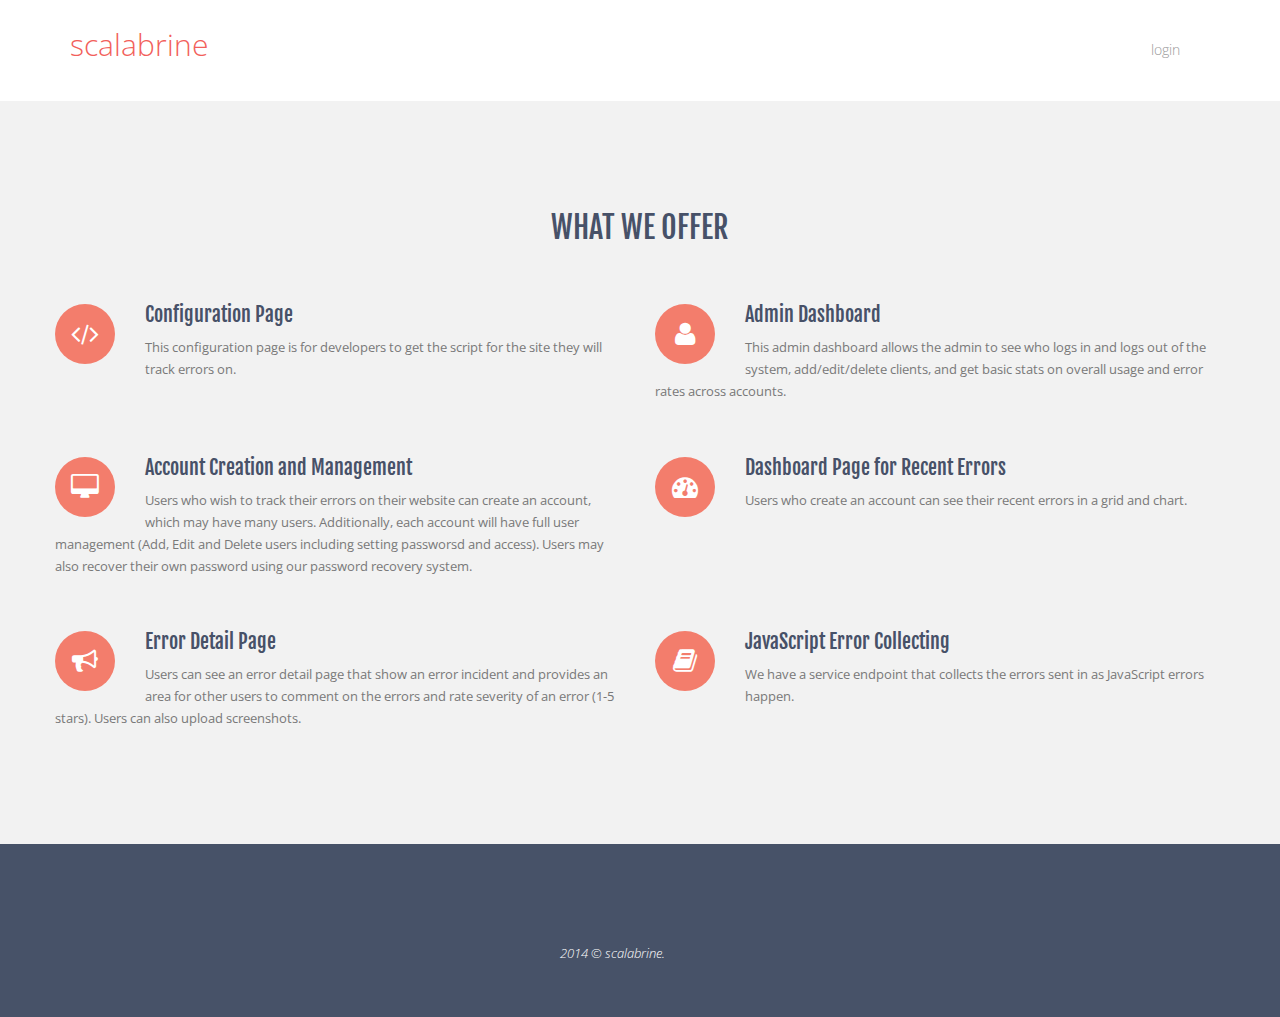
<file: index.html>
<!DOCTYPE html>
<html lang="en">
  <head>
    <meta charset="utf-8">
    <meta name="viewport" content="width=device-width, initial-scale=1.0">
    <meta name="description" content="services">
    <link rel="shortcut icon" href="img/favicon.png">

    <title>scalabrine | services</title>

    <!-- Bootstrap core CSS -->
    <link href="/css/bootstrap.min.css" rel="stylesheet">
    <link href="/css/theme.css" rel="stylesheet">
    <link href="/css/bootstrap-reset.css" rel="stylesheet">
    <!--external css-->
    <link href="/assets/font-awesome/css/font-awesome.css" rel="stylesheet" />

    <!-- Custom styles -->
    <link href="/css/style.css" rel="stylesheet">
    <link href="/css/style-responsive.css" rel="stylesheet" />

    <!-- HTML5 shim and Respond.js IE8 support of HTML5 tooltipss and media queries -->
    <!--[if lt IE 9]>
      <script src="/js/html5shiv.js"></script>
      <script src="/js/respond.min.js"></script>
    <![endif]-->
  </head>

  <body>
    <!--header start-->
    <header class="header-frontend">
        <div class="navbar navbar-default navbar-static-top">
            <div class="container">
                <div class="navbar-header">
                    <button type="button" class="navbar-toggle" data-toggle="collapse" data-target=".navbar-collapse">
                        <span class="icon-bar"></span>
                        <span class="icon-bar"></span>
                        <span class="icon-bar"></span>
                    </button>
                    <a class="navbar-brand" href="index.html"><span>scalabrine</span></a>
                </div>
                <div class="navbar-collapse collapse ">
                    <ul class="nav navbar-nav">
                        <li><a href="/dashboard/login.php">login</a></li>
                    </ul>
                </div>
            </div>
        </div>
    </header>
    <!--header end-->


     <div class="gray-box mbot50">
        <div class="container">
            <div class="row">
                <div class="row">
                    <div class="text-center feature-head">
                        <h1> What We Offer </h1>
                    </div>
                    <div class="services">
                        <div class="col-lg-6 col-sm-6">
                            <div class="icon-wrap ico-bg round">
                                <i class="icon-code"></i>
                            </div>
                            <div class="content">
                                <h3 class="title"> Configuration Page </h3>
                                <p>This configuration page is for developers to get the script for the site they will track errors on.</p>
                            </div>
                        </div>
                        <div class="col-lg-6 col-sm-6">
                            <div class="icon-wrap ico-bg round">
                                <i class="icon-user"></i>
                            </div>
                            <div class="content">
                                <h3 class="title"> Admin Dashboard </h3>
                                <p>This admin dashboard allows the admin to see who logs in and logs out of the system, add/edit/delete clients, and get basic stats on overall usage and error rates across accounts.</p>
                            </div>
                        </div>
                    </div>
                    <div class="services">
                        <div class="col-lg-6 col-sm-6">
                            <div class="icon-wrap ico-bg round">
                                <i class="icon-desktop"></i>
                            </div>
                            <div class="content">
                                <h3 class="title"> Account Creation and Management </h3>
                                <p>Users who wish to track their errors on their website can create an account, which may have many users. Additionally, each account will have full user management (Add, Edit and Delete users including setting passworsd and access). Users may also recover their own password using our password recovery system.</p>
                            </div>
                        </div>
                        <div class="col-lg-6 col-sm-6">
                            <div class="icon-wrap ico-bg round">
                                <i class="icon-dashboard"></i>
                            </div>
                            <div class="content">
                                <h3 class="title">Dashboard Page for Recent Errors</h3>
                                <p>Users who create an account can see their recent errors in a grid and chart.</p>
                            </div>
                        </div>
                    </div>
                    <div class="services">
                        <div class="col-lg-6 col-sm-6">
                            <div class="icon-wrap ico-bg round">
                                <i class=" icon-bullhorn"></i>
                            </div>
                            <div class="content">
                                <h3 class="title">Error Detail Page</h3>
                                <p>Users can see an error detail page that show an error incident and provides an area for other users to comment on the errors and rate severity of an error (1-5 stars). Users can also upload screenshots.</p>
                            </div>
                        </div>
                        <div class="col-lg-6 col-sm-6">
                            <div class="icon-wrap ico-bg round">
                                <i class=" icon-book"></i>
                            </div>
                            <div class="content">
                                <h3 class="title">JavaScript Error Collecting</h3>
                                <p>We have a service endpoint that collects the errors sent in as JavaScript errors happen.</p>
                            </div>
                        </div>
                    </div>
                </div>
            </div>
        </div>
     </div>


     <!--footer start-->
     <footer class="footer">
         <div class="container">
             <div class="col-lg-5 col-lg-offset-5">
                <em>2014 &copy; scalabrine.</em>
             </div>
         </div>
     </footer>
     <!--footer end-->

  <!-- js placed at the end of the document so the pages load faster -->
    <script src="/js/jquery.js"></script>
    <script src="/js/bootstrap.min.js"></script>
    <script src="/js/jquery.easing.min.js"></script>
    
     <!--common script for all pages-->
    <script src="/js/common-scripts.js"></script>


  <script>


  </script>

  </body>
</html>
</file>
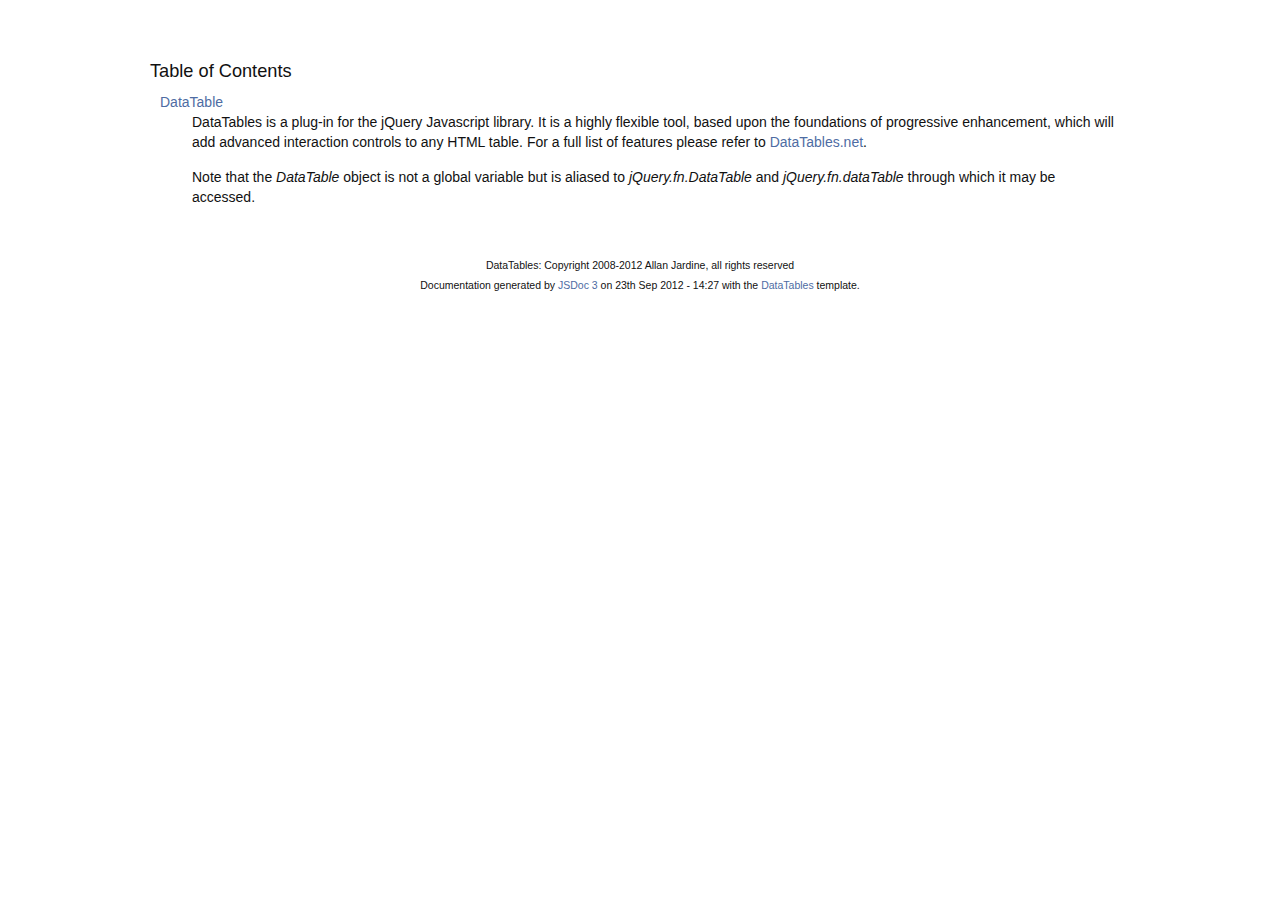
<file: dashboard/assets/advanced-datatable/docs/index.html>
<!DOCTYPE HTML PUBLIC "-//W3C//DTD HTML 4.01//EN" "http://www.w3.org/TR/html4/strict.dtd">
<html>
	<head>
		<meta http-equiv="Content-type" content="text/html; charset=utf-8">
		<title>Table of Contents - documentation</title>
  
		<style type="text/css" media="screen">
			@import "media/css/doc.css";
			@import "media/css/shCore.css";
			@import "media/css/shThemeDataTables.css";
		</style>
	
		<script type="text/javascript" src="media/js/shCore.js"></script>
		<script type="text/javascript" src="media/js/shBrushJScript.js"></script>
		<script type="text/javascript" src="media/js/jquery.js"></script>
		<script type="text/javascript" src="media/js/doc.js"></script>
	</head>
	<body>
		<div class="fw_container">
			<a name="top"></a>
			<div class="fw_header">
			</div>

			<div class="fw_content">
				<h3 class="subsection-title">Table of Contents</h3>
				<dl>
					<dt><a href="DataTable.html">DataTable</a></dt><dd><p>DataTables is a plug-in for the jQuery Javascript library. It is a 
highly flexible tool, based upon the foundations of progressive 
enhancement, which will add advanced interaction controls to any 
HTML table. For a full list of features please refer to
<a href="http://datatables.net">DataTables.net</a>.</p>

<p>Note that the <i>DataTable</i> object is not a global variable but is
aliased to <i>jQuery.fn.DataTable</i> and <i>jQuery.fn.dataTable</i> through which 
it may be  accessed.</p></dd>
				</dl>
   			</div>
		</div>

		<div class="fw_footer">
			DataTables: Copyright 2008-2012 Allan Jardine, all rights reserved<br>

			Documentation generated by <a href="https://github.com/micmath/JSDoc">JSDoc 3</a> on
			23th Sep 2012 - 14:27
			with the <a href="http://datatables.net/">DataTables</a> template.
		</div>
	</body>
</html>
</file>
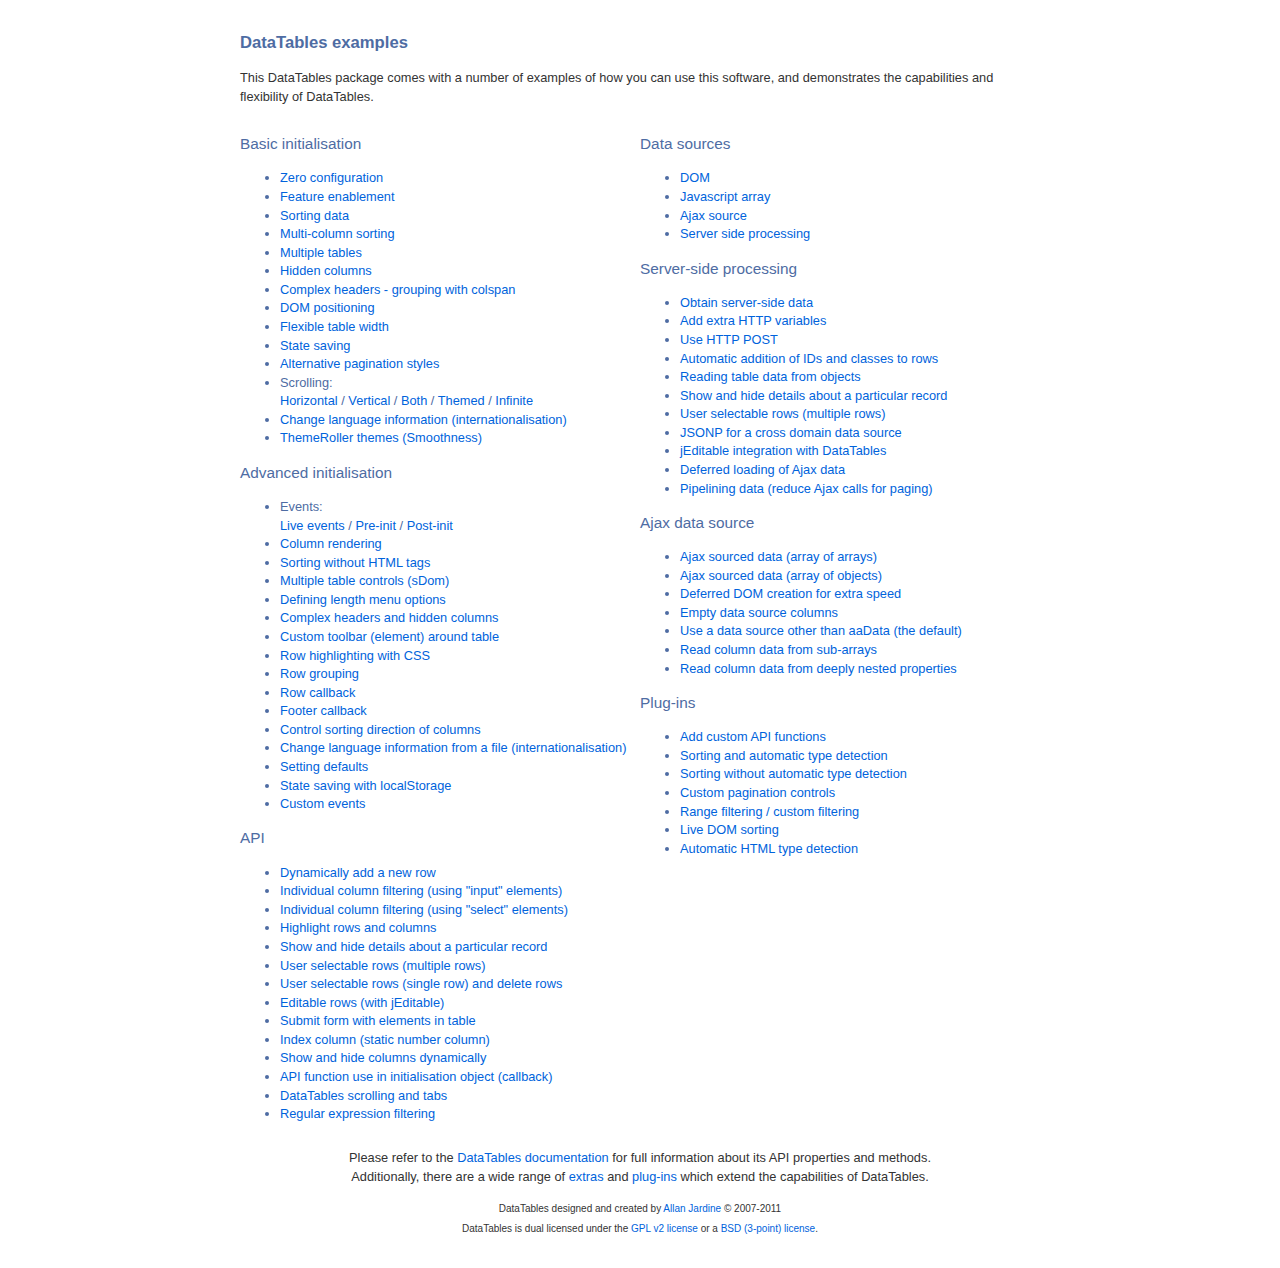
<file: dashboard/assets/advanced-datatable/examples/index.html>
<!DOCTYPE HTML PUBLIC "-//W3C//DTD HTML 4.01//EN" "http://www.w3.org/TR/html4/strict.dtd">
<html>
	<head>
		<meta http-equiv="content-type" content="text/html; charset=utf-8" />
		<link rel="shortcut icon" type="image/ico" href="http://www.datatables.net/favicon.ico" />
		
		<title>DataTables example</title>
		<style type="text/css" title="currentStyle">
			@import "../media/css/demo_page.css";
			@import "../media/css/demo_table.css";
		</style>
	</head>
	<body id="dt_example">
		<div id="container">
			<div class="full_width big">
				DataTables examples
			</div>
			
			<p>This DataTables package comes with a number of examples of how you can use this software, and demonstrates the capabilities and flexibility of DataTables.</p>
			
			<div class="demo_links">
				<h2>Basic initialisation</h2>
				<ul>
					<li><a href="basic_init/zero_config.html">Zero configuration</a></li>
					<li><a href="basic_init/filter_only.html">Feature enablement</a></li>
					<li><a href="basic_init/table_sorting.html">Sorting data</a></li>
					<li><a href="basic_init/multi_col_sort.html">Multi-column sorting</a></li>
					<li><a href="basic_init/multiple_tables.html">Multiple tables</a></li>
					<li><a href="basic_init/hidden_columns.html">Hidden columns</a></li>
					<li><a href="basic_init/complex_header.html">Complex headers - grouping with colspan</a></li>
					<li><a href="basic_init/dom.html">DOM positioning</a></li>
					<li><a href="basic_init/flexible_width.html">Flexible table width</a></li>
					<li><a href="basic_init/state_save.html">State saving</a></li>
					<li><a href="basic_init/alt_pagination.html">Alternative pagination styles</a></li>
					<li>Scrolling: <br>
						<a href="basic_init/scroll_x.html">Horizontal</a> / 
						<a href="basic_init/scroll_y.html">Vertical</a> / 
						<a href="basic_init/scroll_xy.html">Both</a> / 
						<a href="basic_init/scroll_y_theme.html">Themed</a> / 
						<a href="basic_init/scroll_y_infinite.html">Infinite</a>
					</li>
					<li><a href="basic_init/language.html">Change language information (internationalisation)</a></li>
					<li><a href="basic_init/themes.html">ThemeRoller themes (Smoothness)</a></li>
				</ul>
				
				<h2>Advanced initialisation</h2>
				<ul>
					<li>Events: <br>
						<a href="advanced_init/events_live.html">Live events</a> / 
						<a href="advanced_init/events_pre_init.html">Pre-init</a> / 
						<a href="advanced_init/events_post_init.html">Post-init</a>
					</li>
					<li><a href="advanced_init/column_render.html">Column rendering</a></li>
					<li><a href="advanced_init/html_sort.html">Sorting without HTML tags</a></li>
					<li><a href="advanced_init/dom_multiple_elements.html">Multiple table controls (sDom)</a></li>
					<li><a href="advanced_init/length_menu.html">Defining length menu options</a></li>
					<li><a href="advanced_init/complex_header.html">Complex headers and hidden columns</a></li>
					<li><a href="advanced_init/dom_toolbar.html">Custom toolbar (element) around table</a></li>
					<li><a href="advanced_init/highlight.html">Row highlighting with CSS</a></li>
					<li><a href="advanced_init/row_grouping.html">Row grouping</a></li>
					<li><a href="advanced_init/row_callback.html">Row callback</a></li>
					<li><a href="advanced_init/footer_callback.html">Footer callback</a></li>
					<li><a href="advanced_init/sorting_control.html">Control sorting direction of columns</a></li>
					<li><a href="advanced_init/language_file.html">Change language information from a file (internationalisation)</a></li>
					<li><a href="advanced_init/defaults.html">Setting defaults</a></li>
					<li><a href="advanced_init/localstorage.html">State saving with localStorage</a></li>
					<li><a href="advanced_init/dt_events.html">Custom events</a></li>
				</ul>
				
				<h2>API</h2>
				<ul>
					<li><a href="api/add_row.html">Dynamically add a new row</a></li>
					<li><a href="api/multi_filter.html">Individual column filtering (using "input" elements)</a></li>
					<li><a href="api/multi_filter_select.html">Individual column filtering (using "select" elements)</a></li>
					<li><a href="api/highlight.html">Highlight rows and columns</a></li>
					<li><a href="api/row_details.html">Show and hide details about a particular record</a></li>
					<li><a href="api/select_row.html">User selectable rows (multiple rows)</a></li>
					<li><a href="api/select_single_row.html">User selectable rows (single row) and delete rows</a></li>
					<li><a href="api/editable.html">Editable rows (with jEditable)</a></li>
					<li><a href="api/form.html">Submit form with elements in table</a></li>
					<li><a href="api/counter_column.html">Index column (static number column)</a></li>
					<li><a href="api/show_hide.html">Show and hide columns dynamically</a></li>
					<li><a href="api/api_in_init.html">API function use in initialisation object (callback)</a></li>
					<li><a href="api/tabs_and_scrolling.html">DataTables scrolling and tabs</a></li>
					<li><a href="api/regex.html">Regular expression filtering</a></li>
				</ul>
			</div>
			
			<div class="demo_links">
				<h2>Data sources</h2>
				<ul>
					<li><a href="data_sources/dom.html">DOM</a></li>
					<li><a href="data_sources/js_array.html">Javascript array</a></li>
					<li><a href="data_sources/ajax.html">Ajax source</a></li>
					<li><a href="data_sources/server_side.html">Server side processing</a></li>
				</ul>
				
				<h2>Server-side processing</h2>
				<ul>
					<li><a href="server_side/server_side.html">Obtain server-side data</a></li>
					<li><a href="server_side/custom_vars.html">Add extra HTTP variables</a></li>
					<li><a href="server_side/post.html">Use HTTP POST</a></li>
					<li><a href="server_side/ids.html">Automatic addition of IDs and classes to rows</a></li>
					<li><a href="server_side/object_data.html">Reading table data from objects</a></li>
					<li><a href="server_side/row_details.html">Show and hide details about a particular record</a></li>
					<li><a href="server_side/select_rows.html">User selectable rows (multiple rows)</a></li>
					<li><a href="server_side/jsonp.html">JSONP for a cross domain data source</a></li>
					<li><a href="server_side/editable.html">jEditable integration with DataTables</a></li>
					<li><a href="server_side/defer_loading.html">Deferred loading of Ajax data</a></li>
					<li><a href="server_side/pipeline.html">Pipelining data (reduce Ajax calls for paging)</a></li>
				</ul>
				
				<h2>Ajax data source</h2>
				<ul>
					<li><a href="ajax/ajax.html">Ajax sourced data (array of arrays)</a></li>
					<li><a href="ajax/objects.html">Ajax sourced data (array of objects)</a></li>
					<li><a href="ajax/defer_render.html">Deferred DOM creation for extra speed</a></li>
					<li><a href="ajax/null_data_source.html">Empty data source columns</a></li>
					<li><a href="ajax/custom_data_property.html">Use a data source other than aaData (the default)</a></li>
					<li><a href="ajax/objects_subarrays.html">Read column data from sub-arrays</a></li>
					<li><a href="ajax/deep.html">Read column data from deeply nested properties</a></li>
				</ul>
				
				<h2>Plug-ins</h2>
				<ul>
					<li><a href="plug-ins/plugin_api.html">Add custom API functions</a></li>
					<li><a href="plug-ins/sorting_plugin.html">Sorting and automatic type detection</a></li>
					<li><a href="plug-ins/sorting_sType.html">Sorting without automatic type detection</a></li>
					<li><a href="plug-ins/paging_plugin.html">Custom pagination controls</a></li>
					<li><a href="plug-ins/range_filtering.html">Range filtering / custom filtering</a></li>
					<li><a href="plug-ins/dom_sort.html">Live DOM sorting</a></li>
					<li><a href="plug-ins/html_sort.html">Automatic HTML type detection</a></li>
				</ul>
			</div>
			
			
			<div id="footer" class="clear" style="text-align:center;">
				<p>
					Please refer to the <a href="http://www.datatables.net/usage">DataTables documentation</a> for full information about its API properties and methods.<br>
					Additionally, there are a wide range of <a href="http://www.datatables.net/extras">extras</a> and <a href="http://www.datatables.net/plug-ins">plug-ins</a> which extend the capabilities of DataTables.
				</p>
				
				<span style="font-size:10px;">
					DataTables designed and created by <a href="http://www.sprymedia.co.uk">Allan Jardine</a> &copy; 2007-2011<br>
					DataTables is dual licensed under the <a href="http://www.datatables.net/license_gpl2">GPL v2 license</a> or a <a href="http://www.datatables.net/license_bsd">BSD (3-point) license</a>.
				</span>
			</div>
		</div>
	</body>
</html>
</file>
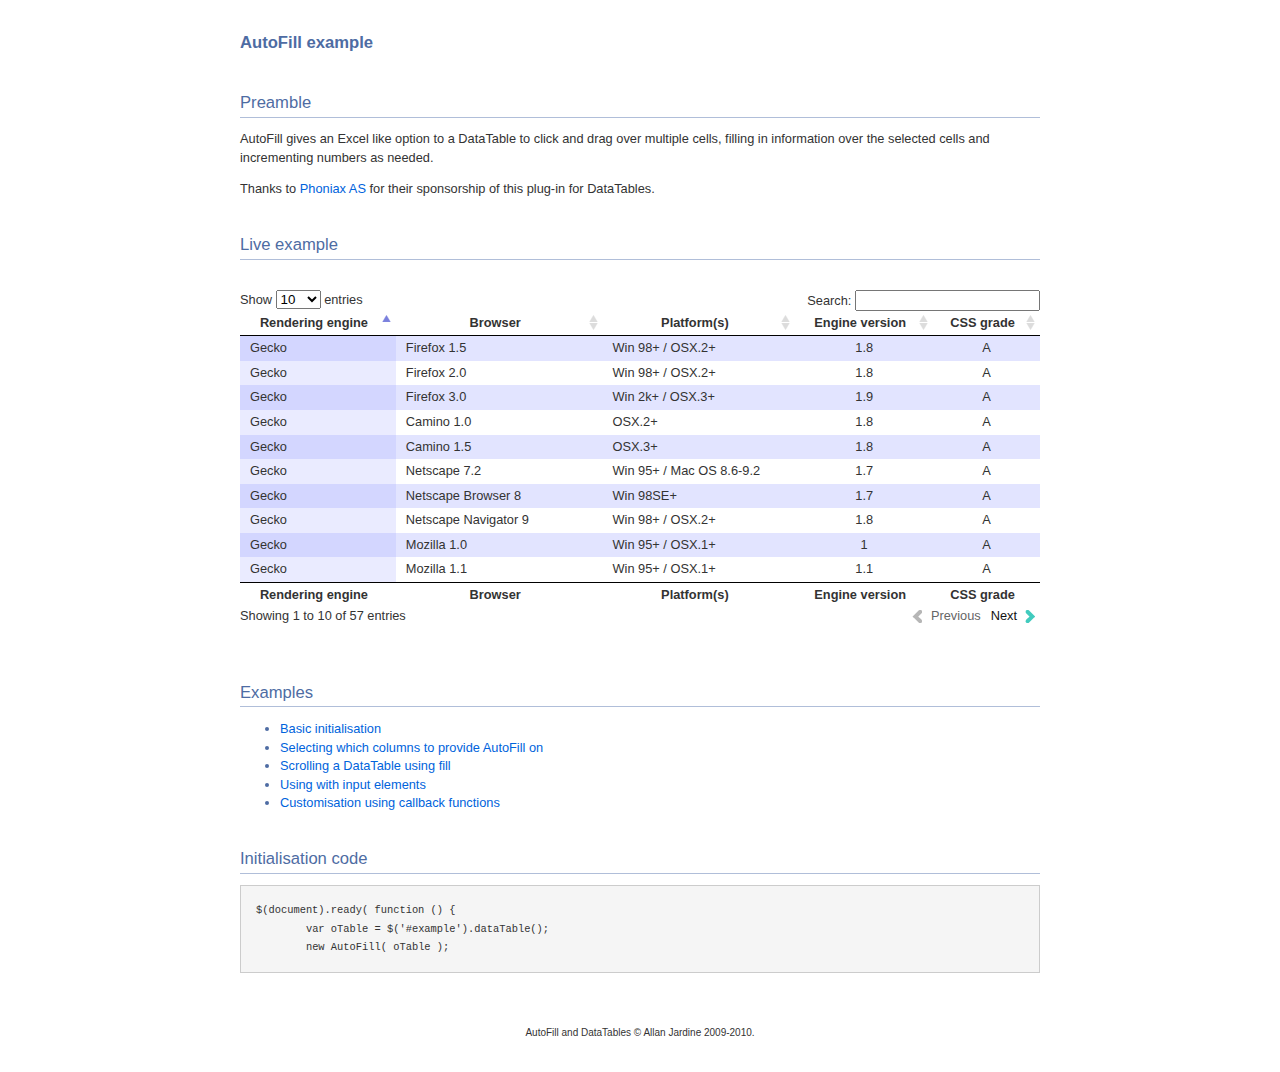
<file: dashboard/assets/advanced-datatable/extras/AutoFill/index.html>
<!DOCTYPE HTML PUBLIC "-//W3C//DTD HTML 4.01//EN" "http://www.w3.org/TR/html4/strict.dtd">
<html>
	<head>
		<meta http-equiv="content-type" content="text/html; charset=utf-8">
		<link rel="shortcut icon" type="image/ico" href="http://www.sprymedia.co.uk/media/images/favicon.ico">
		
		<title>AutoFill example</title>
		<style type="text/css" title="currentStyle">
			@import "../../media/css/demo_page.css";
			@import "../../media/css/demo_table.css";
			@import "media/css/AutoFill.css";
		</style>
		<script type="text/javascript" charset="utf-8" src="../../media/js/jquery.js"></script>
		<script type="text/javascript" charset="utf-8" src="../../media/js/jquery.dataTables.js"></script>
		<script type="text/javascript" charset="utf-8" src="media/js/AutoFill.js"></script>
		<script type="text/javascript" charset="utf-8">
			$(document).ready( function () {
				var oTable = $('#example').dataTable();
				new AutoFill( oTable );
			} );
		</script>
	</head>
	<body id="dt_example">
		<div id="container">
			<div class="full_width big">
				AutoFill example
			</div>
			
			<h1>Preamble</h1>
			<p>
				AutoFill gives an Excel like option to a DataTable to click and drag over multiple
				cells, filling in information over the selected cells and incrementing numbers as needed.
			</p>
			<p>Thanks to <a href="http://www.phoniax.no/">Phoniax AS</a> for their sponsorship of this plug-in for DataTables.</p>
			
			
			
			<h1>Live example</h1>
			<form>
			<div id="demo">
<table cellpadding="0" cellspacing="0" border="0" class="display" id="example">
	<thead>
		<tr>
			<th>Rendering engine</th>
			<th>Browser</th>
			<th>Platform(s)</th>
			<th>Engine version</th>
			<th>CSS grade</th>
		</tr>
	</thead>
	<tfoot>
		<tr>
			<th>Rendering engine</th>
			<th>Browser</th>
			<th>Platform(s)</th>
			<th>Engine version</th>
			<th>CSS grade</th>
		</tr>
	</tfoot>
	<tbody>
		<tr class="odd_gradeX">
			<td>Trident</td>
			<td>Internet Explorer 4.0</td>
			<td>Win 95+ (Entity: &amp;)</td>
			<td class="center">4</td>
			<td class="center">X</td>
		</tr>
		<tr class="even_gradeC">
			<td>Trident</td>
			<td>Internet Explorer 5.0</td>
			<td>Win 95+</td>
			<td class="center">5</td>
			<td class="center">C</td>
		</tr>
		<tr class="odd_gradeA">
			<td>Trident</td>
			<td>Internet Explorer 5.5</td>
			<td>Win 95+</td>
			<td class="center">5.5</td>
			<td class="center">A</td>
		</tr>
		<tr class="even_gradeA">
			<td>Trident</td>
			<td>Internet Explorer 6</td>
			<td>Win 98+</td>
			<td class="center">6</td>
			<td class="center">A</td>
		</tr>
		<tr class="odd_gradeA">
			<td>Trident</td>
			<td>Internet Explorer 7</td>
			<td>Win XP SP2+</td>
			<td class="center">7</td>
			<td class="center">A</td>
		</tr>
		<tr class="even_gradeA">
			<td>Trident</td>
			<td>AOL browser (AOL desktop)</td>
			<td>Win XP</td>
			<td class="center">6</td>
			<td class="center">A</td>
		</tr>
		<tr class="odd_gradeA">
			<td>Gecko (UTF-8: $¢€)</td>
			<td>Firefox 1.0</td>
			<td>Win 98+ / OSX.2+</td>
			<td class="center">1.7</td>
			<td class="center">A</td>
		</tr>
		<tr class="even_gradeA">
			<td>Gecko</td>
			<td>Firefox 1.5</td>
			<td>Win 98+ / OSX.2+</td>
			<td class="center">1.8</td>
			<td class="center">A</td>
		</tr>
		<tr class="odd_gradeA">
			<td>Gecko</td>
			<td>Firefox 2.0</td>
			<td>Win 98+ / OSX.2+</td>
			<td class="center">1.8</td>
			<td class="center">A</td>
		</tr>
		<tr class="even_gradeA">
			<td>Gecko</td>
			<td>Firefox 3.0</td>
			<td>Win 2k+ / OSX.3+</td>
			<td class="center">1.9</td>
			<td class="center">A</td>
		</tr>
		<tr class="odd_gradeA">
			<td>Gecko</td>
			<td>Camino 1.0</td>
			<td>OSX.2+</td>
			<td class="center">1.8</td>
			<td class="center">A</td>
		</tr>
		<tr class="even_gradeA">
			<td>Gecko</td>
			<td>Camino 1.5</td>
			<td>OSX.3+</td>
			<td class="center">1.8</td>
			<td class="center">A</td>
		</tr>
		<tr class="odd_gradeA">
			<td>Gecko</td>
			<td>Netscape 7.2</td>
			<td>Win 95+ / Mac OS 8.6-9.2</td>
			<td class="center">1.7</td>
			<td class="center">A</td>
		</tr>
		<tr class="even_gradeA">
			<td>Gecko</td>
			<td>Netscape Browser 8</td>
			<td>Win 98SE+</td>
			<td class="center">1.7</td>
			<td class="center">A</td>
		</tr>
		<tr class="odd_gradeA">
			<td>Gecko</td>
			<td>Netscape Navigator 9</td>
			<td>Win 98+ / OSX.2+</td>
			<td class="center">1.8</td>
			<td class="center">A</td>
		</tr>
		<tr class="even_gradeA">
			<td>Gecko</td>
			<td>Mozilla 1.0</td>
			<td>Win 95+ / OSX.1+</td>
			<td class="center">1</td>
			<td class="center">A</td>
		</tr>
		<tr class="odd_gradeA">
			<td>Gecko</td>
			<td>Mozilla 1.1</td>
			<td>Win 95+ / OSX.1+</td>
			<td class="center">1.1</td>
			<td class="center">A</td>
		</tr>
		<tr class="even_gradeA">
			<td>Gecko</td>
			<td>Mozilla 1.2</td>
			<td>Win 95+ / OSX.1+</td>
			<td class="center">1.2</td>
			<td class="center">A</td>
		</tr>
		<tr class="odd_gradeA">
			<td>Gecko</td>
			<td>Mozilla 1.3</td>
			<td>Win 95+ / OSX.1+</td>
			<td class="center">1.3</td>
			<td class="center">A</td>
		</tr>
		<tr class="even_gradeA">
			<td>Gecko</td>
			<td>Mozilla 1.4</td>
			<td>Win 95+ / OSX.1+</td>
			<td class="center">1.4</td>
			<td class="center">A</td>
		</tr>
		<tr class="odd_gradeA">
			<td>Gecko</td>
			<td>Mozilla 1.5</td>
			<td>Win 95+ / OSX.1+</td>
			<td class="center">1.5</td>
			<td class="center">A</td>
		</tr>
		<tr class="even_gradeA">
			<td>Gecko</td>
			<td>Mozilla 1.6</td>
			<td>Win 95+ / OSX.1+</td>
			<td class="center">1.6</td>
			<td class="center">A</td>
		</tr>
		<tr class="odd_gradeA">
			<td>Gecko</td>
			<td>Mozilla 1.7</td>
			<td>Win 98+ / OSX.1+</td>
			<td class="center">1.7</td>
			<td class="center">A</td>
		</tr>
		<tr class="even_gradeA">
			<td>Gecko</td>
			<td>Mozilla 1.8</td>
			<td>Win 98+ / OSX.1+</td>
			<td class="center">1.8</td>
			<td class="center">A</td>
		</tr>
		<tr class="odd_gradeA">
			<td>Gecko</td>
			<td>Seamonkey 1.1</td>
			<td>Win 98+ / OSX.2+</td>
			<td class="center">1.8</td>
			<td class="center">A</td>
		</tr>
		<tr class="even_gradeA">
			<td>Gecko</td>
			<td>Epiphany 2.20</td>
			<td>Gnome</td>
			<td class="center">1.8</td>
			<td class="center">A</td>
		</tr>
		<tr class="odd_gradeA">
			<td>Webkit</td>
			<td>Safari 1.2</td>
			<td>OSX.3</td>
			<td class="center">125.5</td>
			<td class="center">A</td>
		</tr>
		<tr class="even_gradeA">
			<td>Webkit</td>
			<td>Safari 1.3</td>
			<td>OSX.3</td>
			<td class="center">312.8</td>
			<td class="center">A</td>
		</tr>
		<tr class="odd_gradeA">
			<td>Webkit</td>
			<td>Safari 2.0</td>
			<td>OSX.4+</td>
			<td class="center">419.3</td>
			<td class="center">A</td>
		</tr>
		<tr class="even_gradeA">
			<td>Webkit</td>
			<td>Safari 3.0</td>
			<td>OSX.4+</td>
			<td class="center">522.1</td>
			<td class="center">A</td>
		</tr>
		<tr class="odd_gradeA">
			<td>Webkit</td>
			<td>OmniWeb 5.5</td>
			<td>OSX.4+</td>
			<td class="center">420</td>
			<td class="center">A</td>
		</tr>
		<tr class="even_gradeA">
			<td>Webkit</td>
			<td>iPod Touch / iPhone</td>
			<td>iPod</td>
			<td class="center">420.1</td>
			<td class="center">A</td>
		</tr>
		<tr class="odd_gradeA">
			<td>Webkit</td>
			<td>S60</td>
			<td>S60</td>
			<td class="center">413</td>
			<td class="center">A</td>
		</tr>
		<tr class="even_gradeA">
			<td>Presto</td>
			<td>Opera 7.0</td>
			<td>Win 95+ / OSX.1+</td>
			<td class="center">-</td>
			<td class="center">A</td>
		</tr>
		<tr class="odd_gradeA">
			<td>Presto</td>
			<td>Opera 7.5</td>
			<td>Win 95+ / OSX.2+</td>
			<td class="center">-</td>
			<td class="center">A</td>
		</tr>
		<tr class="even_gradeA">
			<td>Presto</td>
			<td>Opera 8.0</td>
			<td>Win 95+ / OSX.2+</td>
			<td class="center">-</td>
			<td class="center">A</td>
		</tr>
		<tr class="odd_gradeA">
			<td>Presto</td>
			<td>Opera 8.5</td>
			<td>Win 95+ / OSX.2+</td>
			<td class="center">-</td>
			<td class="center">A</td>
		</tr>
		<tr class="even_gradeA">
			<td>Presto</td>
			<td>Opera 9.0</td>
			<td>Win 95+ / OSX.3+</td>
			<td class="center">-</td>
			<td class="center">A</td>
		</tr>
		<tr class="odd_gradeA">
			<td>Presto</td>
			<td>Opera 9.2</td>
			<td>Win 88+ / OSX.3+</td>
			<td class="center">-</td>
			<td class="center">A</td>
		</tr>
		<tr class="even_gradeA">
			<td>Presto</td>
			<td>Opera 9.5</td>
			<td>Win 88+ / OSX.3+</td>
			<td class="center">-</td>
			<td class="center">A</td>
		</tr>
		<tr class="odd_gradeA">
			<td>Presto</td>
			<td>Opera for Wii</td>
			<td>Wii</td>
			<td class="center">-</td>
			<td class="center">A</td>
		</tr>
		<tr class="even_gradeA">
			<td>Presto</td>
			<td>Nokia N800</td>
			<td>N800</td>
			<td class="center">-</td>
			<td class="center">A</td>
		</tr>
		<tr class="odd_gradeA">
			<td>Presto</td>
			<td>Nintendo DS browser</td>
			<td>Nintendo DS</td>
			<td class="center">8.5</td>
			<td class="center">C/A<sup>1</sup></td>
		</tr>
		<tr class="even_gradeC">
			<td>KHTML</td>
			<td>Konqureror 3.1</td>
			<td>KDE 3.1</td>
			<td class="center">3.1</td>
			<td class="center">C</td>
		</tr>
		<tr class="odd_gradeA">
			<td>KHTML</td>
			<td>Konqureror 3.3</td>
			<td>KDE 3.3</td>
			<td class="center">3.3</td>
			<td class="center">A</td>
		</tr>
		<tr class="even_gradeA">
			<td>KHTML</td>
			<td>Konqureror 3.5</td>
			<td>KDE 3.5</td>
			<td class="center">3.5</td>
			<td class="center">A</td>
		</tr>
		<tr class="odd_gradeX">
			<td>Tasman</td>
			<td>Internet Explorer 4.5</td>
			<td>Mac OS 8-9</td>
			<td class="center">-</td>
			<td class="center">X</td>
		</tr>
		<tr class="even_gradeC">
			<td>Tasman</td>
			<td>Internet Explorer 5.1</td>
			<td>Mac OS 7.6-9</td>
			<td class="center">1</td>
			<td class="center">C</td>
		</tr>
		<tr class="odd_gradeC">
			<td>Tasman</td>
			<td>Internet Explorer 5.2</td>
			<td>Mac OS 8-X</td>
			<td class="center">1</td>
			<td class="center">C</td>
		</tr>
		<tr class="even_gradeA">
			<td>Misc</td>
			<td>NetFront 3.1</td>
			<td>Embedded devices</td>
			<td class="center">-</td>
			<td class="center">C</td>
		</tr>
		<tr class="odd_gradeA">
			<td>Misc</td>
			<td>NetFront 3.4</td>
			<td>Embedded devices</td>
			<td class="center">-</td>
			<td class="center">A</td>
		</tr>
		<tr class="even_gradeX">
			<td>Misc</td>
			<td>Dillo 0.8</td>
			<td>Embedded devices</td>
			<td class="center">-</td>
			<td class="center">X</td>
		</tr>
		<tr class="odd_gradeX">
			<td>Misc</td>
			<td>Links</td>
			<td>Text only</td>
			<td class="center">-</td>
			<td class="center">X</td>
		</tr>
		<tr class="even_gradeX">
			<td>Misc</td>
			<td>Lynx</td>
			<td>Text only</td>
			<td class="center">-</td>
			<td class="center">X</td>
		</tr>
		<tr class="odd_gradeC">
			<td>Misc</td>
			<td>IE Mobile</td>
			<td>Windows Mobile 6</td>
			<td class="center">-</td>
			<td class="center">C</td>
		</tr>
		<tr class="even_gradeC">
			<td>Misc</td>
			<td>PSP browser</td>
			<td>PSP</td>
			<td class="center">-</td>
			<td class="center">C</td>
		</tr>
		<tr class="odd_gradeU">
			<td>Other browsers</td>
			<td>All others</td>
			<td>-</td>
			<td class="center">-</td>
			<td class="center">U</td>
		</tr>
	</tbody>
</table>
			</div>
		</form>
			<div class="spacer"></div>
			
			
			<h1>Examples</h1>
			<ul>
				<li><a href="index.html">Basic initialisation</a></li>
				<li><a href="columns.html">Selecting which columns to provide AutoFill on</a></li>
				<li><a href="scrolling.html">Scrolling a DataTable using fill</a></li>
				<li><a href="inputs.html">Using with input elements</a></li>
				<li><a href="callbacks.html">Customisation using callback functions</a></li>
			</ul>
			
			
			<h1>Initialisation code</h1>
			<pre>$(document).ready( function () {
	var oTable = $('#example').dataTable();
	new AutoFill( oTable );</pre>
			
			<div id="footer" style="text-align:center;">
				<span style="font-size:10px;">
					AutoFill and DataTables &copy; Allan Jardine 2009-2010.<br>
				</span>
			</div>
		</div>
	</body>
</html>
</file>
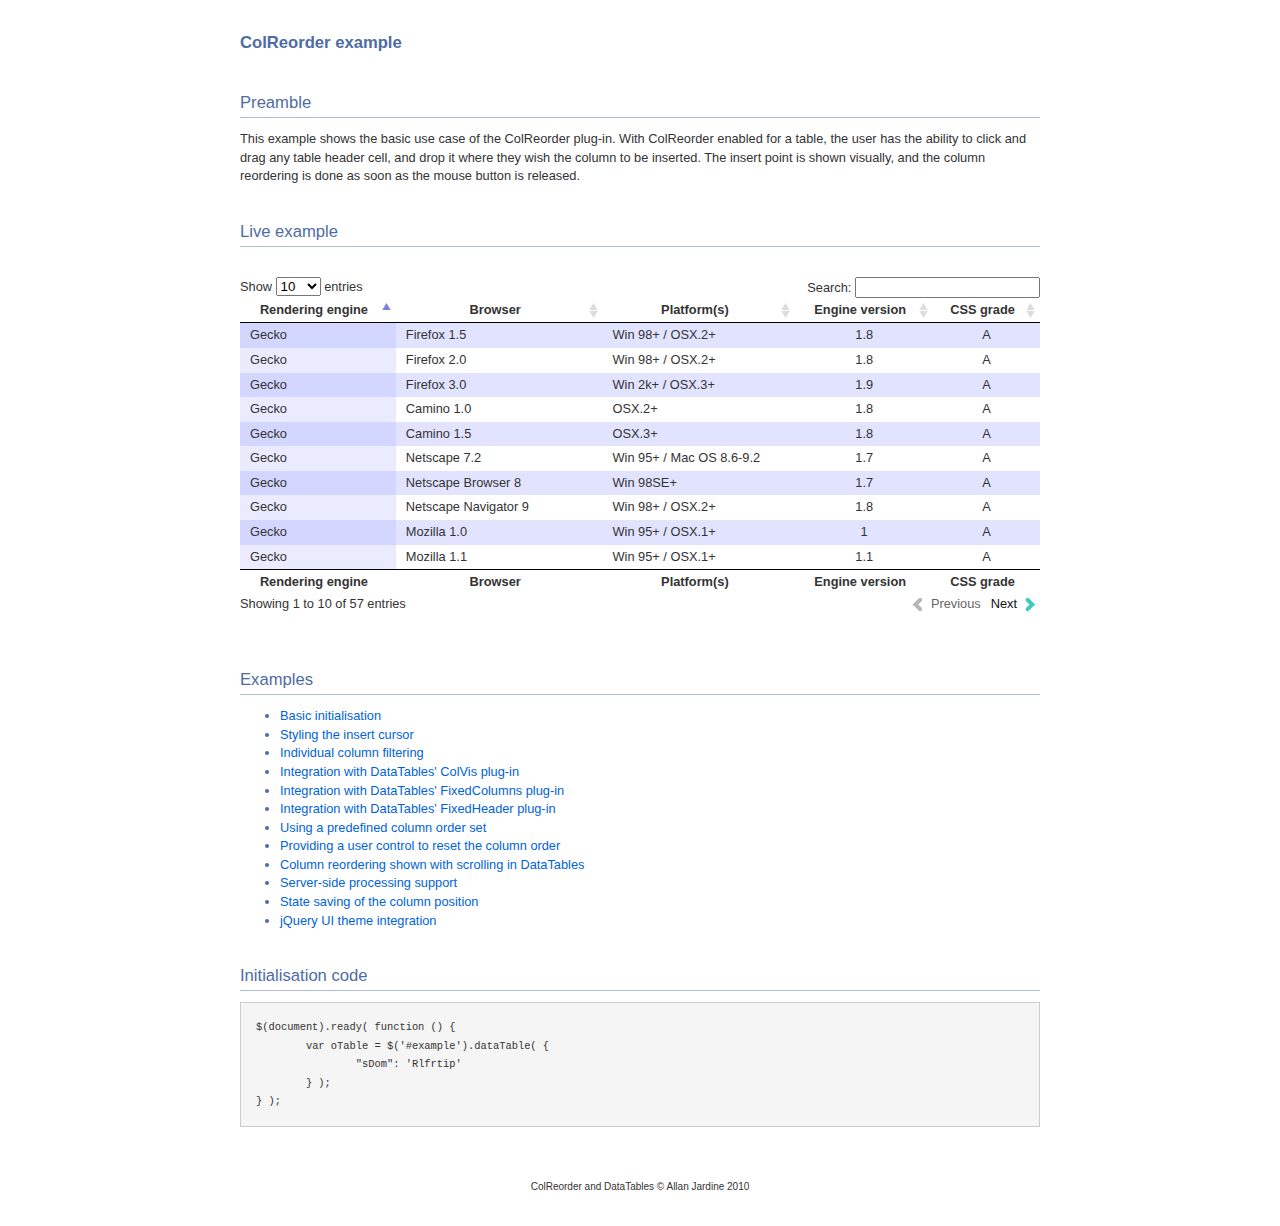
<file: dashboard/assets/advanced-datatable/extras/ColReorder/index.html>
<!DOCTYPE HTML PUBLIC "-//W3C//DTD HTML 4.01//EN" "http://www.w3.org/TR/html4/strict.dtd">
<html>
	<head>
		<meta http-equiv="content-type" content="text/html; charset=utf-8">
		<link rel="shortcut icon" type="image/ico" href="http://www.sprymedia.co.uk/media/images/favicon.ico">
		
		<title>ColReorder example</title>
		<style type="text/css" title="currentStyle">
			@import "../../media/css/demo_page.css";
			@import "../../media/css/demo_table.css";
			@import "media/css/ColReorder.css";
		</style>
		<script type="text/javascript" charset="utf-8" src="../../media/js/jquery.js"></script>
		<script type="text/javascript" charset="utf-8" src="../../media/js/jquery.dataTables.js"></script>
		<script type="text/javascript" charset="utf-8" src="media/js/ColReorder.js"></script>
		<script type="text/javascript" charset="utf-8">
			$(document).ready( function () {
				var oTable = $('#example').dataTable( {
					"sDom": 'Rlfrtip'
				} );
			} );
		</script>
	</head>
	<body id="dt_example">
		<div id="container">
			<div class="full_width big">
				ColReorder example
			</div>
			
			<h1>Preamble</h1>
			<p>This example shows the basic use case of the ColReorder plug-in. With ColReorder enabled
				for a table, the user has the ability to click and drag any table header cell, and drop 
				it where they wish the column to be inserted. The insert point is shown visually, and
				the column reordering is done as soon as the mouse button is released.</p>
			
			<h1>Live example</h1>
			<form>
			<div id="demo">
<table cellpadding="0" cellspacing="0" border="0" class="display" id="example">
	<thead>
		<tr>
			<th>Rendering engine</th>
			<th>Browser</th>
			<th>Platform(s)</th>
			<th>Engine version</th>
			<th>CSS grade</th>
		</tr>
	</thead>
	<tfoot>
		<tr>
			<th>Rendering engine</th>
			<th>Browser</th>
			<th>Platform(s)</th>
			<th>Engine version</th>
			<th>CSS grade</th>
		</tr>
	</tfoot>
	<tbody>
		<tr class="odd_gradeX">
			<td>Trident</td>
			<td>Internet Explorer 4.0</td>
			<td>Win 95+ (Entity: &amp;)</td>
			<td class="center">4</td>
			<td class="center">X</td>
		</tr>
		<tr class="even_gradeC">
			<td>Trident</td>
			<td>Internet Explorer 5.0</td>
			<td>Win 95+</td>
			<td class="center">5</td>
			<td class="center">C</td>
		</tr>
		<tr class="odd_gradeA">
			<td>Trident</td>
			<td>Internet Explorer 5.5</td>
			<td>Win 95+</td>
			<td class="center">5.5</td>
			<td class="center">A</td>
		</tr>
		<tr class="even_gradeA">
			<td>Trident</td>
			<td>Internet Explorer 6</td>
			<td>Win 98+</td>
			<td class="center">6</td>
			<td class="center">A</td>
		</tr>
		<tr class="odd_gradeA">
			<td>Trident</td>
			<td>Internet Explorer 7</td>
			<td>Win XP SP2+</td>
			<td class="center">7</td>
			<td class="center">A</td>
		</tr>
		<tr class="even_gradeA">
			<td>Trident</td>
			<td>AOL browser (AOL desktop)</td>
			<td>Win XP</td>
			<td class="center">6</td>
			<td class="center">A</td>
		</tr>
		<tr class="odd_gradeA">
			<td>Gecko (UTF-8: $¢€)</td>
			<td>Firefox 1.0</td>
			<td>Win 98+ / OSX.2+</td>
			<td class="center">1.7</td>
			<td class="center">A</td>
		</tr>
		<tr class="even_gradeA">
			<td>Gecko</td>
			<td>Firefox 1.5</td>
			<td>Win 98+ / OSX.2+</td>
			<td class="center">1.8</td>
			<td class="center">A</td>
		</tr>
		<tr class="odd_gradeA">
			<td>Gecko</td>
			<td>Firefox 2.0</td>
			<td>Win 98+ / OSX.2+</td>
			<td class="center">1.8</td>
			<td class="center">A</td>
		</tr>
		<tr class="even_gradeA">
			<td>Gecko</td>
			<td>Firefox 3.0</td>
			<td>Win 2k+ / OSX.3+</td>
			<td class="center">1.9</td>
			<td class="center">A</td>
		</tr>
		<tr class="odd_gradeA">
			<td>Gecko</td>
			<td>Camino 1.0</td>
			<td>OSX.2+</td>
			<td class="center">1.8</td>
			<td class="center">A</td>
		</tr>
		<tr class="even_gradeA">
			<td>Gecko</td>
			<td>Camino 1.5</td>
			<td>OSX.3+</td>
			<td class="center">1.8</td>
			<td class="center">A</td>
		</tr>
		<tr class="odd_gradeA">
			<td>Gecko</td>
			<td>Netscape 7.2</td>
			<td>Win 95+ / Mac OS 8.6-9.2</td>
			<td class="center">1.7</td>
			<td class="center">A</td>
		</tr>
		<tr class="even_gradeA">
			<td>Gecko</td>
			<td>Netscape Browser 8</td>
			<td>Win 98SE+</td>
			<td class="center">1.7</td>
			<td class="center">A</td>
		</tr>
		<tr class="odd_gradeA">
			<td>Gecko</td>
			<td>Netscape Navigator 9</td>
			<td>Win 98+ / OSX.2+</td>
			<td class="center">1.8</td>
			<td class="center">A</td>
		</tr>
		<tr class="even_gradeA">
			<td>Gecko</td>
			<td>Mozilla 1.0</td>
			<td>Win 95+ / OSX.1+</td>
			<td class="center">1</td>
			<td class="center">A</td>
		</tr>
		<tr class="odd_gradeA">
			<td>Gecko</td>
			<td>Mozilla 1.1</td>
			<td>Win 95+ / OSX.1+</td>
			<td class="center">1.1</td>
			<td class="center">A</td>
		</tr>
		<tr class="even_gradeA">
			<td>Gecko</td>
			<td>Mozilla 1.2</td>
			<td>Win 95+ / OSX.1+</td>
			<td class="center">1.2</td>
			<td class="center">A</td>
		</tr>
		<tr class="odd_gradeA">
			<td>Gecko</td>
			<td>Mozilla 1.3</td>
			<td>Win 95+ / OSX.1+</td>
			<td class="center">1.3</td>
			<td class="center">A</td>
		</tr>
		<tr class="even_gradeA">
			<td>Gecko</td>
			<td>Mozilla 1.4</td>
			<td>Win 95+ / OSX.1+</td>
			<td class="center">1.4</td>
			<td class="center">A</td>
		</tr>
		<tr class="odd_gradeA">
			<td>Gecko</td>
			<td>Mozilla 1.5</td>
			<td>Win 95+ / OSX.1+</td>
			<td class="center">1.5</td>
			<td class="center">A</td>
		</tr>
		<tr class="even_gradeA">
			<td>Gecko</td>
			<td>Mozilla 1.6</td>
			<td>Win 95+ / OSX.1+</td>
			<td class="center">1.6</td>
			<td class="center">A</td>
		</tr>
		<tr class="odd_gradeA">
			<td>Gecko</td>
			<td>Mozilla 1.7</td>
			<td>Win 98+ / OSX.1+</td>
			<td class="center">1.7</td>
			<td class="center">A</td>
		</tr>
		<tr class="even_gradeA">
			<td>Gecko</td>
			<td>Mozilla 1.8</td>
			<td>Win 98+ / OSX.1+</td>
			<td class="center">1.8</td>
			<td class="center">A</td>
		</tr>
		<tr class="odd_gradeA">
			<td>Gecko</td>
			<td>Seamonkey 1.1</td>
			<td>Win 98+ / OSX.2+</td>
			<td class="center">1.8</td>
			<td class="center">A</td>
		</tr>
		<tr class="even_gradeA">
			<td>Gecko</td>
			<td>Epiphany 2.20</td>
			<td>Gnome</td>
			<td class="center">1.8</td>
			<td class="center">A</td>
		</tr>
		<tr class="odd_gradeA">
			<td>Webkit</td>
			<td>Safari 1.2</td>
			<td>OSX.3</td>
			<td class="center">125.5</td>
			<td class="center">A</td>
		</tr>
		<tr class="even_gradeA">
			<td>Webkit</td>
			<td>Safari 1.3</td>
			<td>OSX.3</td>
			<td class="center">312.8</td>
			<td class="center">A</td>
		</tr>
		<tr class="odd_gradeA">
			<td>Webkit</td>
			<td>Safari 2.0</td>
			<td>OSX.4+</td>
			<td class="center">419.3</td>
			<td class="center">A</td>
		</tr>
		<tr class="even_gradeA">
			<td>Webkit</td>
			<td>Safari 3.0</td>
			<td>OSX.4+</td>
			<td class="center">522.1</td>
			<td class="center">A</td>
		</tr>
		<tr class="odd_gradeA">
			<td>Webkit</td>
			<td>OmniWeb 5.5</td>
			<td>OSX.4+</td>
			<td class="center">420</td>
			<td class="center">A</td>
		</tr>
		<tr class="even_gradeA">
			<td>Webkit</td>
			<td>iPod Touch / iPhone</td>
			<td>iPod</td>
			<td class="center">420.1</td>
			<td class="center">A</td>
		</tr>
		<tr class="odd_gradeA">
			<td>Webkit</td>
			<td>S60</td>
			<td>S60</td>
			<td class="center">413</td>
			<td class="center">A</td>
		</tr>
		<tr class="even_gradeA">
			<td>Presto</td>
			<td>Opera 7.0</td>
			<td>Win 95+ / OSX.1+</td>
			<td class="center">-</td>
			<td class="center">A</td>
		</tr>
		<tr class="odd_gradeA">
			<td>Presto</td>
			<td>Opera 7.5</td>
			<td>Win 95+ / OSX.2+</td>
			<td class="center">-</td>
			<td class="center">A</td>
		</tr>
		<tr class="even_gradeA">
			<td>Presto</td>
			<td>Opera 8.0</td>
			<td>Win 95+ / OSX.2+</td>
			<td class="center">-</td>
			<td class="center">A</td>
		</tr>
		<tr class="odd_gradeA">
			<td>Presto</td>
			<td>Opera 8.5</td>
			<td>Win 95+ / OSX.2+</td>
			<td class="center">-</td>
			<td class="center">A</td>
		</tr>
		<tr class="even_gradeA">
			<td>Presto</td>
			<td>Opera 9.0</td>
			<td>Win 95+ / OSX.3+</td>
			<td class="center">-</td>
			<td class="center">A</td>
		</tr>
		<tr class="odd_gradeA">
			<td>Presto</td>
			<td>Opera 9.2</td>
			<td>Win 88+ / OSX.3+</td>
			<td class="center">-</td>
			<td class="center">A</td>
		</tr>
		<tr class="even_gradeA">
			<td>Presto</td>
			<td>Opera 9.5</td>
			<td>Win 88+ / OSX.3+</td>
			<td class="center">-</td>
			<td class="center">A</td>
		</tr>
		<tr class="odd_gradeA">
			<td>Presto</td>
			<td>Opera for Wii</td>
			<td>Wii</td>
			<td class="center">-</td>
			<td class="center">A</td>
		</tr>
		<tr class="even_gradeA">
			<td>Presto</td>
			<td>Nokia N800</td>
			<td>N800</td>
			<td class="center">-</td>
			<td class="center">A</td>
		</tr>
		<tr class="odd_gradeA">
			<td>Presto</td>
			<td>Nintendo DS browser</td>
			<td>Nintendo DS</td>
			<td class="center">8.5</td>
			<td class="center">C/A<sup>1</sup></td>
		</tr>
		<tr class="even_gradeC">
			<td>KHTML</td>
			<td>Konqureror 3.1</td>
			<td>KDE 3.1</td>
			<td class="center">3.1</td>
			<td class="center">C</td>
		</tr>
		<tr class="odd_gradeA">
			<td>KHTML</td>
			<td>Konqureror 3.3</td>
			<td>KDE 3.3</td>
			<td class="center">3.3</td>
			<td class="center">A</td>
		</tr>
		<tr class="even_gradeA">
			<td>KHTML</td>
			<td>Konqureror 3.5</td>
			<td>KDE 3.5</td>
			<td class="center">3.5</td>
			<td class="center">A</td>
		</tr>
		<tr class="odd_gradeX">
			<td>Tasman</td>
			<td>Internet Explorer 4.5</td>
			<td>Mac OS 8-9</td>
			<td class="center">-</td>
			<td class="center">X</td>
		</tr>
		<tr class="even_gradeC">
			<td>Tasman</td>
			<td>Internet Explorer 5.1</td>
			<td>Mac OS 7.6-9</td>
			<td class="center">1</td>
			<td class="center">C</td>
		</tr>
		<tr class="odd_gradeC">
			<td>Tasman</td>
			<td>Internet Explorer 5.2</td>
			<td>Mac OS 8-X</td>
			<td class="center">1</td>
			<td class="center">C</td>
		</tr>
		<tr class="even_gradeA">
			<td>Misc</td>
			<td>NetFront 3.1</td>
			<td>Embedded devices</td>
			<td class="center">-</td>
			<td class="center">C</td>
		</tr>
		<tr class="odd_gradeA">
			<td>Misc</td>
			<td>NetFront 3.4</td>
			<td>Embedded devices</td>
			<td class="center">-</td>
			<td class="center">A</td>
		</tr>
		<tr class="even_gradeX">
			<td>Misc</td>
			<td>Dillo 0.8</td>
			<td>Embedded devices</td>
			<td class="center">-</td>
			<td class="center">X</td>
		</tr>
		<tr class="odd_gradeX">
			<td>Misc</td>
			<td>Links</td>
			<td>Text only</td>
			<td class="center">-</td>
			<td class="center">X</td>
		</tr>
		<tr class="even_gradeX">
			<td>Misc</td>
			<td>Lynx</td>
			<td>Text only</td>
			<td class="center">-</td>
			<td class="center">X</td>
		</tr>
		<tr class="odd_gradeC">
			<td>Misc</td>
			<td>IE Mobile</td>
			<td>Windows Mobile 6</td>
			<td class="center">-</td>
			<td class="center">C</td>
		</tr>
		<tr class="even_gradeC">
			<td>Misc</td>
			<td>PSP browser</td>
			<td>PSP</td>
			<td class="center">-</td>
			<td class="center">C</td>
		</tr>
		<tr class="odd_gradeU">
			<td>Other browsers</td>
			<td>All others</td>
			<td>-</td>
			<td class="center">-</td>
			<td class="center">U</td>
		</tr>
	</tbody>
</table>
			</div>
		</form>
			<div class="spacer"></div>
			
			
			<h1>Examples</h1>
			<ul>
				<li><a href="index.html">Basic initialisation</a></li>
				<li><a href="alt_insert.html">Styling the insert cursor</a></li>
				<li><a href="col_filter.html">Individual column filtering</a></li>
				<li><a href="colvis.html">Integration with DataTables' ColVis plug-in</a></li>
				<li><a href="fixedcolumns.html">Integration with DataTables' FixedColumns plug-in</a></li>
				<li><a href="fixedheader.html">Integration with DataTables' FixedHeader plug-in</a></li>
				<li><a href="predefined.html">Using a predefined column order set</a></li>
				<li><a href="reset.html">Providing a user control to reset the column order</a></li>
				<li><a href="scrolling.html">Column reordering shown with scrolling in DataTables</a></li>
				<li><a href="server_side.html">Server-side processing support</a></li>
				<li><a href="state_save.html">State saving of the column position</a></li>
				<li><a href="theme.html">jQuery UI theme integration</a></li>
			</ul>
			
			
			<h1>Initialisation code</h1>
			<pre>$(document).ready( function () {
	var oTable = $('#example').dataTable( {
		"sDom": 'Rlfrtip'
	} );
} );</pre>
			
			<div id="footer" style="text-align:center;">
				<span style="font-size:10px;">
					ColReorder and DataTables &copy; Allan Jardine 2010
				</span>
			</div>
		</div>
	</body>
</html>
</file>
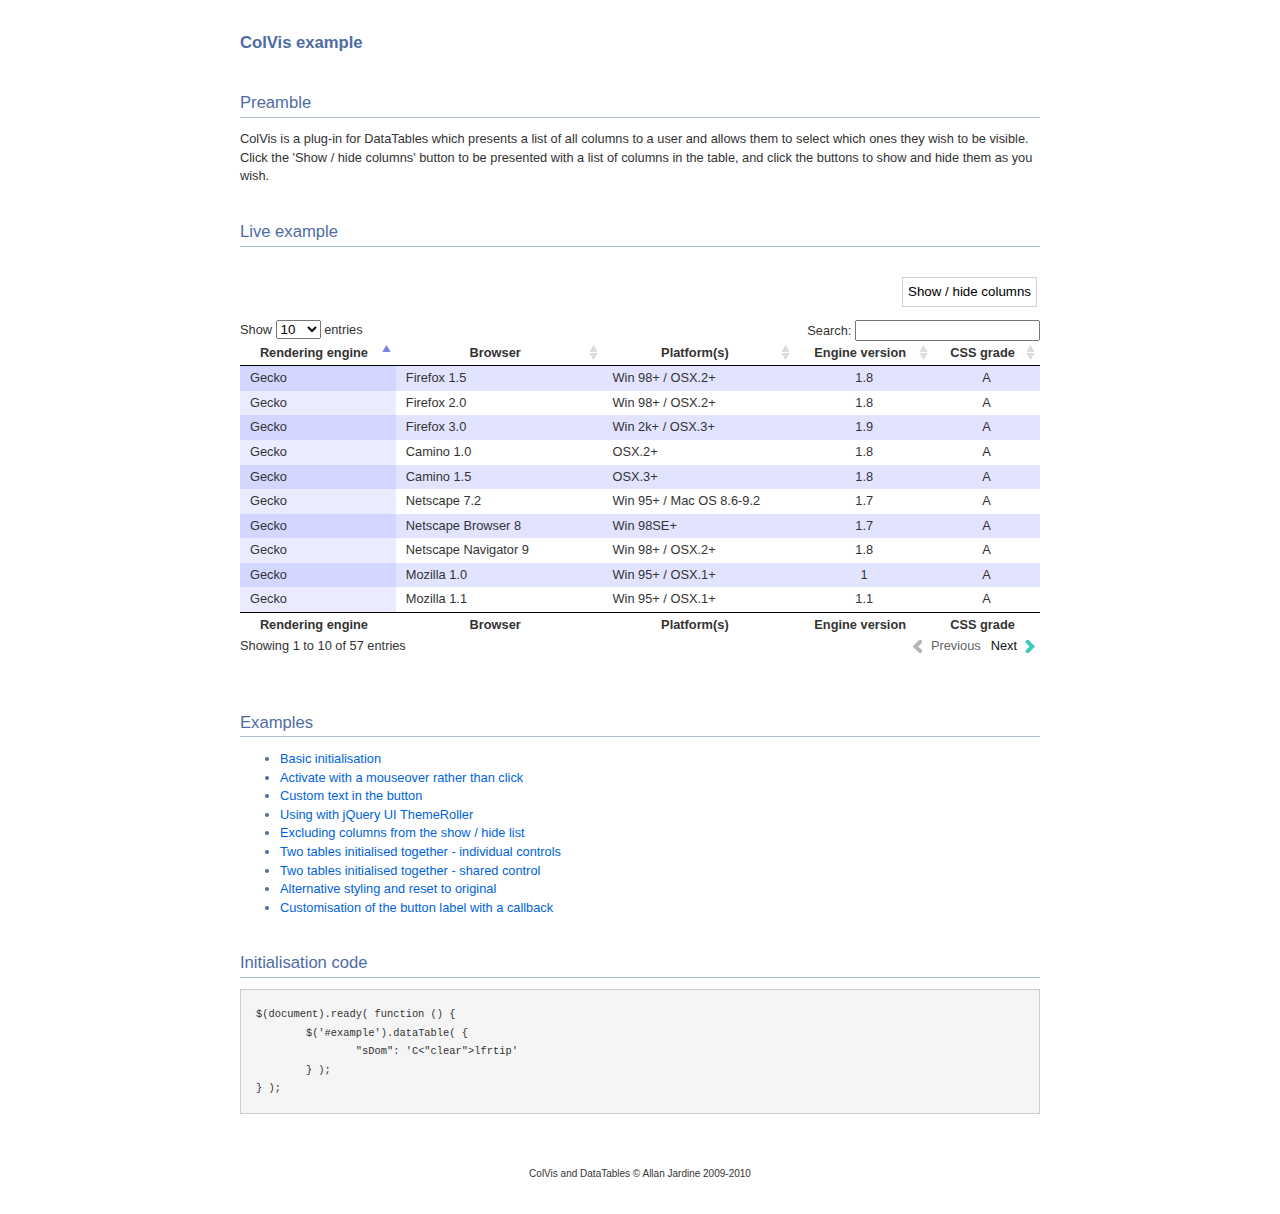
<file: dashboard/assets/advanced-datatable/extras/ColVis/index.html>
<!DOCTYPE HTML PUBLIC "-//W3C//DTD HTML 4.01//EN" "http://www.w3.org/TR/html4/strict.dtd">
<html>
	<head>
		<meta http-equiv="content-type" content="text/html; charset=utf-8">
		<link rel="shortcut icon" type="image/ico" href="http://www.sprymedia.co.uk/media/images/favicon.ico">
		
		<title>ColVis example</title>
		<style type="text/css" title="currentStyle">
			@import "../../media/css/demo_page.css";
			@import "../../media/css/demo_table.css";
			@import "media/css/ColVis.css";
		</style>
		<script type="text/javascript" charset="utf-8" src="../../media/js/jquery.js"></script>
		<script type="text/javascript" charset="utf-8" src="../../media/js/jquery.dataTables.js"></script>
		<script type="text/javascript" charset="utf-8" src="media/js/ColVis.js"></script>
		<script type="text/javascript" charset="utf-8">
			$(document).ready( function () {
				$('#example').dataTable( {
					"sDom": 'C<"clear">lfrtip'
				} );
			} );
		</script>
	</head>
	<body id="dt_example">
		<div id="container">
			<div class="full_width big">
				ColVis example
			</div>
			
			<h1>Preamble</h1>
			<p>ColVis is a plug-in for DataTables which presents a list of all columns to a user and allows them to select which ones they wish to be visible. Click the 'Show / hide columns' button to be presented with a list of columns in the table, and click the buttons to show and hide them as you wish.</p>
			
			<h1>Live example</h1>
			<form>
			<div id="demo">
<table cellpadding="0" cellspacing="0" border="0" class="display" id="example">
	<thead>
		<tr>
			<th>Rendering engine</th>
			<th>Browser</th>
			<th>Platform(s)</th>
			<th>Engine version</th>
			<th>CSS grade</th>
		</tr>
	</thead>
	<tfoot>
		<tr>
			<th>Rendering engine</th>
			<th>Browser</th>
			<th>Platform(s)</th>
			<th>Engine version</th>
			<th>CSS grade</th>
		</tr>
	</tfoot>
	<tbody>
		<tr class="odd_gradeX">
			<td>Trident</td>
			<td>Internet Explorer 4.0</td>
			<td>Win 95+ (Entity: &amp;)</td>
			<td class="center">4</td>
			<td class="center">X</td>
		</tr>
		<tr class="even_gradeC">
			<td>Trident</td>
			<td>Internet Explorer 5.0</td>
			<td>Win 95+</td>
			<td class="center">5</td>
			<td class="center">C</td>
		</tr>
		<tr class="odd_gradeA">
			<td>Trident</td>
			<td>Internet Explorer 5.5</td>
			<td>Win 95+</td>
			<td class="center">5.5</td>
			<td class="center">A</td>
		</tr>
		<tr class="even_gradeA">
			<td>Trident</td>
			<td>Internet Explorer 6</td>
			<td>Win 98+</td>
			<td class="center">6</td>
			<td class="center">A</td>
		</tr>
		<tr class="odd_gradeA">
			<td>Trident</td>
			<td>Internet Explorer 7</td>
			<td>Win XP SP2+</td>
			<td class="center">7</td>
			<td class="center">A</td>
		</tr>
		<tr class="even_gradeA">
			<td>Trident</td>
			<td>AOL browser (AOL desktop)</td>
			<td>Win XP</td>
			<td class="center">6</td>
			<td class="center">A</td>
		</tr>
		<tr class="odd_gradeA">
			<td>Gecko (UTF-8: $¢€)</td>
			<td>Firefox 1.0</td>
			<td>Win 98+ / OSX.2+</td>
			<td class="center">1.7</td>
			<td class="center">A</td>
		</tr>
		<tr class="even_gradeA">
			<td>Gecko</td>
			<td>Firefox 1.5</td>
			<td>Win 98+ / OSX.2+</td>
			<td class="center">1.8</td>
			<td class="center">A</td>
		</tr>
		<tr class="odd_gradeA">
			<td>Gecko</td>
			<td>Firefox 2.0</td>
			<td>Win 98+ / OSX.2+</td>
			<td class="center">1.8</td>
			<td class="center">A</td>
		</tr>
		<tr class="even_gradeA">
			<td>Gecko</td>
			<td>Firefox 3.0</td>
			<td>Win 2k+ / OSX.3+</td>
			<td class="center">1.9</td>
			<td class="center">A</td>
		</tr>
		<tr class="odd_gradeA">
			<td>Gecko</td>
			<td>Camino 1.0</td>
			<td>OSX.2+</td>
			<td class="center">1.8</td>
			<td class="center">A</td>
		</tr>
		<tr class="even_gradeA">
			<td>Gecko</td>
			<td>Camino 1.5</td>
			<td>OSX.3+</td>
			<td class="center">1.8</td>
			<td class="center">A</td>
		</tr>
		<tr class="odd_gradeA">
			<td>Gecko</td>
			<td>Netscape 7.2</td>
			<td>Win 95+ / Mac OS 8.6-9.2</td>
			<td class="center">1.7</td>
			<td class="center">A</td>
		</tr>
		<tr class="even_gradeA">
			<td>Gecko</td>
			<td>Netscape Browser 8</td>
			<td>Win 98SE+</td>
			<td class="center">1.7</td>
			<td class="center">A</td>
		</tr>
		<tr class="odd_gradeA">
			<td>Gecko</td>
			<td>Netscape Navigator 9</td>
			<td>Win 98+ / OSX.2+</td>
			<td class="center">1.8</td>
			<td class="center">A</td>
		</tr>
		<tr class="even_gradeA">
			<td>Gecko</td>
			<td>Mozilla 1.0</td>
			<td>Win 95+ / OSX.1+</td>
			<td class="center">1</td>
			<td class="center">A</td>
		</tr>
		<tr class="odd_gradeA">
			<td>Gecko</td>
			<td>Mozilla 1.1</td>
			<td>Win 95+ / OSX.1+</td>
			<td class="center">1.1</td>
			<td class="center">A</td>
		</tr>
		<tr class="even_gradeA">
			<td>Gecko</td>
			<td>Mozilla 1.2</td>
			<td>Win 95+ / OSX.1+</td>
			<td class="center">1.2</td>
			<td class="center">A</td>
		</tr>
		<tr class="odd_gradeA">
			<td>Gecko</td>
			<td>Mozilla 1.3</td>
			<td>Win 95+ / OSX.1+</td>
			<td class="center">1.3</td>
			<td class="center">A</td>
		</tr>
		<tr class="even_gradeA">
			<td>Gecko</td>
			<td>Mozilla 1.4</td>
			<td>Win 95+ / OSX.1+</td>
			<td class="center">1.4</td>
			<td class="center">A</td>
		</tr>
		<tr class="odd_gradeA">
			<td>Gecko</td>
			<td>Mozilla 1.5</td>
			<td>Win 95+ / OSX.1+</td>
			<td class="center">1.5</td>
			<td class="center">A</td>
		</tr>
		<tr class="even_gradeA">
			<td>Gecko</td>
			<td>Mozilla 1.6</td>
			<td>Win 95+ / OSX.1+</td>
			<td class="center">1.6</td>
			<td class="center">A</td>
		</tr>
		<tr class="odd_gradeA">
			<td>Gecko</td>
			<td>Mozilla 1.7</td>
			<td>Win 98+ / OSX.1+</td>
			<td class="center">1.7</td>
			<td class="center">A</td>
		</tr>
		<tr class="even_gradeA">
			<td>Gecko</td>
			<td>Mozilla 1.8</td>
			<td>Win 98+ / OSX.1+</td>
			<td class="center">1.8</td>
			<td class="center">A</td>
		</tr>
		<tr class="odd_gradeA">
			<td>Gecko</td>
			<td>Seamonkey 1.1</td>
			<td>Win 98+ / OSX.2+</td>
			<td class="center">1.8</td>
			<td class="center">A</td>
		</tr>
		<tr class="even_gradeA">
			<td>Gecko</td>
			<td>Epiphany 2.20</td>
			<td>Gnome</td>
			<td class="center">1.8</td>
			<td class="center">A</td>
		</tr>
		<tr class="odd_gradeA">
			<td>Webkit</td>
			<td>Safari 1.2</td>
			<td>OSX.3</td>
			<td class="center">125.5</td>
			<td class="center">A</td>
		</tr>
		<tr class="even_gradeA">
			<td>Webkit</td>
			<td>Safari 1.3</td>
			<td>OSX.3</td>
			<td class="center">312.8</td>
			<td class="center">A</td>
		</tr>
		<tr class="odd_gradeA">
			<td>Webkit</td>
			<td>Safari 2.0</td>
			<td>OSX.4+</td>
			<td class="center">419.3</td>
			<td class="center">A</td>
		</tr>
		<tr class="even_gradeA">
			<td>Webkit</td>
			<td>Safari 3.0</td>
			<td>OSX.4+</td>
			<td class="center">522.1</td>
			<td class="center">A</td>
		</tr>
		<tr class="odd_gradeA">
			<td>Webkit</td>
			<td>OmniWeb 5.5</td>
			<td>OSX.4+</td>
			<td class="center">420</td>
			<td class="center">A</td>
		</tr>
		<tr class="even_gradeA">
			<td>Webkit</td>
			<td>iPod Touch / iPhone</td>
			<td>iPod</td>
			<td class="center">420.1</td>
			<td class="center">A</td>
		</tr>
		<tr class="odd_gradeA">
			<td>Webkit</td>
			<td>S60</td>
			<td>S60</td>
			<td class="center">413</td>
			<td class="center">A</td>
		</tr>
		<tr class="even_gradeA">
			<td>Presto</td>
			<td>Opera 7.0</td>
			<td>Win 95+ / OSX.1+</td>
			<td class="center">-</td>
			<td class="center">A</td>
		</tr>
		<tr class="odd_gradeA">
			<td>Presto</td>
			<td>Opera 7.5</td>
			<td>Win 95+ / OSX.2+</td>
			<td class="center">-</td>
			<td class="center">A</td>
		</tr>
		<tr class="even_gradeA">
			<td>Presto</td>
			<td>Opera 8.0</td>
			<td>Win 95+ / OSX.2+</td>
			<td class="center">-</td>
			<td class="center">A</td>
		</tr>
		<tr class="odd_gradeA">
			<td>Presto</td>
			<td>Opera 8.5</td>
			<td>Win 95+ / OSX.2+</td>
			<td class="center">-</td>
			<td class="center">A</td>
		</tr>
		<tr class="even_gradeA">
			<td>Presto</td>
			<td>Opera 9.0</td>
			<td>Win 95+ / OSX.3+</td>
			<td class="center">-</td>
			<td class="center">A</td>
		</tr>
		<tr class="odd_gradeA">
			<td>Presto</td>
			<td>Opera 9.2</td>
			<td>Win 88+ / OSX.3+</td>
			<td class="center">-</td>
			<td class="center">A</td>
		</tr>
		<tr class="even_gradeA">
			<td>Presto</td>
			<td>Opera 9.5</td>
			<td>Win 88+ / OSX.3+</td>
			<td class="center">-</td>
			<td class="center">A</td>
		</tr>
		<tr class="odd_gradeA">
			<td>Presto</td>
			<td>Opera for Wii</td>
			<td>Wii</td>
			<td class="center">-</td>
			<td class="center">A</td>
		</tr>
		<tr class="even_gradeA">
			<td>Presto</td>
			<td>Nokia N800</td>
			<td>N800</td>
			<td class="center">-</td>
			<td class="center">A</td>
		</tr>
		<tr class="odd_gradeA">
			<td>Presto</td>
			<td>Nintendo DS browser</td>
			<td>Nintendo DS</td>
			<td class="center">8.5</td>
			<td class="center">C/A<sup>1</sup></td>
		</tr>
		<tr class="even_gradeC">
			<td>KHTML</td>
			<td>Konqureror 3.1</td>
			<td>KDE 3.1</td>
			<td class="center">3.1</td>
			<td class="center">C</td>
		</tr>
		<tr class="odd_gradeA">
			<td>KHTML</td>
			<td>Konqureror 3.3</td>
			<td>KDE 3.3</td>
			<td class="center">3.3</td>
			<td class="center">A</td>
		</tr>
		<tr class="even_gradeA">
			<td>KHTML</td>
			<td>Konqureror 3.5</td>
			<td>KDE 3.5</td>
			<td class="center">3.5</td>
			<td class="center">A</td>
		</tr>
		<tr class="odd_gradeX">
			<td>Tasman</td>
			<td>Internet Explorer 4.5</td>
			<td>Mac OS 8-9</td>
			<td class="center">-</td>
			<td class="center">X</td>
		</tr>
		<tr class="even_gradeC">
			<td>Tasman</td>
			<td>Internet Explorer 5.1</td>
			<td>Mac OS 7.6-9</td>
			<td class="center">1</td>
			<td class="center">C</td>
		</tr>
		<tr class="odd_gradeC">
			<td>Tasman</td>
			<td>Internet Explorer 5.2</td>
			<td>Mac OS 8-X</td>
			<td class="center">1</td>
			<td class="center">C</td>
		</tr>
		<tr class="even_gradeA">
			<td>Misc</td>
			<td>NetFront 3.1</td>
			<td>Embedded devices</td>
			<td class="center">-</td>
			<td class="center">C</td>
		</tr>
		<tr class="odd_gradeA">
			<td>Misc</td>
			<td>NetFront 3.4</td>
			<td>Embedded devices</td>
			<td class="center">-</td>
			<td class="center">A</td>
		</tr>
		<tr class="even_gradeX">
			<td>Misc</td>
			<td>Dillo 0.8</td>
			<td>Embedded devices</td>
			<td class="center">-</td>
			<td class="center">X</td>
		</tr>
		<tr class="odd_gradeX">
			<td>Misc</td>
			<td>Links</td>
			<td>Text only</td>
			<td class="center">-</td>
			<td class="center">X</td>
		</tr>
		<tr class="even_gradeX">
			<td>Misc</td>
			<td>Lynx</td>
			<td>Text only</td>
			<td class="center">-</td>
			<td class="center">X</td>
		</tr>
		<tr class="odd_gradeC">
			<td>Misc</td>
			<td>IE Mobile</td>
			<td>Windows Mobile 6</td>
			<td class="center">-</td>
			<td class="center">C</td>
		</tr>
		<tr class="even_gradeC">
			<td>Misc</td>
			<td>PSP browser</td>
			<td>PSP</td>
			<td class="center">-</td>
			<td class="center">C</td>
		</tr>
		<tr class="odd_gradeU">
			<td>Other browsers</td>
			<td>All others</td>
			<td>-</td>
			<td class="center">-</td>
			<td class="center">U</td>
		</tr>
	</tbody>
</table>
			</div>
		</form>
			<div class="spacer"></div>
			
			
			<h1>Examples</h1>
			<ul>
				<li><a href="index.html">Basic initialisation</a></li>
				<li><a href="mouseover.html">Activate with a mouseover rather than click</a></li>
				<li><a href="text.html">Custom text in the button</a></li>
				<li><a href="theme.html">Using with jQuery UI ThemeRoller</a></li>
				<li><a href="exclude_columns.html">Excluding columns from the show / hide list</a></li>
				<li><a href="two_tables.html">Two tables initialised together - individual controls</a></li>
				<li><a href="two_tables_identical.html">Two tables initialised together - shared control</a></li>
				<li><a href="style.html">Alternative styling and reset to original</a></li>
				<li><a href="title_callback.html">Customisation of the button label with a callback</a></li>
			</ul>
			
			
			<h1>Initialisation code</h1>
			<pre>$(document).ready( function () {
	$('#example').dataTable( {
		"sDom": 'C&lt;"clear"&gt;lfrtip'
	} );
} );</pre>
			
			<div id="footer" style="text-align:center;">
				<span style="font-size:10px;">
					ColVis and DataTables &copy; Allan Jardine 2009-2010
				</span>
			</div>
		</div>
	</body>
</html>
</file>
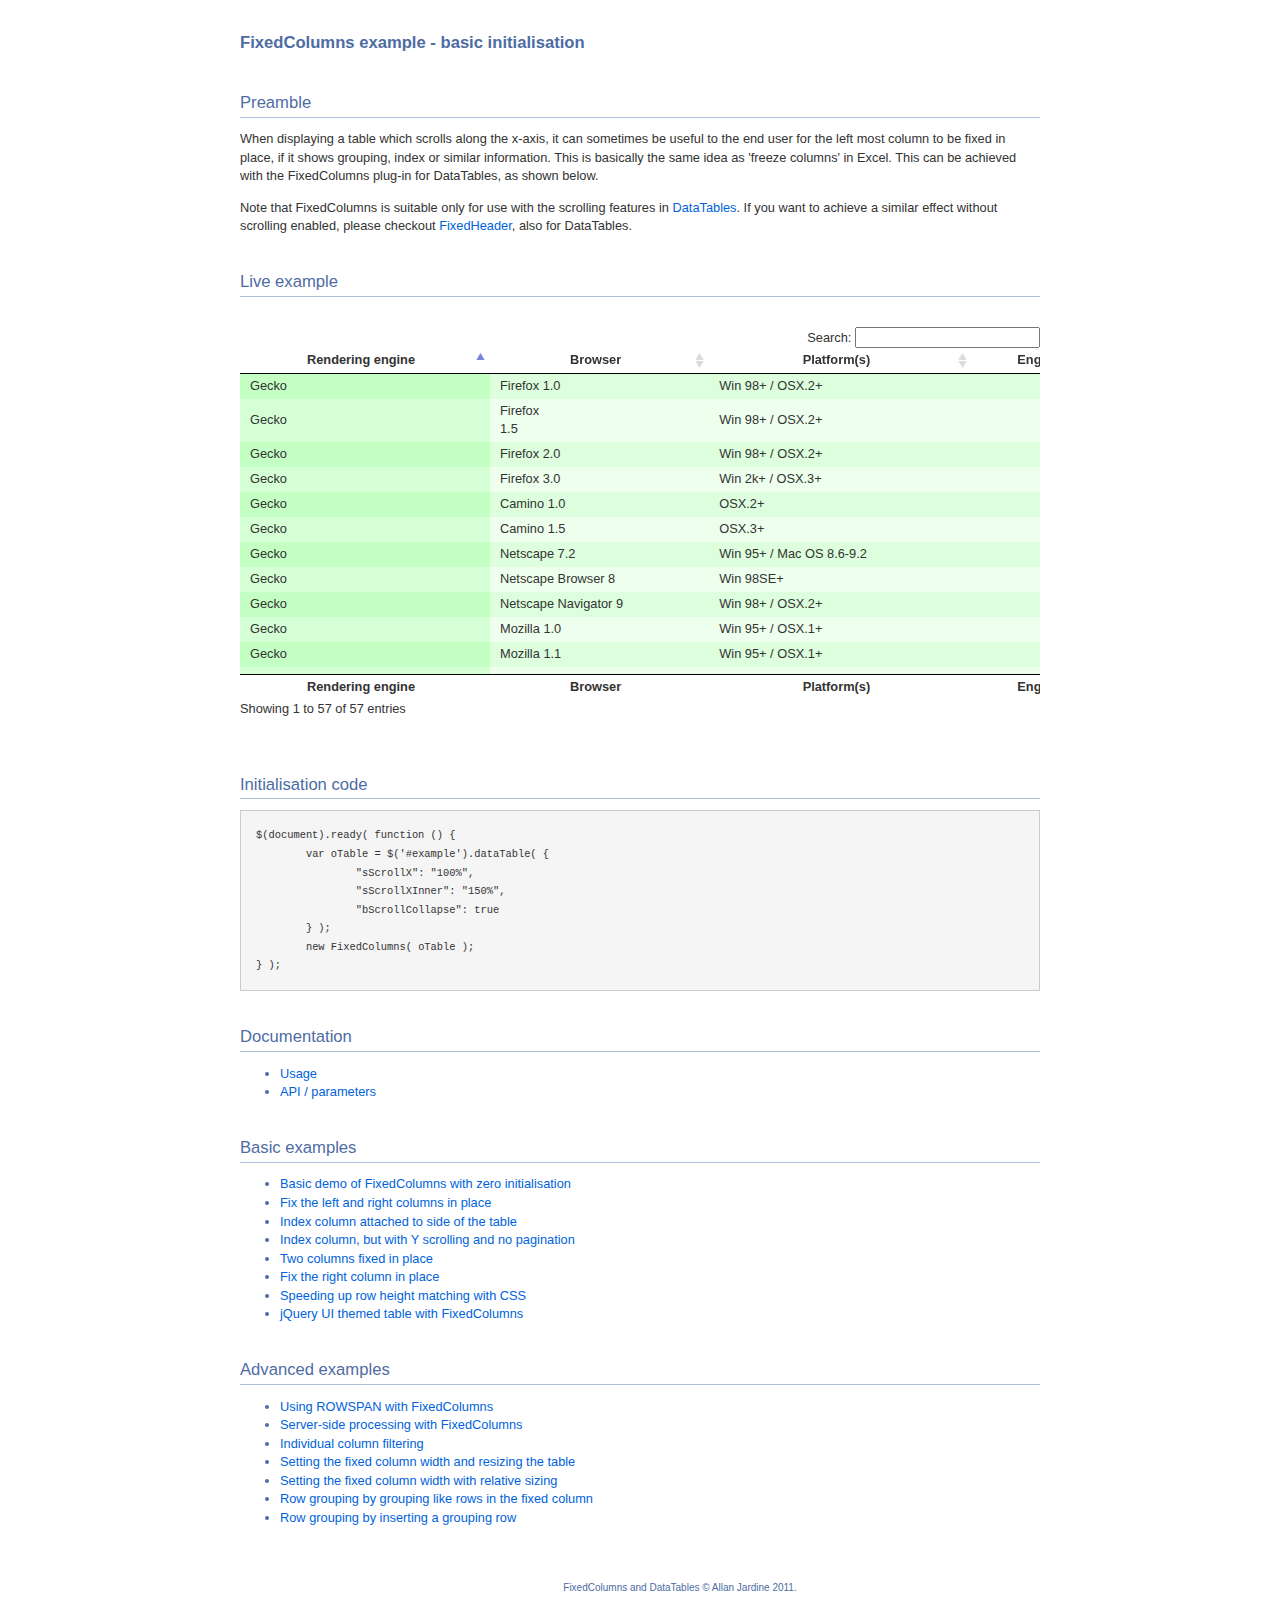
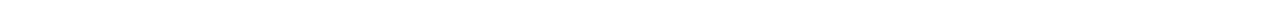
<file: dashboard/assets/advanced-datatable/extras/FixedColumns/index.html>
<!DOCTYPE HTML PUBLIC "-//W3C//DTD HTML 4.01//EN" "http://www.w3.org/TR/html4/strict.dtd">
<html>
	<head>
		<meta http-equiv="content-type" content="text/html; charset=utf-8">
		<link rel="shortcut icon" type="image/ico" href="http://www.sprymedia.co.uk/media/images/favicon.ico">
		
		<title>FixedColumns example</title>
		<style type="text/css" title="currentStyle">
			@import "../../media/css/demo_page.css";
			@import "../../media/css/demo_table.css";
		</style>
		<script type="text/javascript" charset="utf-8" src="../../media/js/jquery.js"></script>
		<script type="text/javascript" charset="utf-8" src="../../media/js/jquery.dataTables.js"></script>
		<script type="text/javascript" charset="utf-8" src="media/js/FixedColumns.js"></script>
		<script type="text/javascript" charset="utf-8">
			$(document).ready( function () {
				var oTable = $('#example').dataTable( {
					"sScrollY": "300px",
					"sScrollX": "100%",
					"sScrollXInner": "150%",
					"bScrollCollapse": true,
					"bPaginate": false
				} );
				new FixedColumns( oTable );
			} );
		</script>
	</head>
	<body id="dt_example">
		<div id="container">
			<div class="full_width big">
				FixedColumns example - basic initialisation
			</div>
			
			<h1>Preamble</h1>
			<p>When displaying a table which scrolls along the x-axis, it can sometimes be useful to the end user for the left most column to be fixed in place, if it shows grouping, index or similar information. This is basically the same idea as 'freeze columns' in Excel. This can be achieved with the FixedColumns plug-in for DataTables, as shown below.</p>
			<p>Note that FixedColumns is suitable only for use with the scrolling features in <a href="http://datatables.net">DataTables</a>. If you want to achieve a similar effect without scrolling enabled, please checkout <a href="http://datatables.net/plug-ins">FixedHeader</a>, also for DataTables.</p>
			
			<h1>Live example</h1>
			<div id="demo">
<table cellpadding="0" cellspacing="0" border="0" class="display" id="example">
	<thead>
		<tr>
			<th>Rendering engine</th>
			<th>Browser</th>
			<th>Platform(s)</th>
			<th>Engine version</th>
			<th>CSS grade</th>
		</tr>
	</thead>
	<tfoot>
		<tr>
			<th>Rendering engine</th>
			<th>Browser</th>
			<th>Platform(s)</th>
			<th>Engine version</th>
			<th>CSS grade</th>
		</tr>
	</tfoot>
	<tbody>
		<tr class="gradeX">
			<td>Trident</td>
			<td>Internet
				 Explorer 4.0</td>
			<td>Win 95+</td>
			<td class="center">4</td>
			<td class="center">X</td>
		</tr>
		<tr class="gradeC">
			<td>Trident</td>
			<td>Internet
				 Explorer 5.0</td>
			<td>Win 95+</td>
			<td class="center">5</td>
			<td class="center">C</td>
		</tr>
		<tr class="gradeA">
			<td>Trident</td>
			<td>Internet
				 Explorer 5.5</td>
			<td>Win 95+</td>
			<td class="center">5.5</td>
			<td class="center">A</td>
		</tr>
		<tr class="gradeA">
			<td>Trident</td>
			<td>Internet
				 Explorer 6</td>
			<td>Win 98+</td>
			<td class="center">6</td>
			<td class="center">A</td>
		</tr>
		<tr class="gradeA">
			<td>Trident</td>
			<td>Internet Explorer 7</td>
			<td>Win XP SP2+</td>
			<td class="center">7</td>
			<td class="center">A</td>
		</tr>
		<tr class="gradeA">
			<td>Trident</td>
			<td>AOL browser (AOL desktop)</td>
			<td>Win XP</td>
			<td class="center">6</td>
			<td class="center">A</td>
		</tr>
		<tr class="gradeA">
			<td>Gecko</td>
			<td>Firefox 1.0</td>
			<td>Win 98+ / OSX.2+</td>
			<td class="center">1.7</td>
			<td class="center">A</td>
		</tr>
		<tr class="gradeA">
			<td>Gecko</td>
			<td>Firefox <br>1.5</td>
			<td>Win 98+ / OSX.2+</td>
			<td class="center">1.8</td>
			<td class="center">A</td>
		</tr>
		<tr class="gradeA">
			<td>Gecko</td>
			<td>Firefox 2.0</td>
			<td>Win 98+ / OSX.2+</td>
			<td class="center">1.8</td>
			<td class="center">A</td>
		</tr>
		<tr class="gradeA">
			<td>Gecko</td>
			<td>Firefox 3.0</td>
			<td>Win 2k+ / OSX.3+</td>
			<td class="center">1.9</td>
			<td class="center">A</td>
		</tr>
		<tr class="gradeA">
			<td>Gecko</td>
			<td>Camino 1.0</td>
			<td>OSX.2+</td>
			<td class="center">1.8</td>
			<td class="center">A</td>
		</tr>
		<tr class="gradeA">
			<td>Gecko</td>
			<td>Camino 1.5</td>
			<td>OSX.3+</td>
			<td class="center">1.8</td>
			<td class="center">A</td>
		</tr>
		<tr class="gradeA">
			<td>Gecko</td>
			<td>Netscape 7.2</td>
			<td>Win 95+ / Mac OS 8.6-9.2</td>
			<td class="center">1.7</td>
			<td class="center">A</td>
		</tr>
		<tr class="gradeA">
			<td>Gecko</td>
			<td>Netscape Browser 8</td>
			<td>Win 98SE+</td>
			<td class="center">1.7</td>
			<td class="center">A</td>
		</tr>
		<tr class="gradeA">
			<td>Gecko</td>
			<td>Netscape Navigator 9</td>
			<td>Win 98+ / OSX.2+</td>
			<td class="center">1.8</td>
			<td class="center">A</td>
		</tr>
		<tr class="gradeA">
			<td>Gecko</td>
			<td>Mozilla 1.0</td>
			<td>Win 95+ / OSX.1+</td>
			<td class="center">1</td>
			<td class="center">A</td>
		</tr>
		<tr class="gradeA">
			<td>Gecko</td>
			<td>Mozilla 1.1</td>
			<td>Win 95+ / OSX.1+</td>
			<td class="center">1.1</td>
			<td class="center">A</td>
		</tr>
		<tr class="gradeA">
			<td>Gecko</td>
			<td>Mozilla 1.2</td>
			<td>Win 95+ / OSX.1+</td>
			<td class="center">1.2</td>
			<td class="center">A</td>
		</tr>
		<tr class="gradeA">
			<td>Gecko</td>
			<td>Mozilla 1.3</td>
			<td>Win 95+ / OSX.1+</td>
			<td class="center">1.3</td>
			<td class="center">A</td>
		</tr>
		<tr class="gradeA">
			<td>Gecko</td>
			<td>Mozilla 1.4</td>
			<td>Win 95+ / OSX.1+</td>
			<td class="center">1.4</td>
			<td class="center">A</td>
		</tr>
		<tr class="gradeA">
			<td>Gecko</td>
			<td>Mozilla 1.5</td>
			<td>Win 95+ / OSX.1+</td>
			<td class="center">1.5</td>
			<td class="center">A</td>
		</tr>
		<tr class="gradeA">
			<td>Gecko</td>
			<td>Mozilla 1.6</td>
			<td>Win 95+ / OSX.1+</td>
			<td class="center">1.6</td>
			<td class="center">A</td>
		</tr>
		<tr class="gradeA">
			<td>Gecko</td>
			<td>Mozilla 1.7</td>
			<td>Win 98+ / OSX.1+</td>
			<td class="center">1.7</td>
			<td class="center">A</td>
		</tr>
		<tr class="gradeA">
			<td>Gecko</td>
			<td>Mozilla 1.8</td>
			<td>Win 98+ / OSX.1+</td>
			<td class="center">1.8</td>
			<td class="center">A</td>
		</tr>
		<tr class="gradeA">
			<td>Gecko</td>
			<td>Seamonkey 1.1</td>
			<td>Win 98+ / OSX.2+</td>
			<td class="center">1.8</td>
			<td class="center">A</td>
		</tr>
		<tr class="gradeA">
			<td>Gecko</td>
			<td>Epiphany 2.20</td>
			<td>Gnome</td>
			<td class="center">1.8</td>
			<td class="center">A</td>
		</tr>
		<tr class="gradeA">
			<td>Webkit</td>
			<td>Safari 1.2</td>
			<td>OSX.3</td>
			<td class="center">125.5</td>
			<td class="center">A</td>
		</tr>
		<tr class="gradeA">
			<td>Webkit</td>
			<td>Safari 1.3</td>
			<td>OSX.3</td>
			<td class="center">312.8</td>
			<td class="center">A</td>
		</tr>
		<tr class="gradeA">
			<td>Webkit</td>
			<td>Safari 2.0</td>
			<td>OSX.4+</td>
			<td class="center">419.3</td>
			<td class="center">A</td>
		</tr>
		<tr class="gradeA">
			<td>Webkit</td>
			<td>Safari 3.0</td>
			<td>OSX.4+</td>
			<td class="center">522.1</td>
			<td class="center">A</td>
		</tr>
		<tr class="gradeA">
			<td>Webkit</td>
			<td>OmniWeb 5.5</td>
			<td>OSX.4+</td>
			<td class="center">420</td>
			<td class="center">A</td>
		</tr>
		<tr class="gradeA">
			<td>Webkit</td>
			<td>iPod Touch / iPhone</td>
			<td>iPod</td>
			<td class="center">420.1</td>
			<td class="center">A</td>
		</tr>
		<tr class="gradeA">
			<td>Webkit</td>
			<td>S60</td>
			<td>S60</td>
			<td class="center">413</td>
			<td class="center">A</td>
		</tr>
		<tr class="gradeA">
			<td>Presto</td>
			<td>Opera 7.0</td>
			<td>Win 95+ / OSX.1+</td>
			<td class="center">-</td>
			<td class="center">A</td>
		</tr>
		<tr class="gradeA">
			<td>Presto</td>
			<td>Opera 7.5</td>
			<td>Win 95+ / OSX.2+</td>
			<td class="center">-</td>
			<td class="center">A</td>
		</tr>
		<tr class="gradeA">
			<td>Presto</td>
			<td>Opera 8.0</td>
			<td>Win 95+ / OSX.2+</td>
			<td class="center">-</td>
			<td class="center">A</td>
		</tr>
		<tr class="gradeA">
			<td>Presto</td>
			<td>Opera 8.5</td>
			<td>Win 95+ / OSX.2+</td>
			<td class="center">-</td>
			<td class="center">A</td>
		</tr>
		<tr class="gradeA">
			<td>Presto</td>
			<td>Opera 9.0</td>
			<td>Win 95+ / OSX.3+</td>
			<td class="center">-</td>
			<td class="center">A</td>
		</tr>
		<tr class="gradeA">
			<td>Presto</td>
			<td>Opera 9.2</td>
			<td>Win 88+ / OSX.3+</td>
			<td class="center">-</td>
			<td class="center">A</td>
		</tr>
		<tr class="gradeA">
			<td>Presto</td>
			<td>Opera 9.5</td>
			<td>Win 88+ / OSX.3+</td>
			<td class="center">-</td>
			<td class="center">A</td>
		</tr>
		<tr class="gradeA">
			<td>Presto</td>
			<td>Opera for Wii</td>
			<td>Wii</td>
			<td class="center">-</td>
			<td class="center">A</td>
		</tr>
		<tr class="gradeA">
			<td>Presto</td>
			<td>Nokia N800</td>
			<td>N800</td>
			<td class="center">-</td>
			<td class="center">A</td>
		</tr>
		<tr class="gradeA">
			<td>Presto</td>
			<td>Nintendo DS browser</td>
			<td>Nintendo DS</td>
			<td class="center">8.5</td>
			<td class="center">C/A</td>
		</tr>
		<tr class="gradeC">
			<td>KHTML</td>
			<td>Konqureror 3.1</td>
			<td>KDE 3.1</td>
			<td class="center">3.1</td>
			<td class="center">C</td>
		</tr>
		<tr class="gradeA">
			<td>KHTML</td>
			<td>Konqureror 3.3</td>
			<td>KDE 3.3</td>
			<td class="center">3.3</td>
			<td class="center">A</td>
		</tr>
		<tr class="gradeA">
			<td>KHTML</td>
			<td>Konqureror 3.5</td>
			<td>KDE 3.5</td>
			<td class="center">3.5</td>
			<td class="center">A</td>
		</tr>
		<tr class="gradeX">
			<td>Tasman</td>
			<td>Internet Explorer 4.5</td>
			<td>Mac OS 8-9</td>
			<td class="center">-</td>
			<td class="center">X</td>
		</tr>
		<tr class="gradeC">
			<td>Tasman</td>
			<td>Internet Explorer 5.1</td>
			<td>Mac OS 7.6-9</td>
			<td class="center">1</td>
			<td class="center">C</td>
		</tr>
		<tr class="gradeC">
			<td>Tasman</td>
			<td>Internet Explorer 5.2</td>
			<td>Mac OS 8-X</td>
			<td class="center">1</td>
			<td class="center">C</td>
		</tr>
		<tr class="gradeA">
			<td>Misc</td>
			<td>NetFront 3.1</td>
			<td>Embedded devices</td>
			<td class="center">-</td>
			<td class="center">C</td>
		</tr>
		<tr class="gradeA">
			<td>Misc</td>
			<td>NetFront 3.4</td>
			<td>Embedded devices</td>
			<td class="center">-</td>
			<td class="center">A</td>
		</tr>
		<tr class="gradeX">
			<td>Misc</td>
			<td>Dillo 0.8</td>
			<td>Embedded devices</td>
			<td class="center">-</td>
			<td class="center">X</td>
		</tr>
		<tr class="gradeX">
			<td>Misc</td>
			<td>Links</td>
			<td>Text only</td>
			<td class="center">-</td>
			<td class="center">X</td>
		</tr>
		<tr class="gradeX">
			<td>Misc</td>
			<td>Lynx</td>
			<td>Text only</td>
			<td class="center">-</td>
			<td class="center">X</td>
		</tr>
		<tr class="gradeC">
			<td>Misc</td>
			<td>IE Mobile</td>
			<td>Windows Mobile 6</td>
			<td class="center">-</td>
			<td class="center">C</td>
		</tr>
		<tr class="gradeC">
			<td>Misc</td>
			<td>PSP browser</td>
			<td>PSP</td>
			<td class="center">-</td>
			<td class="center">C</td>
		</tr>
		<tr class="gradeU">
			<td>Other browsers</td>
			<td>All others</td>
			<td>-</td>
			<td class="center">-</td>
			<td class="center">U</td>
		</tr>
	</tbody>
</table>
			</div>
			<div class="spacer"></div>
			
			
			<h1>Initialisation code</h1>
			<pre>$(document).ready( function () {
	var oTable = $('#example').dataTable( {
		"sScrollX": "100%",
		"sScrollXInner": "150%",
		"bScrollCollapse": true
	} );
	new FixedColumns( oTable );
} );</pre>


			<h1>Documentation</h1>
			<ul>
				<li><a href="http://datatables.net/extras/fixedcolumns">Usage</a></li>
				<li><a href="http://datatables.net/docs/FixedColumns">API / parameters</a></li>
			</ul>

			<h1>Basic examples</h1>
			<ul>
				<li><a href="index.html">Basic demo of FixedColumns with zero initialisation</a></li>
				<li><a href="left_right_columns.html">Fix the left and right columns in place</a></li>
				<li><a href="index_column.html">Index column attached to side of the table</a></li>
				<li><a href="x_y_scrolling.html">Index column, but with Y scrolling and no pagination</a></li>
				<li><a href="two_columns.html">Two columns fixed in place</a></li>
				<li><a href="right_column.html">Fix the right column in place</a></li>
				<li><a href="css_size.html">Speeding up row height matching with CSS</a></li>
				<li><a href="themed.html">jQuery UI themed table with FixedColumns</a></li>
			</ul>
			
			<h1>Advanced examples</h1>
			<ul>
				<li><a href="rowspan.html">Using ROWSPAN with FixedColumns</a></li>
				<li><a href="server-side-processing.html">Server-side processing with FixedColumns</a></li>
				<li><a href="col_filter.html">Individual column filtering</a></li>
				<li><a href="scale_fixed.html">Setting the fixed column width and resizing the table</a></li>
				<li><a href="scale_relative.html">Setting the fixed column width with relative sizing</a></li>
				<li><a href="row_grouping_height.html">Row grouping by grouping like rows in the fixed column</a></li>
				<li><a href="row_grouping.html">Row grouping by inserting a grouping row</a></li>
			<ul>
			
			
			<div id="footer" style="text-align:center;">
				<span style="font-size:10px;">
					FixedColumns and DataTables &copy; Allan Jardine 2011.<br>
				</span>
			</div>
		</div>
	</body>
</html>
</file>
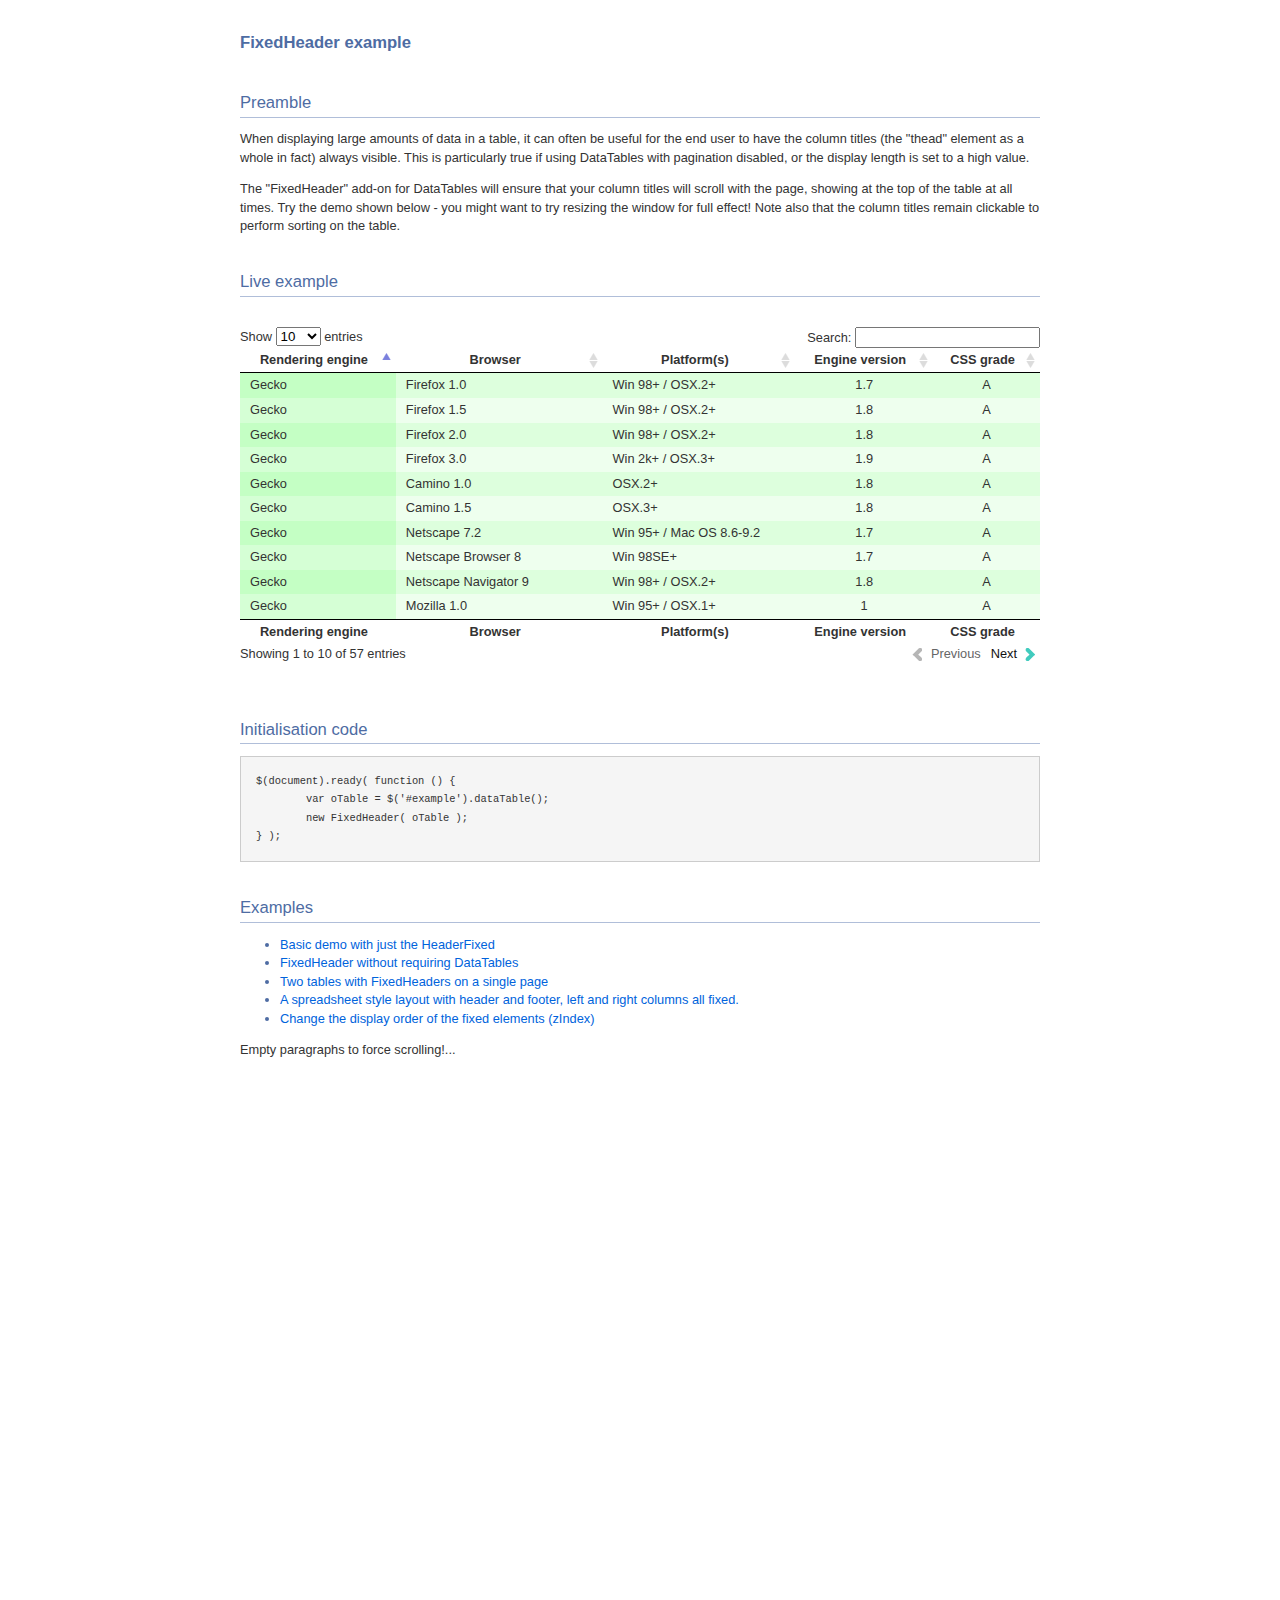
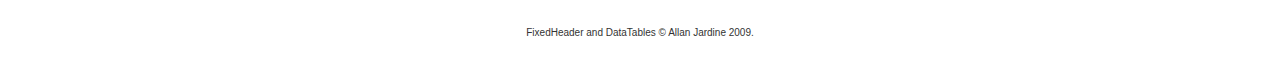
<file: dashboard/assets/advanced-datatable/extras/FixedHeader/index.html>
<!DOCTYPE HTML PUBLIC "-//W3C//DTD HTML 4.01//EN" "http://www.w3.org/TR/html4/strict.dtd">
<html>
	<head>
		<meta http-equiv="content-type" content="text/html; charset=utf-8">
		<link rel="shortcut icon" type="image/ico" href="http://www.sprymedia.co.uk/media/images/favicon.ico">
		
		<title>FixedHeader example</title>
		<style type="text/css" title="currentStyle">
			@import "../../media/css/demo_page.css";
			@import "../../media/css/demo_table.css";
			.FixedHeader_Cloned th { background-color: white; }
		</style>
		<script type="text/javascript" charset="utf-8" src="../../media/js/jquery.js"></script>
		<script type="text/javascript" charset="utf-8" src="../../media/js/jquery.dataTables.js"></script>
		<script type="text/javascript" charset="utf-8" src="js/FixedHeader.js"></script>
		<script type="text/javascript" charset="utf-8">
			$(document).ready( function () {
				var oTable = $('#example').dataTable();
				new FixedHeader( oTable );
			} );
		</script>
	</head>
	<body id="dt_example">
		<div id="container">
			<div class="full_width big">
				FixedHeader example
			</div>
			
			<h1>Preamble</h1>
			<p>When displaying large amounts of data in a table, it can often be useful for the end user to have the column titles (the "thead" element as a whole in fact) always visible. This is particularly true if using DataTables with pagination disabled, or the display length is set to a high value.</p>
			<p>The "FixedHeader" add-on for DataTables will ensure that your column titles will scroll with the page, showing at the top of the table at all times. Try the demo shown below - you might want to try resizing the window for full effect! Note also that the column titles remain clickable to perform sorting on the table.</p>
			
			<h1>Live example</h1>
			<div id="demo">
<table cellpadding="0" cellspacing="0" border="0" class="display" id="example">
	<thead>
		<tr>
			<th>Rendering engine</th>
			<th>Browser</th>
			<th>Platform(s)</th>
			<th>Engine version</th>
			<th>CSS grade</th>
		</tr>
	</thead>
	<tbody>
		<tr class="gradeX">
			<td>Trident</td>
			<td>Internet
				 Explorer 4.0</td>
			<td>Win 95+</td>
			<td class="center">4</td>
			<td class="center">X</td>
		</tr>
		<tr class="gradeC">
			<td>Trident</td>
			<td>Internet
				 Explorer 5.0</td>
			<td>Win 95+</td>
			<td class="center">5</td>
			<td class="center">C</td>
		</tr>
		<tr class="gradeA">
			<td>Trident</td>
			<td>Internet
				 Explorer 5.5</td>
			<td>Win 95+</td>
			<td class="center">5.5</td>
			<td class="center">A</td>
		</tr>
		<tr class="gradeA">
			<td>Trident</td>
			<td>Internet
				 Explorer 6</td>
			<td>Win 98+</td>
			<td class="center">6</td>
			<td class="center">A</td>
		</tr>
		<tr class="gradeA">
			<td>Trident</td>
			<td>Internet Explorer 7</td>
			<td>Win XP SP2+</td>
			<td class="center">7</td>
			<td class="center">A</td>
		</tr>
		<tr class="gradeA">
			<td>Trident</td>
			<td>AOL browser (AOL desktop)</td>
			<td>Win XP</td>
			<td class="center">6</td>
			<td class="center">A</td>
		</tr>
		<tr class="gradeA">
			<td>Gecko</td>
			<td>Firefox 1.0</td>
			<td>Win 98+ / OSX.2+</td>
			<td class="center">1.7</td>
			<td class="center">A</td>
		</tr>
		<tr class="gradeA">
			<td>Gecko</td>
			<td>Firefox 1.5</td>
			<td>Win 98+ / OSX.2+</td>
			<td class="center">1.8</td>
			<td class="center">A</td>
		</tr>
		<tr class="gradeA">
			<td>Gecko</td>
			<td>Firefox 2.0</td>
			<td>Win 98+ / OSX.2+</td>
			<td class="center">1.8</td>
			<td class="center">A</td>
		</tr>
		<tr class="gradeA">
			<td>Gecko</td>
			<td>Firefox 3.0</td>
			<td>Win 2k+ / OSX.3+</td>
			<td class="center">1.9</td>
			<td class="center">A</td>
		</tr>
		<tr class="gradeA">
			<td>Gecko</td>
			<td>Camino 1.0</td>
			<td>OSX.2+</td>
			<td class="center">1.8</td>
			<td class="center">A</td>
		</tr>
		<tr class="gradeA">
			<td>Gecko</td>
			<td>Camino 1.5</td>
			<td>OSX.3+</td>
			<td class="center">1.8</td>
			<td class="center">A</td>
		</tr>
		<tr class="gradeA">
			<td>Gecko</td>
			<td>Netscape 7.2</td>
			<td>Win 95+ / Mac OS 8.6-9.2</td>
			<td class="center">1.7</td>
			<td class="center">A</td>
		</tr>
		<tr class="gradeA">
			<td>Gecko</td>
			<td>Netscape Browser 8</td>
			<td>Win 98SE+</td>
			<td class="center">1.7</td>
			<td class="center">A</td>
		</tr>
		<tr class="gradeA">
			<td>Gecko</td>
			<td>Netscape Navigator 9</td>
			<td>Win 98+ / OSX.2+</td>
			<td class="center">1.8</td>
			<td class="center">A</td>
		</tr>
		<tr class="gradeA">
			<td>Gecko</td>
			<td>Mozilla 1.0</td>
			<td>Win 95+ / OSX.1+</td>
			<td class="center">1</td>
			<td class="center">A</td>
		</tr>
		<tr class="gradeA">
			<td>Gecko</td>
			<td>Mozilla 1.1</td>
			<td>Win 95+ / OSX.1+</td>
			<td class="center">1.1</td>
			<td class="center">A</td>
		</tr>
		<tr class="gradeA">
			<td>Gecko</td>
			<td>Mozilla 1.2</td>
			<td>Win 95+ / OSX.1+</td>
			<td class="center">1.2</td>
			<td class="center">A</td>
		</tr>
		<tr class="gradeA">
			<td>Gecko</td>
			<td>Mozilla 1.3</td>
			<td>Win 95+ / OSX.1+</td>
			<td class="center">1.3</td>
			<td class="center">A</td>
		</tr>
		<tr class="gradeA">
			<td>Gecko</td>
			<td>Mozilla 1.4</td>
			<td>Win 95+ / OSX.1+</td>
			<td class="center">1.4</td>
			<td class="center">A</td>
		</tr>
		<tr class="gradeA">
			<td>Gecko</td>
			<td>Mozilla 1.5</td>
			<td>Win 95+ / OSX.1+</td>
			<td class="center">1.5</td>
			<td class="center">A</td>
		</tr>
		<tr class="gradeA">
			<td>Gecko</td>
			<td>Mozilla 1.6</td>
			<td>Win 95+ / OSX.1+</td>
			<td class="center">1.6</td>
			<td class="center">A</td>
		</tr>
		<tr class="gradeA">
			<td>Gecko</td>
			<td>Mozilla 1.7</td>
			<td>Win 98+ / OSX.1+</td>
			<td class="center">1.7</td>
			<td class="center">A</td>
		</tr>
		<tr class="gradeA">
			<td>Gecko</td>
			<td>Mozilla 1.8</td>
			<td>Win 98+ / OSX.1+</td>
			<td class="center">1.8</td>
			<td class="center">A</td>
		</tr>
		<tr class="gradeA">
			<td>Gecko</td>
			<td>Seamonkey 1.1</td>
			<td>Win 98+ / OSX.2+</td>
			<td class="center">1.8</td>
			<td class="center">A</td>
		</tr>
		<tr class="gradeA">
			<td>Gecko</td>
			<td>Epiphany 2.20</td>
			<td>Gnome</td>
			<td class="center">1.8</td>
			<td class="center">A</td>
		</tr>
		<tr class="gradeA">
			<td>Webkit</td>
			<td>Safari 1.2</td>
			<td>OSX.3</td>
			<td class="center">125.5</td>
			<td class="center">A</td>
		</tr>
		<tr class="gradeA">
			<td>Webkit</td>
			<td>Safari 1.3</td>
			<td>OSX.3</td>
			<td class="center">312.8</td>
			<td class="center">A</td>
		</tr>
		<tr class="gradeA">
			<td>Webkit</td>
			<td>Safari 2.0</td>
			<td>OSX.4+</td>
			<td class="center">419.3</td>
			<td class="center">A</td>
		</tr>
		<tr class="gradeA">
			<td>Webkit</td>
			<td>Safari 3.0</td>
			<td>OSX.4+</td>
			<td class="center">522.1</td>
			<td class="center">A</td>
		</tr>
		<tr class="gradeA">
			<td>Webkit</td>
			<td>OmniWeb 5.5</td>
			<td>OSX.4+</td>
			<td class="center">420</td>
			<td class="center">A</td>
		</tr>
		<tr class="gradeA">
			<td>Webkit</td>
			<td>iPod Touch / iPhone</td>
			<td>iPod</td>
			<td class="center">420.1</td>
			<td class="center">A</td>
		</tr>
		<tr class="gradeA">
			<td>Webkit</td>
			<td>S60</td>
			<td>S60</td>
			<td class="center">413</td>
			<td class="center">A</td>
		</tr>
		<tr class="gradeA">
			<td>Presto</td>
			<td>Opera 7.0</td>
			<td>Win 95+ / OSX.1+</td>
			<td class="center">-</td>
			<td class="center">A</td>
		</tr>
		<tr class="gradeA">
			<td>Presto</td>
			<td>Opera 7.5</td>
			<td>Win 95+ / OSX.2+</td>
			<td class="center">-</td>
			<td class="center">A</td>
		</tr>
		<tr class="gradeA">
			<td>Presto</td>
			<td>Opera 8.0</td>
			<td>Win 95+ / OSX.2+</td>
			<td class="center">-</td>
			<td class="center">A</td>
		</tr>
		<tr class="gradeA">
			<td>Presto</td>
			<td>Opera 8.5</td>
			<td>Win 95+ / OSX.2+</td>
			<td class="center">-</td>
			<td class="center">A</td>
		</tr>
		<tr class="gradeA">
			<td>Presto</td>
			<td>Opera 9.0</td>
			<td>Win 95+ / OSX.3+</td>
			<td class="center">-</td>
			<td class="center">A</td>
		</tr>
		<tr class="gradeA">
			<td>Presto</td>
			<td>Opera 9.2</td>
			<td>Win 88+ / OSX.3+</td>
			<td class="center">-</td>
			<td class="center">A</td>
		</tr>
		<tr class="gradeA">
			<td>Presto</td>
			<td>Opera 9.5</td>
			<td>Win 88+ / OSX.3+</td>
			<td class="center">-</td>
			<td class="center">A</td>
		</tr>
		<tr class="gradeA">
			<td>Presto</td>
			<td>Opera for Wii</td>
			<td>Wii</td>
			<td class="center">-</td>
			<td class="center">A</td>
		</tr>
		<tr class="gradeA">
			<td>Presto</td>
			<td>Nokia N800</td>
			<td>N800</td>
			<td class="center">-</td>
			<td class="center">A</td>
		</tr>
		<tr class="gradeA">
			<td>Presto</td>
			<td>Nintendo DS browser</td>
			<td>Nintendo DS</td>
			<td class="center">8.5</td>
			<td class="center">C/A<sup>1</sup></td>
		</tr>
		<tr class="gradeC">
			<td>KHTML</td>
			<td>Konqureror 3.1</td>
			<td>KDE 3.1</td>
			<td class="center">3.1</td>
			<td class="center">C</td>
		</tr>
		<tr class="gradeA">
			<td>KHTML</td>
			<td>Konqureror 3.3</td>
			<td>KDE 3.3</td>
			<td class="center">3.3</td>
			<td class="center">A</td>
		</tr>
		<tr class="gradeA">
			<td>KHTML</td>
			<td>Konqureror 3.5</td>
			<td>KDE 3.5</td>
			<td class="center">3.5</td>
			<td class="center">A</td>
		</tr>
		<tr class="gradeX">
			<td>Tasman</td>
			<td>Internet Explorer 4.5</td>
			<td>Mac OS 8-9</td>
			<td class="center">-</td>
			<td class="center">X</td>
		</tr>
		<tr class="gradeC">
			<td>Tasman</td>
			<td>Internet Explorer 5.1</td>
			<td>Mac OS 7.6-9</td>
			<td class="center">1</td>
			<td class="center">C</td>
		</tr>
		<tr class="gradeC">
			<td>Tasman</td>
			<td>Internet Explorer 5.2</td>
			<td>Mac OS 8-X</td>
			<td class="center">1</td>
			<td class="center">C</td>
		</tr>
		<tr class="gradeA">
			<td>Misc</td>
			<td>NetFront 3.1</td>
			<td>Embedded devices</td>
			<td class="center">-</td>
			<td class="center">C</td>
		</tr>
		<tr class="gradeA">
			<td>Misc</td>
			<td>NetFront 3.4</td>
			<td>Embedded devices</td>
			<td class="center">-</td>
			<td class="center">A</td>
		</tr>
		<tr class="gradeX">
			<td>Misc</td>
			<td>Dillo 0.8</td>
			<td>Embedded devices</td>
			<td class="center">-</td>
			<td class="center">X</td>
		</tr>
		<tr class="gradeX">
			<td>Misc</td>
			<td>Links</td>
			<td>Text only</td>
			<td class="center">-</td>
			<td class="center">X</td>
		</tr>
		<tr class="gradeX">
			<td>Misc</td>
			<td>Lynx</td>
			<td>Text only</td>
			<td class="center">-</td>
			<td class="center">X</td>
		</tr>
		<tr class="gradeC">
			<td>Misc</td>
			<td>IE Mobile</td>
			<td>Windows Mobile 6</td>
			<td class="center">-</td>
			<td class="center">C</td>
		</tr>
		<tr class="gradeC">
			<td>Misc</td>
			<td>PSP browser</td>
			<td>PSP</td>
			<td class="center">-</td>
			<td class="center">C</td>
		</tr>
		<tr class="gradeU">
			<td>Other browsers</td>
			<td>All others</td>
			<td>-</td>
			<td class="center">-</td>
			<td class="center">U</td>
		</tr>
	</tbody>
	<tfoot>
		<tr>
			<th>Rendering engine</th>
			<th>Browser</th>
			<th>Platform(s)</th>
			<th>Engine version</th>
			<th>CSS grade</th>
		</tr>
	</tfoot>
</table>
			</div>
			<div class="spacer"></div>
			
			
			<h1>Initialisation code</h1>
			<pre>$(document).ready( function () {
	var oTable = $('#example').dataTable();
	new FixedHeader( oTable );
} );</pre>

			<h1>Examples</h1>
			<ul>
				<li><a href="index.html">Basic demo with just the HeaderFixed</a></li>
				<li><a href="html_table.html">FixedHeader without requiring DataTables</a></li>
				<li><a href="two_tables.html">Two tables with FixedHeaders on a single page</a></li>
				<li><a href="top_bottom_left_right.html">A spreadsheet style layout with header and footer, left and right columns all fixed.</a></li>
				<li><a href="zIndexes.html">Change the display order of the fixed elements (zIndex)</a></li>
			</ul>
		
			<p>Empty paragraphs to force scrolling!...</p>
			<p style="height:500px;">&nbsp;</p>
			
			
			<div id="footer" style="text-align:center;">
				<span style="font-size:10px;">
					FixedHeader and DataTables &copy; Allan Jardine 2009.<br>
				</span>
			</div>
		</div>
	</body>
</html>
</file>
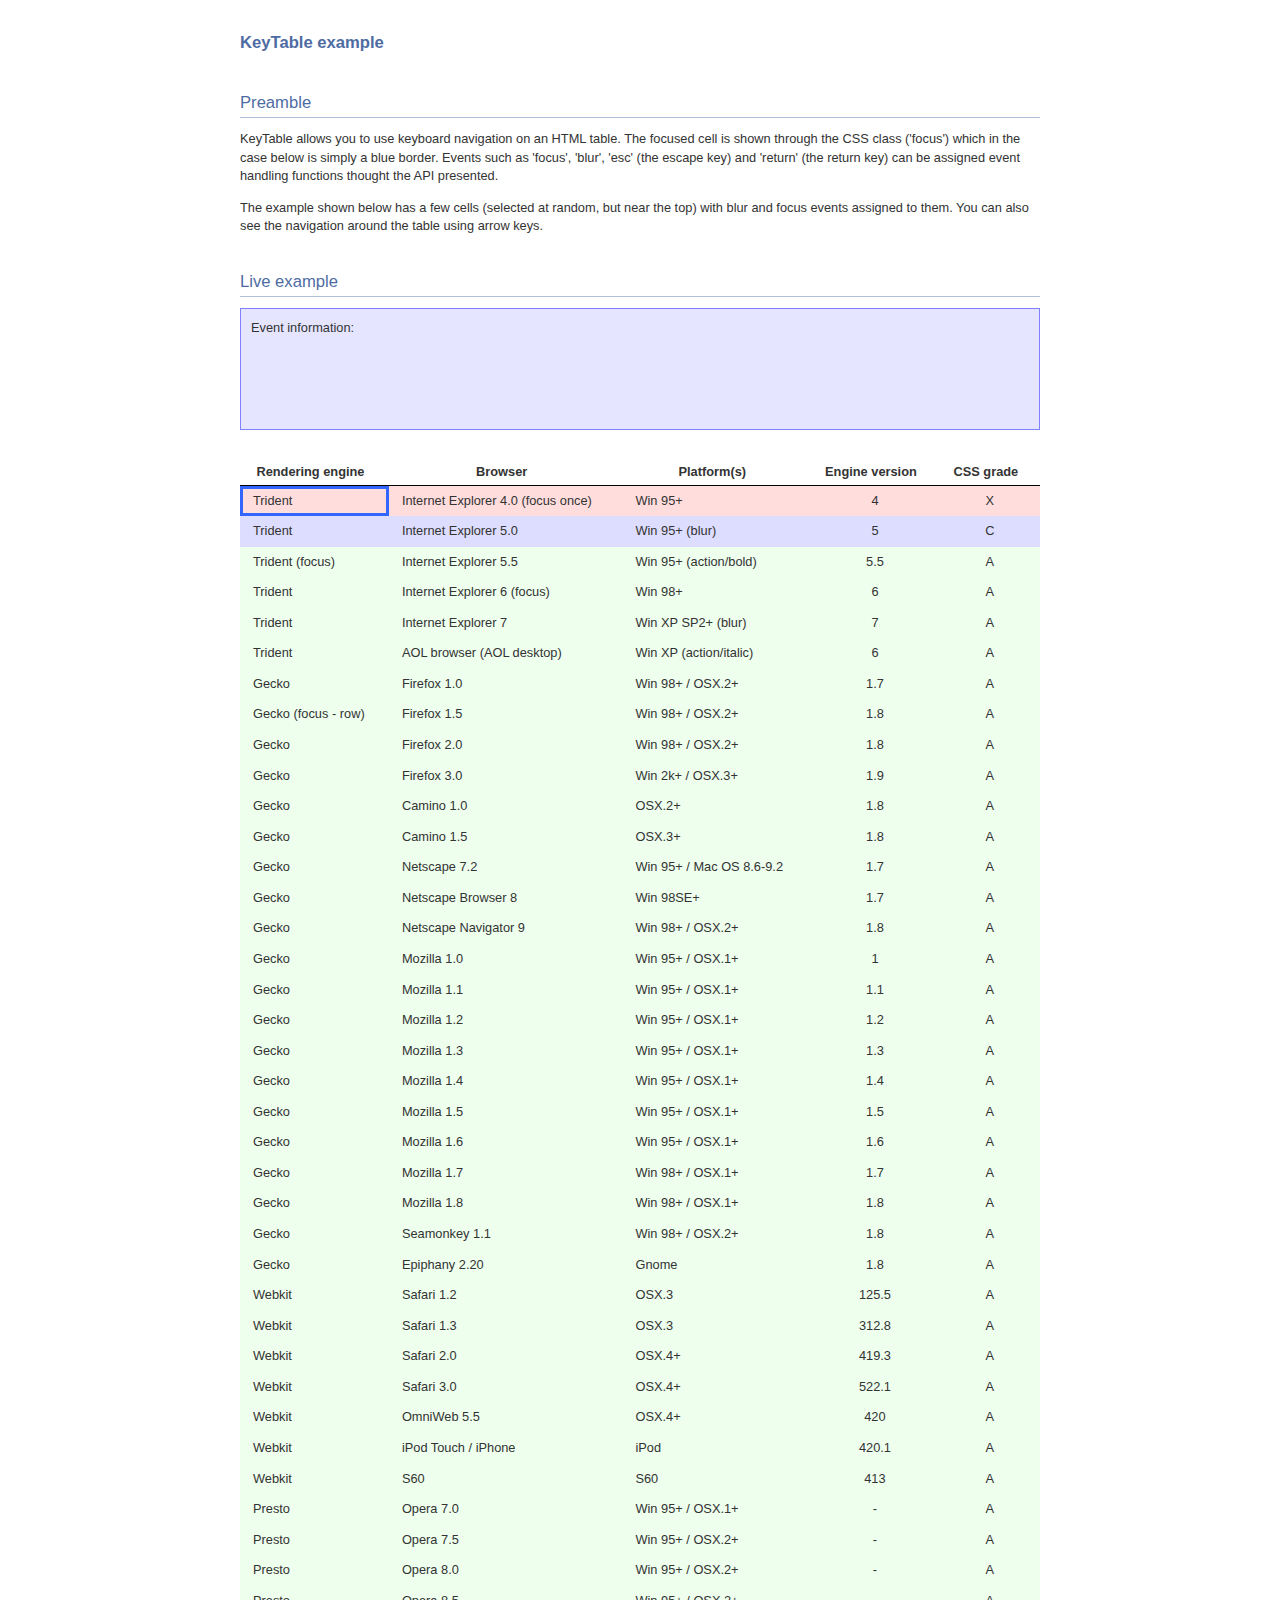
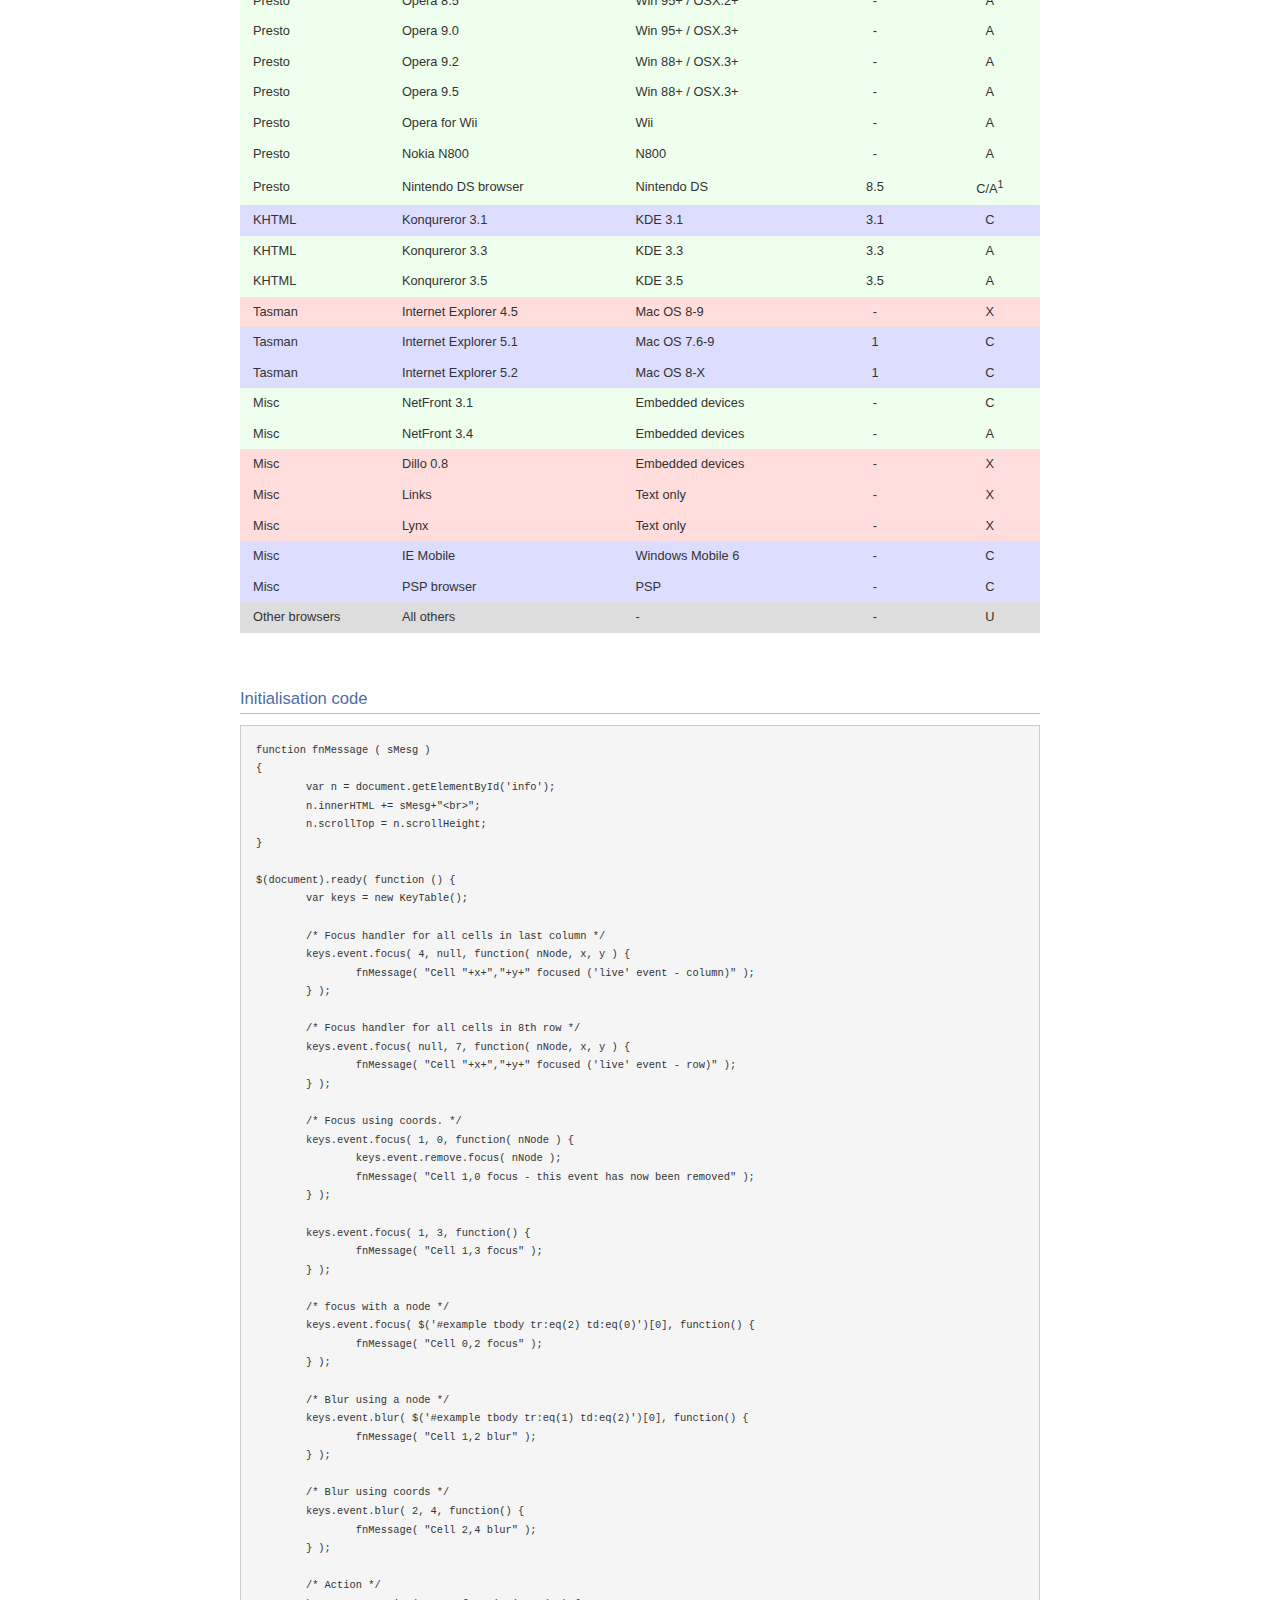
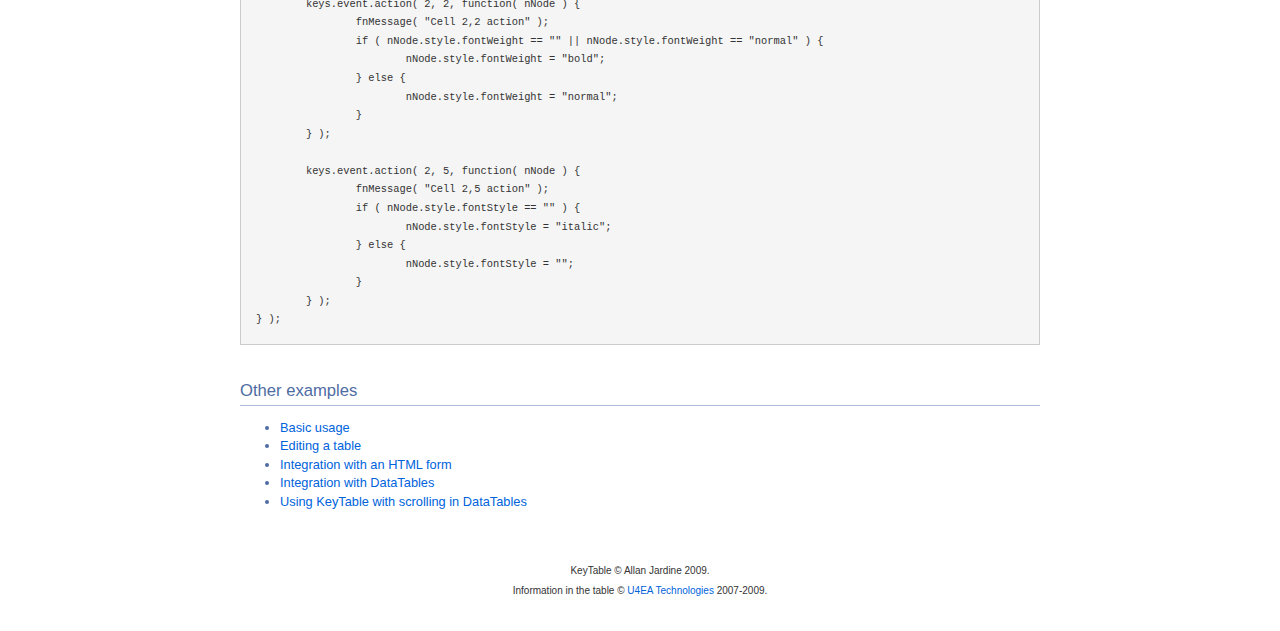
<file: dashboard/assets/advanced-datatable/extras/KeyTable/index.html>
<!DOCTYPE HTML PUBLIC "-//W3C//DTD HTML 4.01//EN" "http://www.w3.org/TR/html4/strict.dtd">
<html>
	<head>
		<meta http-equiv="content-type" content="text/html; charset=utf-8">
		<link rel="shortcut icon" type="image/ico" href="http://www.sprymedia.co.uk/media/images/favicon.ico">
		
		<title>KeyTables example</title>
		<style type="text/css" title="currentStyle">
			@import "../../media/css/demo_page.css";
			@import "../../media/css/demo_table.css";
		</style>
		<script type="text/javascript" charset="utf-8" src="../../media/js/jquery.js"></script>
		<script type="text/javascript" charset="utf-8" src="js/KeyTable.js"></script>
		<script type="text/javascript" charset="utf-8">
			function fnMessage ( sMesg )
			{
				var n = document.getElementById('info');
				n.innerHTML += sMesg+"<br>";
				n.scrollTop = n.scrollHeight;
			}
			
			$(document).ready( function () {
				var keys = new KeyTable();
				
				/* Focus handler for all cells in last column */
				keys.event.focus( 4, null, function( nNode, x, y ) {
					fnMessage( "Cell "+x+","+y+" focused ('live' event - column)" );
				} );
				
				/* Focus handler for all cells in 8th row */
				keys.event.focus( null, 7, function( nNode, x, y ) {
					fnMessage( "Cell "+x+","+y+" focused ('live' event - row)" );
				} );
				
				/* Focus using coords. */
				keys.event.focus( 1, 0, function( nNode ) {
					keys.event.remove.focus( nNode );
					fnMessage( "Cell 1,0 focus - this event has now been removed" );
				} );
				
				keys.event.focus( 1, 3, function() {
					fnMessage( "Cell 1,3 focus" );
				} );
				
				/* focus with a node */
				keys.event.focus( $('#example tbody tr:eq(2) td:eq(0)')[0], function() {
					fnMessage( "Cell 0,2 focus" );
				} );
				
				/* Blur using a node */
				keys.event.blur( $('#example tbody tr:eq(1) td:eq(2)')[0], function() {
					fnMessage( "Cell 1,2 blur" );
				} );
				
				/* Blur using coords */
				keys.event.blur( 2, 4, function() {
					fnMessage( "Cell 2,4 blur" );
				} );
				
				/* Action */
				keys.event.action( 2, 2, function( nNode ) {
					fnMessage( "Cell 2,2 action" );
					if ( nNode.style.fontWeight == "" || nNode.style.fontWeight == "normal" ) {
						nNode.style.fontWeight = "bold";
					} else {
						nNode.style.fontWeight = "normal";
					}
				} );
				
				keys.event.action( 2, 5, function( nNode ) {
					fnMessage( "Cell 2,5 action" );
					if ( nNode.style.fontStyle == "" ) {
						nNode.style.fontStyle = "italic";
					} else {
						nNode.style.fontStyle = "";
					}
				} );
			} );
		</script>
	</head>
	<body id="dt_example">
		<div id="container">
			<div class="full_width big">
				KeyTable example
			</div>
			
			<h1>Preamble</h1>
			<p>KeyTable allows you to use keyboard navigation on an HTML table. The focused cell is shown through the CSS class ('focus') which in the case below is simply a blue border. Events such as 'focus', 'blur', 'esc' (the escape key) and 'return' (the return key) can be assigned event handling functions thought the API presented.</p>
			<p>The example shown below has a few cells (selected at random, but near the top) with blur and focus events assigned to them. You can also see the navigation around the table using arrow keys.</p>
			
			<h1>Live example</h1>
			<div id="info" class="box">
				Event information:<br>
			</div>
			<div id="demo">
<table cellpadding="0" cellspacing="0" border="0" class="display KeyTable" id="example">
	<thead>
		<tr>
			<th>Rendering engine</th>
			<th>Browser</th>
			<th>Platform(s)</th>
			<th>Engine version</th>
			<th>CSS grade</th>
		</tr>
	</thead>
	<tbody>
		<tr class="gradeX">
			<td>Trident</td>
			<td>Internet Explorer 4.0 (focus once)</td>
			<td>Win 95+</td>
			<td class="center">4</td>
			<td class="center">X</td>
		</tr>
		<tr class="gradeC">
			<td>Trident</td>
			<td>Internet Explorer 5.0</td>
			<td>Win 95+ (blur)</td>
			<td class="center">5</td>
			<td class="center">C</td>
		</tr>
		<tr class="gradeA">
			<td>Trident (focus)</td>
			<td>Internet Explorer 5.5</td>
			<td>Win 95+ (action/bold)</td>
			<td class="center">5.5</td>
			<td class="center">A</td>
		</tr>
		<tr class="gradeA">
			<td>Trident</td>
			<td>Internet Explorer 6 (focus)</td>
			<td>Win 98+</td>
			<td class="center">6</td>
			<td class="center">A</td>
		</tr>
		<tr class="gradeA">
			<td>Trident</td>
			<td>Internet Explorer 7</td>
			<td>Win XP SP2+ (blur)</td>
			<td class="center">7</td>
			<td class="center">A</td>
		</tr>
		<tr class="gradeA">
			<td>Trident</td>
			<td>AOL browser (AOL desktop)</td>
			<td>Win XP (action/italic)</td>
			<td class="center">6</td>
			<td class="center">A</td>
		</tr>
		<tr class="gradeA">
			<td>Gecko</td>
			<td>Firefox 1.0</td>
			<td>Win 98+ / OSX.2+</td>
			<td class="center">1.7</td>
			<td class="center">A</td>
		</tr>
		<tr class="gradeA">
			<td>Gecko (focus - row)</td>
			<td>Firefox 1.5</td>
			<td>Win 98+ / OSX.2+</td>
			<td class="center">1.8</td>
			<td class="center">A</td>
		</tr>
		<tr class="gradeA">
			<td>Gecko</td>
			<td>Firefox 2.0</td>
			<td>Win 98+ / OSX.2+</td>
			<td class="center">1.8</td>
			<td class="center">A</td>
		</tr>
		<tr class="gradeA">
			<td>Gecko</td>
			<td>Firefox 3.0</td>
			<td>Win 2k+ / OSX.3+</td>
			<td class="center">1.9</td>
			<td class="center">A</td>
		</tr>
		<tr class="gradeA">
			<td>Gecko</td>
			<td>Camino 1.0</td>
			<td>OSX.2+</td>
			<td class="center">1.8</td>
			<td class="center">A</td>
		</tr>
		<tr class="gradeA">
			<td>Gecko</td>
			<td>Camino 1.5</td>
			<td>OSX.3+</td>
			<td class="center">1.8</td>
			<td class="center">A</td>
		</tr>
		<tr class="gradeA">
			<td>Gecko</td>
			<td>Netscape 7.2</td>
			<td>Win 95+ / Mac OS 8.6-9.2</td>
			<td class="center">1.7</td>
			<td class="center">A</td>
		</tr>
		<tr class="gradeA">
			<td>Gecko</td>
			<td>Netscape Browser 8</td>
			<td>Win 98SE+</td>
			<td class="center">1.7</td>
			<td class="center">A</td>
		</tr>
		<tr class="gradeA">
			<td>Gecko</td>
			<td>Netscape Navigator 9</td>
			<td>Win 98+ / OSX.2+</td>
			<td class="center">1.8</td>
			<td class="center">A</td>
		</tr>
		<tr class="gradeA">
			<td>Gecko</td>
			<td>Mozilla 1.0</td>
			<td>Win 95+ / OSX.1+</td>
			<td class="center">1</td>
			<td class="center">A</td>
		</tr>
		<tr class="gradeA">
			<td>Gecko</td>
			<td>Mozilla 1.1</td>
			<td>Win 95+ / OSX.1+</td>
			<td class="center">1.1</td>
			<td class="center">A</td>
		</tr>
		<tr class="gradeA">
			<td>Gecko</td>
			<td>Mozilla 1.2</td>
			<td>Win 95+ / OSX.1+</td>
			<td class="center">1.2</td>
			<td class="center">A</td>
		</tr>
		<tr class="gradeA">
			<td>Gecko</td>
			<td>Mozilla 1.3</td>
			<td>Win 95+ / OSX.1+</td>
			<td class="center">1.3</td>
			<td class="center">A</td>
		</tr>
		<tr class="gradeA">
			<td>Gecko</td>
			<td>Mozilla 1.4</td>
			<td>Win 95+ / OSX.1+</td>
			<td class="center">1.4</td>
			<td class="center">A</td>
		</tr>
		<tr class="gradeA">
			<td>Gecko</td>
			<td>Mozilla 1.5</td>
			<td>Win 95+ / OSX.1+</td>
			<td class="center">1.5</td>
			<td class="center">A</td>
		</tr>
		<tr class="gradeA">
			<td>Gecko</td>
			<td>Mozilla 1.6</td>
			<td>Win 95+ / OSX.1+</td>
			<td class="center">1.6</td>
			<td class="center">A</td>
		</tr>
		<tr class="gradeA">
			<td>Gecko</td>
			<td>Mozilla 1.7</td>
			<td>Win 98+ / OSX.1+</td>
			<td class="center">1.7</td>
			<td class="center">A</td>
		</tr>
		<tr class="gradeA">
			<td>Gecko</td>
			<td>Mozilla 1.8</td>
			<td>Win 98+ / OSX.1+</td>
			<td class="center">1.8</td>
			<td class="center">A</td>
		</tr>
		<tr class="gradeA">
			<td>Gecko</td>
			<td>Seamonkey 1.1</td>
			<td>Win 98+ / OSX.2+</td>
			<td class="center">1.8</td>
			<td class="center">A</td>
		</tr>
		<tr class="gradeA">
			<td>Gecko</td>
			<td>Epiphany 2.20</td>
			<td>Gnome</td>
			<td class="center">1.8</td>
			<td class="center">A</td>
		</tr>
		<tr class="gradeA">
			<td>Webkit</td>
			<td>Safari 1.2</td>
			<td>OSX.3</td>
			<td class="center">125.5</td>
			<td class="center">A</td>
		</tr>
		<tr class="gradeA">
			<td>Webkit</td>
			<td>Safari 1.3</td>
			<td>OSX.3</td>
			<td class="center">312.8</td>
			<td class="center">A</td>
		</tr>
		<tr class="gradeA">
			<td>Webkit</td>
			<td>Safari 2.0</td>
			<td>OSX.4+</td>
			<td class="center">419.3</td>
			<td class="center">A</td>
		</tr>
		<tr class="gradeA">
			<td>Webkit</td>
			<td>Safari 3.0</td>
			<td>OSX.4+</td>
			<td class="center">522.1</td>
			<td class="center">A</td>
		</tr>
		<tr class="gradeA">
			<td>Webkit</td>
			<td>OmniWeb 5.5</td>
			<td>OSX.4+</td>
			<td class="center">420</td>
			<td class="center">A</td>
		</tr>
		<tr class="gradeA">
			<td>Webkit</td>
			<td>iPod Touch / iPhone</td>
			<td>iPod</td>
			<td class="center">420.1</td>
			<td class="center">A</td>
		</tr>
		<tr class="gradeA">
			<td>Webkit</td>
			<td>S60</td>
			<td>S60</td>
			<td class="center">413</td>
			<td class="center">A</td>
		</tr>
		<tr class="gradeA">
			<td>Presto</td>
			<td>Opera 7.0</td>
			<td>Win 95+ / OSX.1+</td>
			<td class="center">-</td>
			<td class="center">A</td>
		</tr>
		<tr class="gradeA">
			<td>Presto</td>
			<td>Opera 7.5</td>
			<td>Win 95+ / OSX.2+</td>
			<td class="center">-</td>
			<td class="center">A</td>
		</tr>
		<tr class="gradeA">
			<td>Presto</td>
			<td>Opera 8.0</td>
			<td>Win 95+ / OSX.2+</td>
			<td class="center">-</td>
			<td class="center">A</td>
		</tr>
		<tr class="gradeA">
			<td>Presto</td>
			<td>Opera 8.5</td>
			<td>Win 95+ / OSX.2+</td>
			<td class="center">-</td>
			<td class="center">A</td>
		</tr>
		<tr class="gradeA">
			<td>Presto</td>
			<td>Opera 9.0</td>
			<td>Win 95+ / OSX.3+</td>
			<td class="center">-</td>
			<td class="center">A</td>
		</tr>
		<tr class="gradeA">
			<td>Presto</td>
			<td>Opera 9.2</td>
			<td>Win 88+ / OSX.3+</td>
			<td class="center">-</td>
			<td class="center">A</td>
		</tr>
		<tr class="gradeA">
			<td>Presto</td>
			<td>Opera 9.5</td>
			<td>Win 88+ / OSX.3+</td>
			<td class="center">-</td>
			<td class="center">A</td>
		</tr>
		<tr class="gradeA">
			<td>Presto</td>
			<td>Opera for Wii</td>
			<td>Wii</td>
			<td class="center">-</td>
			<td class="center">A</td>
		</tr>
		<tr class="gradeA">
			<td>Presto</td>
			<td>Nokia N800</td>
			<td>N800</td>
			<td class="center">-</td>
			<td class="center">A</td>
		</tr>
		<tr class="gradeA">
			<td>Presto</td>
			<td>Nintendo DS browser</td>
			<td>Nintendo DS</td>
			<td class="center">8.5</td>
			<td class="center">C/A<sup>1</sup></td>
		</tr>
		<tr class="gradeC">
			<td>KHTML</td>
			<td>Konqureror 3.1</td>
			<td>KDE 3.1</td>
			<td class="center">3.1</td>
			<td class="center">C</td>
		</tr>
		<tr class="gradeA">
			<td>KHTML</td>
			<td>Konqureror 3.3</td>
			<td>KDE 3.3</td>
			<td class="center">3.3</td>
			<td class="center">A</td>
		</tr>
		<tr class="gradeA">
			<td>KHTML</td>
			<td>Konqureror 3.5</td>
			<td>KDE 3.5</td>
			<td class="center">3.5</td>
			<td class="center">A</td>
		</tr>
		<tr class="gradeX">
			<td>Tasman</td>
			<td>Internet Explorer 4.5</td>
			<td>Mac OS 8-9</td>
			<td class="center">-</td>
			<td class="center">X</td>
		</tr>
		<tr class="gradeC">
			<td>Tasman</td>
			<td>Internet Explorer 5.1</td>
			<td>Mac OS 7.6-9</td>
			<td class="center">1</td>
			<td class="center">C</td>
		</tr>
		<tr class="gradeC">
			<td>Tasman</td>
			<td>Internet Explorer 5.2</td>
			<td>Mac OS 8-X</td>
			<td class="center">1</td>
			<td class="center">C</td>
		</tr>
		<tr class="gradeA">
			<td>Misc</td>
			<td>NetFront 3.1</td>
			<td>Embedded devices</td>
			<td class="center">-</td>
			<td class="center">C</td>
		</tr>
		<tr class="gradeA">
			<td>Misc</td>
			<td>NetFront 3.4</td>
			<td>Embedded devices</td>
			<td class="center">-</td>
			<td class="center">A</td>
		</tr>
		<tr class="gradeX">
			<td>Misc</td>
			<td>Dillo 0.8</td>
			<td>Embedded devices</td>
			<td class="center">-</td>
			<td class="center">X</td>
		</tr>
		<tr class="gradeX">
			<td>Misc</td>
			<td>Links</td>
			<td>Text only</td>
			<td class="center">-</td>
			<td class="center">X</td>
		</tr>
		<tr class="gradeX">
			<td>Misc</td>
			<td>Lynx</td>
			<td>Text only</td>
			<td class="center">-</td>
			<td class="center">X</td>
		</tr>
		<tr class="gradeC">
			<td>Misc</td>
			<td>IE Mobile</td>
			<td>Windows Mobile 6</td>
			<td class="center">-</td>
			<td class="center">C</td>
		</tr>
		<tr class="gradeC">
			<td>Misc</td>
			<td>PSP browser</td>
			<td>PSP</td>
			<td class="center">-</td>
			<td class="center">C</td>
		</tr>
		<tr class="gradeU">
			<td>Other browsers</td>
			<td>All others</td>
			<td>-</td>
			<td class="center">-</td>
			<td class="center">U</td>
		</tr>
	</tbody>
</table>
			</div>
			<div class="spacer"></div>
			
			
			<h1>Initialisation code</h1>
			<pre>function fnMessage ( sMesg )
{
	var n = document.getElementById('info');
	n.innerHTML += sMesg+"&lt;br&gt;";
	n.scrollTop = n.scrollHeight;
}

$(document).ready( function () {
	var keys = new KeyTable();
	
	/* Focus handler for all cells in last column */
	keys.event.focus( 4, null, function( nNode, x, y ) {
		fnMessage( "Cell "+x+","+y+" focused ('live' event - column)" );
	} );
	
	/* Focus handler for all cells in 8th row */
	keys.event.focus( null, 7, function( nNode, x, y ) {
		fnMessage( "Cell "+x+","+y+" focused ('live' event - row)" );
	} );
	
	/* Focus using coords. */
	keys.event.focus( 1, 0, function( nNode ) {
		keys.event.remove.focus( nNode );
		fnMessage( "Cell 1,0 focus - this event has now been removed" );
	} );
	
	keys.event.focus( 1, 3, function() {
		fnMessage( "Cell 1,3 focus" );
	} );
	
	/* focus with a node */
	keys.event.focus( $('#example tbody tr:eq(2) td:eq(0)')[0], function() {
		fnMessage( "Cell 0,2 focus" );
	} );
	
	/* Blur using a node */
	keys.event.blur( $('#example tbody tr:eq(1) td:eq(2)')[0], function() {
		fnMessage( "Cell 1,2 blur" );
	} );
	
	/* Blur using coords */
	keys.event.blur( 2, 4, function() {
		fnMessage( "Cell 2,4 blur" );
	} );
	
	/* Action */
	keys.event.action( 2, 2, function( nNode ) {
		fnMessage( "Cell 2,2 action" );
		if ( nNode.style.fontWeight == "" || nNode.style.fontWeight == "normal" ) {
			nNode.style.fontWeight = "bold";
		} else {
			nNode.style.fontWeight = "normal";
		}
	} );
	
	keys.event.action( 2, 5, function( nNode ) {
		fnMessage( "Cell 2,5 action" );
		if ( nNode.style.fontStyle == "" ) {
			nNode.style.fontStyle = "italic";
		} else {
			nNode.style.fontStyle = "";
		}
	} );
} );</pre>
			
			
			<h1>Other examples</h1>
			<ul>
				<li><a href="index.html">Basic usage</a></li>
				<li><a href="editing.html">Editing a table</a></li>
				<li><a href="form.html">Integration with an HTML form</a></li>
				<li><a href="datatable.html">Integration with DataTables</a></li>
				<li><a href="datatable_scrolling.html">Using KeyTable with scrolling in DataTables</a></li>
			</ul>
			
			<div id="footer" style="text-align:center;">
				<span style="font-size:10px;">
					KeyTable &copy; Allan Jardine 2009.<br>
					Information in the table &copy; <a href="http://www.u4eatech.com">U4EA Technologies</a> 2007-2009.</span>
			</div>
		</div>
	</body>
</html>
</file>
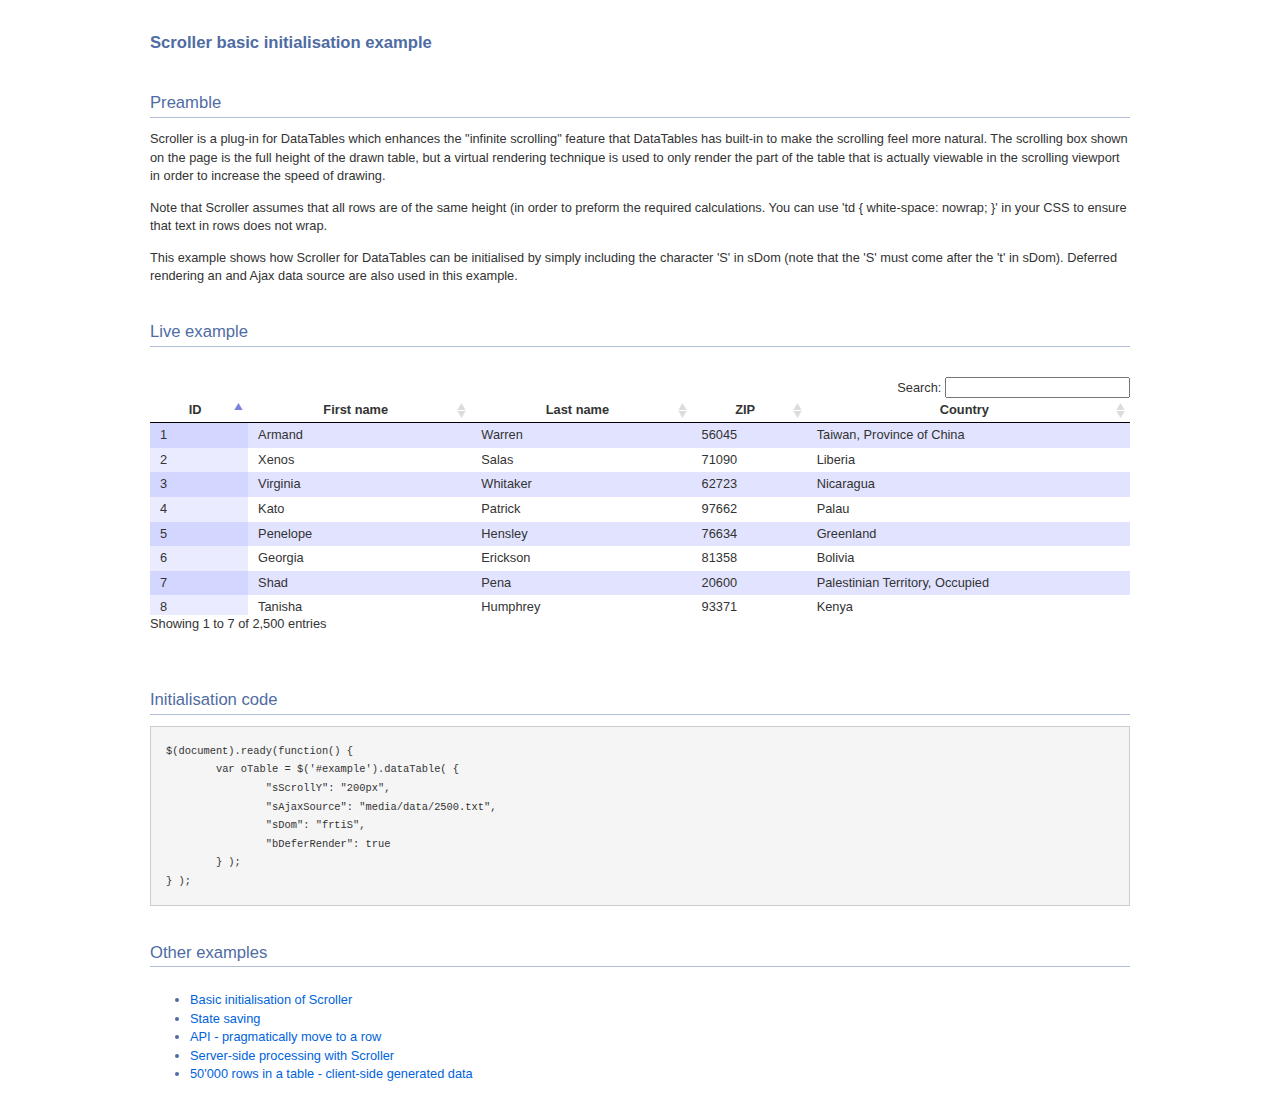
<file: dashboard/assets/advanced-datatable/extras/Scroller/index.html>
<!DOCTYPE HTML PUBLIC "-//W3C//DTD HTML 4.01//EN" "http://www.w3.org/TR/html4/strict.dtd">
<html>
	<head>
		<meta http-equiv="content-type" content="text/html; charset=utf-8" />
		<link rel="shortcut icon" type="image/ico" href="http://www.datatables.net/favicon.ico" />
		
		<title>DataTables example</title>
		<style type="text/css">
			@import "../../media/css/demo_page.css";
			@import "../../media/css/demo_table.css";
			@import "media/css/dataTables.scroller.css";
		</style>
		<script type="text/javascript" language="javascript" src="../../media/js/jquery.js"></script>
		<script type="text/javascript" language="javascript" src="../../media/js/jquery.dataTables.js"></script>
		<script type="text/javascript" language="javascript" src="media/js/dataTables.scroller.js"></script>
		<script type="text/javascript" charset="utf-8">
			$(document).ready(function() {
				var oTable = $('#example').dataTable( {
					"sScrollY": "192px",
					"sAjaxSource": "media/data/2500.txt",
					"sDom": "frtiS",
					"bDeferRender": true
				} );
			} );
		</script>
	</head>
	<body id="dt_example">
		<div id="container" style="width:980px">
			<div class="full_width big">
				Scroller basic initialisation example
			</div>
			
			<h1>Preamble</h1>
			<p>Scroller is a plug-in for DataTables which enhances the "infinite scrolling" feature that DataTables has built-in to make the scrolling feel more natural. The scrolling box shown on the page is the full height of the drawn table, but a virtual rendering technique is used to only render the part of the table that is actually viewable in the scrolling viewport in order to increase the speed of drawing.</p>
			<p>Note that Scroller assumes that all rows are of the same height (in order to preform the required calculations. You can use 'td { white-space: nowrap; }' in your CSS to ensure that text in rows does not wrap.</p>
			<p>This example shows how Scroller for DataTables can be initialised by simply including the character 'S' in sDom (note that the 'S' must come after the 't' in sDom). Deferred rendering an and Ajax data source are also used in this example.</p>
			
			<h1>Live example</h1>
			<div id="demo">
<table cellpadding="0" cellspacing="0" border="0" class="display" id="example">
	<thead>
		<tr>
			<th>ID</th>
			<th>First name</th>
			<th>Last name</th>
			<th>ZIP</th>
			<th width="33%">Country</th>
		</tr>
	</thead>
</table>
			</div>
			<div class="spacer"></div>
			
			
			<h1>Initialisation code</h1>
			<pre>$(document).ready(function() {
	var oTable = $('#example').dataTable( {
		"sScrollY": "200px",
		"sAjaxSource": "media/data/2500.txt",
		"sDom": "frtiS",
		"bDeferRender": true
	} );
} );</pre>
			
			
			<h1>Other examples</h1>
			<div class="demo_links">
				<ul>
					<li><a href="index.html">Basic initialisation of Scroller</a></li>
					<li><a href="state_saving.html">State saving</a></li>
					<li><a href="api_scrolling.html">API - pragmatically move to a row</a></li>
					<li><a href="server-side_processing.html">Server-side processing with Scroller</a></li>
					<li><a href="large_js_source.html">50'000 rows in a table - client-side generated data</a></li>
				</ul>
			</div>
			
		</div>
	</body>
</html>
</file>
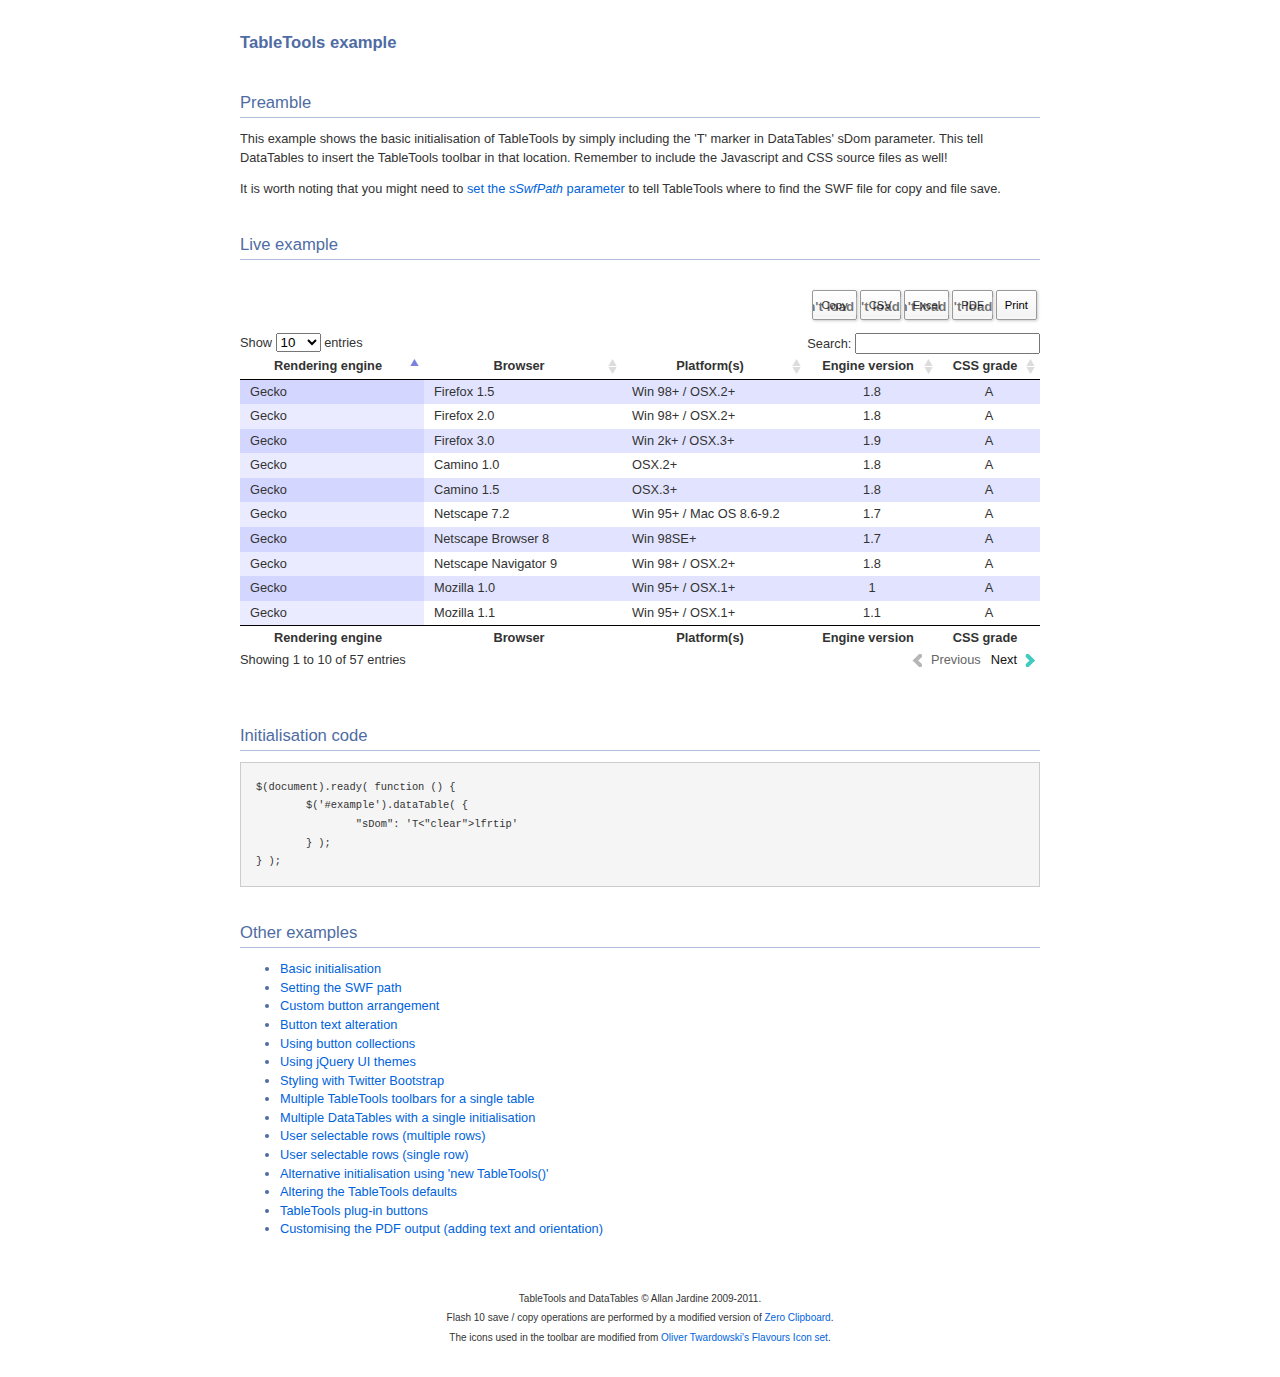
<file: dashboard/assets/advanced-datatable/extras/TableTools/index.html>
<!DOCTYPE HTML PUBLIC "-//W3C//DTD HTML 4.01//EN" "http://www.w3.org/TR/html4/strict.dtd">
<html>
	<head>
		<meta http-equiv="content-type" content="text/html; charset=utf-8">
		<link rel="shortcut icon" type="image/ico" href="http://www.sprymedia.co.uk/media/images/favicon.ico">
		
		<title>TableTools example</title>
		<style type="text/css" title="currentStyle">
			@import "../../media/css/demo_page.css";
			@import "../../media/css/demo_table.css";
			@import "media/css/TableTools.css";
		</style>
		<script type="text/javascript" charset="utf-8" src="../../media/js/jquery.js"></script>
		<script type="text/javascript" charset="utf-8" src="../../media/js/jquery.dataTables.js"></script>
		<script type="text/javascript" charset="utf-8" src="media/js/ZeroClipboard.js"></script>
		<script type="text/javascript" charset="utf-8" src="media/js/TableTools.js"></script>
		<script type="text/javascript" charset="utf-8">
			$(document).ready( function () {
				$('#example').dataTable( {
					"sDom": 'T<"clear">lfrtip'
				} );
			} );
		</script>
	</head>
	<body id="dt_example">
		<div id="container">
			<div class="full_width big">
				TableTools example
			</div>
			
			<h1>Preamble</h1>
			<p>This example shows the basic initialisation of TableTools by simply including the 'T' marker in DataTables' sDom parameter. This tell DataTables to insert the TableTools toolbar in that location. Remember to include the Javascript and CSS source files as well!</p>
			<p>It is worth noting that you might need to <a href="swf_path.html">set the <i>sSwfPath</i> parameter</a> to tell TableTools where to find the SWF file for copy and file save.</p>
			
			<h1>Live example</h1>
			<div id="demo">
<table cellpadding="0" cellspacing="0" border="0" class="display" id="example">
	<thead>
		<tr>
			<th>Rendering engine</th>
			<th>Browser</th>
			<th>Platform(s)</th>
			<th>Engine version</th>
			<th>CSS grade</th>
		</tr>
	</thead>
	<tfoot>
		<tr>
			<th>Rendering engine</th>
			<th>Browser</th>
			<th>Platform(s)</th>
			<th>Engine version</th>
			<th>CSS grade</th>
		</tr>
	</tfoot>
	<tbody>
		<tr class="odd_gradeX">
			<td>Trident</td>
			<td>Internet Explorer 4.0</td>
			<td>Win 95+ (Entity: &amp;)</td>
			<td class="center">4</td>
			<td class="center">X</td>
		</tr>
		<tr class="even_gradeC">
			<td>Trident</td>
			<td>Internet Explorer 5.0</td>
			<td>Win 95+</td>
			<td class="center">5</td>
			<td class="center">C</td>
		</tr>
		<tr class="odd_gradeA">
			<td>Trident</td>
			<td>Internet Explorer 5.5</td>
			<td>Win 95+</td>
			<td class="center">5.5</td>
			<td class="center">A</td>
		</tr>
		<tr class="even_gradeA">
			<td>Trident</td>
			<td>Internet Explorer 6</td>
			<td>Win 98+</td>
			<td class="center">6</td>
			<td class="center">A</td>
		</tr>
		<tr class="odd_gradeA">
			<td>Trident</td>
			<td>Internet Explorer 7</td>
			<td>Win XP SP2+</td>
			<td class="center">7</td>
			<td class="center">A</td>
		</tr>
		<tr class="even_gradeA">
			<td>Trident</td>
			<td>AOL browser (AOL desktop)</td>
			<td>Win XP</td>
			<td class="center">6</td>
			<td class="center">A</td>
		</tr>
		<tr class="odd_gradeA">
			<td>Gecko (UTF-8: $¢€ היצוא)</td>
			<td>Firefox 1.0</td>
			<td>Win 98+ / OSX.2+</td>
			<td class="center">1.7</td>
			<td class="center">A</td>
		</tr>
		<tr class="even_gradeA">
			<td>Gecko</td>
			<td>Firefox 1.5</td>
			<td>Win 98+ / OSX.2+</td>
			<td class="center">1.8</td>
			<td class="center">A</td>
		</tr>
		<tr class="odd_gradeA">
			<td>Gecko</td>
			<td>Firefox 2.0</td>
			<td>Win 98+ / OSX.2+</td>
			<td class="center">1.8</td>
			<td class="center">A</td>
		</tr>
		<tr class="even_gradeA">
			<td>Gecko</td>
			<td>Firefox 3.0</td>
			<td>Win 2k+ / OSX.3+</td>
			<td class="center">1.9</td>
			<td class="center">A</td>
		</tr>
		<tr class="odd_gradeA">
			<td>Gecko</td>
			<td>Camino 1.0</td>
			<td>OSX.2+</td>
			<td class="center">1.8</td>
			<td class="center">A</td>
		</tr>
		<tr class="even_gradeA">
			<td>Gecko</td>
			<td>Camino 1.5</td>
			<td>OSX.3+</td>
			<td class="center">1.8</td>
			<td class="center">A</td>
		</tr>
		<tr class="odd_gradeA">
			<td>Gecko</td>
			<td>Netscape 7.2</td>
			<td>Win 95+ / Mac OS 8.6-9.2</td>
			<td class="center">1.7</td>
			<td class="center">A</td>
		</tr>
		<tr class="even_gradeA">
			<td>Gecko</td>
			<td>Netscape Browser 8</td>
			<td>Win 98SE+</td>
			<td class="center">1.7</td>
			<td class="center">A</td>
		</tr>
		<tr class="odd_gradeA">
			<td>Gecko</td>
			<td>Netscape Navigator 9</td>
			<td>Win 98+ / OSX.2+</td>
			<td class="center">1.8</td>
			<td class="center">A</td>
		</tr>
		<tr class="even_gradeA">
			<td>Gecko</td>
			<td>Mozilla 1.0</td>
			<td>Win 95+ / OSX.1+</td>
			<td class="center">1</td>
			<td class="center">A</td>
		</tr>
		<tr class="odd_gradeA">
			<td>Gecko</td>
			<td>Mozilla 1.1</td>
			<td>Win 95+ / OSX.1+</td>
			<td class="center">1.1</td>
			<td class="center">A</td>
		</tr>
		<tr class="even_gradeA">
			<td>Gecko</td>
			<td>Mozilla 1.2</td>
			<td>Win 95+ / OSX.1+</td>
			<td class="center">1.2</td>
			<td class="center">A</td>
		</tr>
		<tr class="odd_gradeA">
			<td>Gecko</td>
			<td>Mozilla 1.3</td>
			<td>Win 95+ / OSX.1+</td>
			<td class="center">1.3</td>
			<td class="center">A</td>
		</tr>
		<tr class="even_gradeA">
			<td>Gecko</td>
			<td>Mozilla 1.4</td>
			<td>Win 95+ / OSX.1+</td>
			<td class="center">1.4</td>
			<td class="center">A</td>
		</tr>
		<tr class="odd_gradeA">
			<td>Gecko</td>
			<td>Mozilla 1.5</td>
			<td>Win 95+ / OSX.1+</td>
			<td class="center">1.5</td>
			<td class="center">A</td>
		</tr>
		<tr class="even_gradeA">
			<td>Gecko</td>
			<td>Mozilla 1.6</td>
			<td>Win 95+ / OSX.1+</td>
			<td class="center">1.6</td>
			<td class="center">A</td>
		</tr>
		<tr class="odd_gradeA">
			<td>Gecko</td>
			<td>Mozilla 1.7</td>
			<td>Win 98+ / OSX.1+</td>
			<td class="center">1.7</td>
			<td class="center">A</td>
		</tr>
		<tr class="even_gradeA">
			<td>Gecko</td>
			<td>Mozilla 1.8</td>
			<td>Win 98+ / OSX.1+</td>
			<td class="center">1.8</td>
			<td class="center">A</td>
		</tr>
		<tr class="odd_gradeA">
			<td>Gecko</td>
			<td>Seamonkey 1.1</td>
			<td>Win 98+ / OSX.2+</td>
			<td class="center">1.8</td>
			<td class="center">A</td>
		</tr>
		<tr class="even_gradeA">
			<td>Gecko</td>
			<td>Epiphany 2.20</td>
			<td>Gnome</td>
			<td class="center">1.8</td>
			<td class="center">A</td>
		</tr>
		<tr class="odd_gradeA">
			<td>Webkit</td>
			<td>Safari 1.2</td>
			<td>OSX.3</td>
			<td class="center">125.5</td>
			<td class="center">A</td>
		</tr>
		<tr class="even_gradeA">
			<td>Webkit</td>
			<td>Safari 1.3</td>
			<td>OSX.3</td>
			<td class="center">312.8</td>
			<td class="center">A</td>
		</tr>
		<tr class="odd_gradeA">
			<td>Webkit</td>
			<td>Safari 2.0</td>
			<td>OSX.4+</td>
			<td class="center">419.3</td>
			<td class="center">A</td>
		</tr>
		<tr class="even_gradeA">
			<td>Webkit</td>
			<td>Safari 3.0</td>
			<td>OSX.4+</td>
			<td class="center">522.1</td>
			<td class="center">A</td>
		</tr>
		<tr class="odd_gradeA">
			<td>Webkit</td>
			<td>OmniWeb 5.5</td>
			<td>OSX.4+</td>
			<td class="center">420</td>
			<td class="center">A</td>
		</tr>
		<tr class="even_gradeA">
			<td>Webkit</td>
			<td>iPod Touch / iPhone</td>
			<td>iPod</td>
			<td class="center">420.1</td>
			<td class="center">A</td>
		</tr>
		<tr class="odd_gradeA">
			<td>Webkit</td>
			<td>S60</td>
			<td>S60</td>
			<td class="center">413</td>
			<td class="center">A</td>
		</tr>
		<tr class="even_gradeA">
			<td>Presto</td>
			<td>Opera 7.0</td>
			<td>Win 95+ / OSX.1+</td>
			<td class="center">-</td>
			<td class="center">A</td>
		</tr>
		<tr class="odd_gradeA">
			<td>Presto</td>
			<td>Opera 7.5</td>
			<td>Win 95+ / OSX.2+</td>
			<td class="center">-</td>
			<td class="center">A</td>
		</tr>
		<tr class="even_gradeA">
			<td>Presto</td>
			<td>Opera 8.0</td>
			<td>Win 95+ / OSX.2+</td>
			<td class="center">-</td>
			<td class="center">A</td>
		</tr>
		<tr class="odd_gradeA">
			<td>Presto</td>
			<td>Opera 8.5</td>
			<td>Win 95+ / OSX.2+</td>
			<td class="center">-</td>
			<td class="center">A</td>
		</tr>
		<tr class="even_gradeA">
			<td>Presto</td>
			<td>Opera 9.0</td>
			<td>Win 95+ / OSX.3+</td>
			<td class="center">-</td>
			<td class="center">A</td>
		</tr>
		<tr class="odd_gradeA">
			<td>Presto</td>
			<td>Opera 9.2</td>
			<td>Win 88+ / OSX.3+</td>
			<td class="center">-</td>
			<td class="center">A</td>
		</tr>
		<tr class="even_gradeA">
			<td>Presto</td>
			<td>Opera 9.5</td>
			<td>Win 88+ / OSX.3+</td>
			<td class="center">-</td>
			<td class="center">A</td>
		</tr>
		<tr class="odd_gradeA">
			<td>Presto</td>
			<td>Opera for Wii</td>
			<td>Wii</td>
			<td class="center">-</td>
			<td class="center">A</td>
		</tr>
		<tr class="even_gradeA">
			<td>Presto</td>
			<td>Nokia N800</td>
			<td>N800</td>
			<td class="center">-</td>
			<td class="center">A</td>
		</tr>
		<tr class="odd_gradeA">
			<td>Presto</td>
			<td>Nintendo DS browser</td>
			<td>Nintendo DS</td>
			<td class="center">8.5</td>
			<td class="center">C/A<sup>1</sup></td>
		</tr>
		<tr class="even_gradeC">
			<td>KHTML</td>
			<td>Konqureror 3.1</td>
			<td>KDE 3.1</td>
			<td class="center">3.1</td>
			<td class="center">C</td>
		</tr>
		<tr class="odd_gradeA">
			<td>KHTML</td>
			<td>Konqureror 3.3</td>
			<td>KDE 3.3</td>
			<td class="center">3.3</td>
			<td class="center">A</td>
		</tr>
		<tr class="even_gradeA">
			<td>KHTML</td>
			<td>Konqureror 3.5</td>
			<td>KDE 3.5</td>
			<td class="center">3.5</td>
			<td class="center">A</td>
		</tr>
		<tr class="odd_gradeX">
			<td>Tasman</td>
			<td>Internet Explorer 4.5</td>
			<td>Mac OS 8-9</td>
			<td class="center">-</td>
			<td class="center">X</td>
		</tr>
		<tr class="even_gradeC">
			<td>Tasman</td>
			<td>Internet Explorer 5.1</td>
			<td>Mac OS 7.6-9</td>
			<td class="center">1</td>
			<td class="center">C</td>
		</tr>
		<tr class="odd_gradeC">
			<td>Tasman</td>
			<td>Internet Explorer 5.2</td>
			<td>Mac OS 8-X</td>
			<td class="center">1</td>
			<td class="center">C</td>
		</tr>
		<tr class="even_gradeA">
			<td>Misc</td>
			<td>NetFront 3.1</td>
			<td>Embedded devices</td>
			<td class="center">-</td>
			<td class="center">C</td>
		</tr>
		<tr class="odd_gradeA">
			<td>Misc</td>
			<td>NetFront 3.4</td>
			<td>Embedded devices</td>
			<td class="center">-</td>
			<td class="center">A</td>
		</tr>
		<tr class="even_gradeX">
			<td>Misc</td>
			<td>Dillo 0.8</td>
			<td>Embedded devices</td>
			<td class="center">-</td>
			<td class="center">X</td>
		</tr>
		<tr class="odd_gradeX">
			<td>Misc</td>
			<td>Links</td>
			<td>Text only</td>
			<td class="center">-</td>
			<td class="center">X</td>
		</tr>
		<tr class="even_gradeX">
			<td>Misc</td>
			<td>Lynx</td>
			<td>Text only</td>
			<td class="center">-</td>
			<td class="center">X</td>
		</tr>
		<tr class="odd_gradeC">
			<td>Misc</td>
			<td>IE Mobile</td>
			<td>Windows Mobile 6</td>
			<td class="center">-</td>
			<td class="center">C</td>
		</tr>
		<tr class="even_gradeC">
			<td>Misc</td>
			<td>PSP browser</td>
			<td>PSP</td>
			<td class="center">-</td>
			<td class="center">C</td>
		</tr>
		<tr class="odd_gradeU">
			<td>Other browsers</td>
			<td>All others</td>
			<td>-</td>
			<td class="center">-</td>
			<td class="center">U</td>
		</tr>
	</tbody>
</table>
			</div>
			<div class="spacer"></div>
			
			
			<h1>Initialisation code</h1>
			<pre>$(document).ready( function () {
	$('#example').dataTable( {
		"sDom": 'T&lt;"clear"&gt;lfrtip'
	} );
} );</pre>


			<h1>Other examples</h1>
			<ul>
				<li><a href="index.html">Basic initialisation</a></li>
				<li><a href="swf_path.html">Setting the SWF path</a></li>
				<li><a href="alter_buttons.html">Custom button arrangement</a></li>
				<li><a href="button_text.html">Button text alteration</a></li>
				<li><a href="collection.html">Using button collections</a></li>
				<li><a href="theme.html">Using jQuery UI themes</a></li>
				<li><a href="bootstrap.html">Styling with Twitter Bootstrap</a></li>
				<li><a href="multi_instance.html">Multiple TableTools toolbars for a single table</a></li>
				<li><a href="multiple_tables.html">Multiple DataTables with a single initialisation</a></li>
				<li><a href="select_multi.html">User selectable rows (multiple rows)</a></li>
				<li><a href="select_single.html">User selectable rows (single row)</a></li>
				<li><a href="alt_init.html">Alternative initialisation using 'new TableTools()'</a></li>
				<li><a href="defaults.html">Altering the TableTools defaults</a></li>
				<li><a href="plug-in.html">TableTools plug-in buttons</a></li>
				<li><a href="pdf_message.html">Customising the PDF output (adding text and orientation)</a></li>
			</ul>
			
			
			<div id="footer" style="text-align:center;">
				<span style="font-size:10px;">
					TableTools and DataTables &copy; Allan Jardine 2009-2011.<br>
					Flash 10 save / copy operations are performed by a modified version of <a href="http://code.google.com/p/zeroclipboard/">Zero Clipboard</a>.<br>
					The icons used in the toolbar are modified from <a href="http://www.addictedtocoffee.de/">Oliver Twardowski's</a> <a href="http://www.smashingmagazine.com/2009/05/20/flavour-extended-the-ultimate-icon-set-for-web-designers/">Flavours Icon set</a>.
				</span>
			</div>
		</div>
	</body>
</html>
</file>
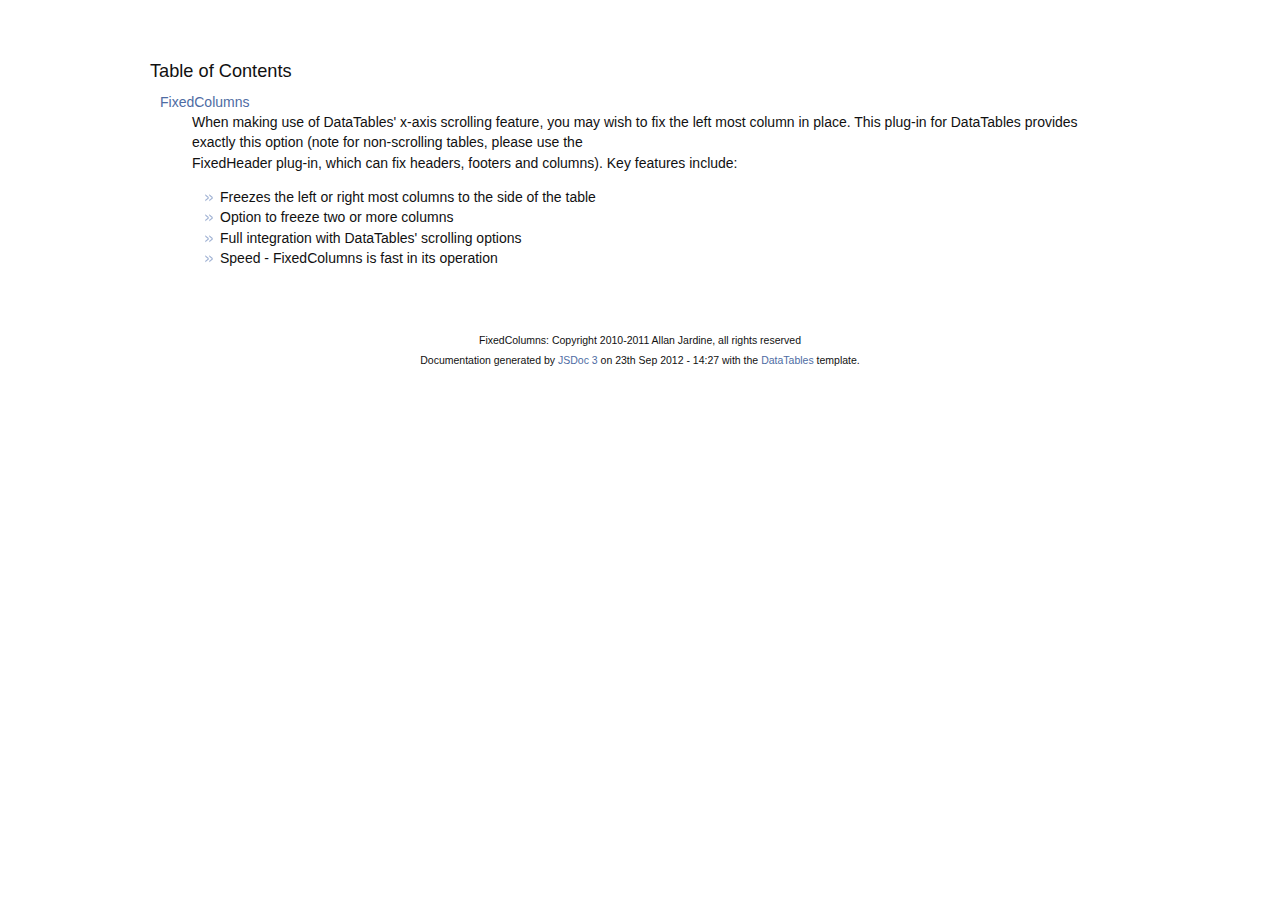
<file: dashboard/assets/advanced-datatable/extras/FixedColumns/docs/index.html>
<!DOCTYPE HTML PUBLIC "-//W3C//DTD HTML 4.01//EN" "http://www.w3.org/TR/html4/strict.dtd">
<html>
	<head>
		<meta http-equiv="Content-type" content="text/html; charset=utf-8">
		<title>Table of Contents - documentation</title>
  
		<style type="text/css" media="screen">
			@import "media/css/doc.css";
			@import "media/css/shCore.css";
			@import "media/css/shThemeDataTables.css";
		</style>
	
		<script type="text/javascript" src="media/js/shCore.js"></script>
		<script type="text/javascript" src="media/js/shBrushJScript.js"></script>
		<script type="text/javascript" src="media/js/jquery.js"></script>
		<script type="text/javascript" src="media/js/doc.js"></script>
	</head>
	<body>
		<div class="fw_container">
			<a name="top"></a>
			<div class="fw_header">
			</div>

			<div class="fw_content">
				<h3 class="subsection-title">Table of Contents</h3>
				<dl>
					<dt><a href="FixedColumns.html">FixedColumns</a></dt><dd><p>When making use of DataTables' x-axis scrolling feature, you may wish to 
fix the left most column in place. This plug-in for DataTables provides 
exactly this option (note for non-scrolling tables, please use the <br />
FixedHeader plug-in, which can fix headers, footers and columns). Key 
features include:
  <ul class="limit_length">
    <li>Freezes the left or right most columns to the side of the table</li>
    <li>Option to freeze two or more columns</li>
    <li>Full integration with DataTables' scrolling options</li>
    <li>Speed - FixedColumns is fast in its operation</li>
  </ul></p></dd>
				</dl>
   			</div>
		</div>

		<div class="fw_footer">
			FixedColumns: Copyright 2010-2011 Allan Jardine, all rights reserved<br>

			Documentation generated by <a href="https://github.com/micmath/JSDoc">JSDoc 3</a> on
			23th Sep 2012 - 14:27
			with the <a href="http://datatables.net/">DataTables</a> template.
		</div>
	</body>
</html>
</file>
<file: css/theme.css>
body {
  padding-top: 70px;
  padding-bottom: 30px;
}

.theme-dropdown .dropdown-menu {
  display: block;
  position: static;
  margin-bottom: 20px;
}

.theme-showcase > p > .btn {
  margin: 5px 0;
}
</file>
<file: css/style.css>
/* Import fonts */
@import url(http://fonts.googleapis.com/css?family=Open+Sans:400,300,300italic,400italic,600,600italic,700,700italic,800,800italic);
@import url(http://fonts.googleapis.com/css?family=Fjalla+One);

body {
    color: #797979;
    background-color: #475268;
    font-family: 'Open Sans', sans-serif;
    padding: 0px !important;
    margin: 0px !important;
    font-size:13px;
}


a, a:hover, a:focus {
    text-decoration: none;
    outline: none;
}

::selection {
    background: #F77B6F;
    color: #fff;
}
::-moz-selection {
    background: #F77B6F;
    color: #fff;
}

h1,h2,h3,h4,h5,h6 {
    font-family: 'Open Sans', sans-serif;
}

a {
    color: #444e67;
}

a:hover {
    color: #f77b6f;
}

p {line-height: 22px}

/*header*/
.feature-head {
    padding: 50px 0;
}

.feature-head h1{
    color: #475168;
    font-size: 30px;
    font-weight: 300;
    text-transform: uppercase;
    margin-top: 0;
    font-family: 'Fjalla One', sans-serif;
}

.feature-head p{
    color: #8a8b8b;
    font-size: 18px;
    font-weight: 300;
}


.header-frontend .navbar {
    margin-bottom: 0;
}

.navbar-default {
    border: none;
}

.navbar-brand {
    color: #bcc0cd;
    font-size: 30px;
    font-weight: 100;
    line-height: 30px;
    margin-top: 30px;
    padding: 0 0 0 15px;
}

.navbar-brand span{
    color: #f25f5b;
}

.header-frontend .navbar-collapse  ul.navbar-nav {
    float: right;
    margin-right: 0;
}

.header-frontend .navbar-default{
    background-color: #fff;
}

.header-frontend .nav li a, .header-frontend .nav li.active ul.dropdown-menu li a {
    color: #999;
    font-size: 14px;
    font-weight: 300;
    background: none;
}

.header-frontend .nav li a:hover,
.header-frontend .nav li a:focus,
.header-frontend .nav li.active a,
.header-frontend .nav li.active a:hover,
.header-frontend .nav li a.dropdown-toggle:hover,
.header-frontend .nav li a.dropdown-toggle:focus,
.header-frontend .nav li.active ul.dropdown-menu li a:hover,
.header-frontend .nav li.active ul.dropdown-menu li.active a{
    color: #fff ;
    background-color: #f77b6f;
    -webkit-transition: all .3s ease;
    -moz-transition: all .3s ease;
    -ms-transition: all .3s ease;
    -o-transition: all .3s ease;
    transition: all .3s ease;
}


.header-frontend .navbar-default .navbar-nav > .open > a,
.header-frontend .navbar-default .navbar-nav > .open > a:hover,
.header-frontend .navbar-default .navbar-nav > .open > a:focus {
    color: #fff;
    background-color: #f77b6f;
    -webkit-transition: all .3s ease;
    -moz-transition: all .3s ease;
    -ms-transition: all .3s ease;
    -o-transition: all .3s ease;
    transition: all .3s ease;
}


.header-frontend .navbar {
    min-height: 100px;
}

.header-frontend .navbar-nav > li  {
    padding-bottom: 30px;
    padding-top: 30px;
}

.header-frontend  .navbar-nav > li > a {
    padding-bottom: 6px;
    padding-top: 5px;
    border-radius: 5px;
    -webkit-border-radius: 5px;
    margin-left: 2px;
    line-height: 30px;

    -webkit-transition: all .3s ease;
    -moz-transition: all .3s ease;
    -ms-transition: all .3s ease;
    -o-transition: all .3s ease;
    transition: all .3s ease;
}


.dropdown-menu li a:hover {
    color: #fff !important;
}

.header-frontend .nav .caret {
    border-bottom-color: #999;
    border-top-color: #999;
}

.dropdown-menu  {
    box-shadow: none;
    border-radius: 0;
}

.header-frontend .nav li .dropdown-menu  {
   padding: 0;
}

.header-frontend .nav li .dropdown-menu li a {
   line-height: 28px;
   padding: 3px 12px;
}

/*tabs*/

.tab {
    background: #f4f4f4;
}

.tab .nav > li > a {
    padding: 18px 15px;
}

.tab-bg-dark-navy-blue {
    background:#6f6f6f;
    border-bottom: none;
    border-radius: 5px 5px 0 0;
    -webkit-border-radius: 5px 5px 0 0;
    padding: 0;
}

.tab-bg-dark-navy-blue .nav > li > a:hover, .tab-bg-dark-navy-blue .nav > li > a:focus {
    background-color: #f4f4f4;
    text-decoration: none;
}


.panel-heading .nav > li > a,
.panel-heading .nav > li.active > a, .panel-heading .nav > li.active > a:hover, .panel-heading .nav > li.active > a:focus {
    border-width: 0;
    border-radius: 0;
}

.panel-heading .nav > li > a {
    color: #fff;
}

.panel-heading .nav > li.active > a, .panel-heading .nav > li > a:hover {
    color: #6f6f6f;
    background: #f4f4f4;
}

.panel-heading .nav > li:first-child.active > a, .panel-heading .nav > li:first-child > a:hover {
    border-radius: 4px 0 0 0;
    -webkit-border-radius: 4px 0 0 0;
}

.tab .nav-tabs.nav-justified > li {
    border-right: 1px solid #f4f4f4;
}

.tab .nav-tabs.nav-justified > li:last-child {
    border-right: none;
}

.p-head {
    color: #F77B6F;
    font-size: 14px;
    font-weight: 400;
}

.cmt-head {
    font-size: 14px;
    font-weight: 400;
}

.p-thumb img {
    border-radius: 3px;
    -webkit-border-radius: 3px;
    height: 50px;
    width: 50px;
}


.mask a i {
    color: #242424 !important;
    font-size: 16px;
    line-height: 40px;
}

.r-work {
    color: #475168;
    text-transform: uppercase;
    font-size: 24px;
    font-weight: 400;
    margin-bottom: 20px;
    font-family: 'Fjalla One', sans-serif;
}

.bx-wrapper {
    margin-bottom: 120px;
}

.icon-wrap {
    font-size: 2em;
    height: 60px;
    width: 60px;
    float: left;
    line-height: 60px;
    text-align: center;
    color: #fff;
    margin-right: 30px;
}

.ico-bg {
    background: #f37d6c;
}

.round {
    border-radius: 50%;
    -webkit-border-radius: 50%;
}


.content h3, .media h3 {
    margin-top: 0;
    color: #475168;
    font-size: 20px;
    font-family: 'Fjalla One', sans-serif;
}

.media h3 {
    margin-top:20px;
}

.media-body h4 {
    font-size: 16px;
    color: #475168;
}

.services {
    margin-bottom: 40px;
    display: inline-block;
    width: 100%;
}

.gray-box {
    background: #f2f2f2;
    padding: 60px 0;
}

/*buttons*/

.btn-row {
    margin-bottom: 30px;
}

.media p {
    line-height: normal;
}

ul.tag  {
    display: inline-block;
    width: 100%;
}

ul.tag li {
    float: left;
    margin: 10px 10px 0 0;
    border-bottom: none;
}
ul.tag li a {
    border: 1px solid #e8e8e8;
    padding: 0 10px;
    border-radius:4px ;
    -webkit-border-radius:4px ;
}

.media img.media-object {
    border-radius: 50%;
    -webkit-border-radius: 50%;
    height: 80px;
    width: 80px;
}


/*footer*/

.footer {
    background: #475268;
    color: #fff;
    padding: 50px 0;
    margin-top: 50px;
    display: inline-block;
    width: 100%;
    font-weight: 300;
}

.footer h1 {
    font-size: 20px;
    text-transform: uppercase;
    font-weight: 400;
    margin-top: 0;
    margin-bottom: 20px;
    font-family: 'Fjalla One', sans-serif;
}


.footer address a {
    color: #f37c6b;
}
</file>
<file: css/style-responsive.css>
@media (min-width: 768px) and (max-width: 980px) {
    .col-4 .item {
        width: 47%;
        margin-right: 2%;
        margin-bottom: 2%;
    }
}

@media (max-width: 768px) {


    .navbar-toggle {
        margin-top: 12px;
    }

    .header-frontend .navbar-collapse  ul.navbar-nav {
        float: none;
        margin-left: 0;
    }

    .header-frontend .nav li a:hover,
    .header-frontend .nav li a:focus,
    .header-frontend .nav li a.dropdown-toggle:focus,
    .header-frontend .nav li a.dropdown-toggle .dropdown-menu li a:hover,
    .header-frontend .nav li.active a,
    .header-frontend .dropdown-menu li a:hover {
        color: #fff !important;
    }

    .header-frontend .navbar-nav > li {
        padding: 0;
        margin-bottom: 2px;
    }

    .header-frontend .nav li ul.dropdown-menu li a {
        margin-left: 0px;
        color: #999!important; ;
    }

    .header-frontend .nav li .dropdown-menu li a:hover, .header-frontend .nav li .dropdown-menu li.active a {
        color: #fff !important;
    }

    .purchase-btn, .about-testimonial {
        margin-top: 10px;
    }

    .breadcrumb.pull-right{
        padding: 0;
    }

    .search, .bx-controls-direction {
        display: none;
    }

    .tweet-box {
        margin-bottom: 20px;
    }

    .property img {
        width: 80%;
    }

    .bx-wrapper {
        margin-bottom: 60px;
    }

    .purchase-btn, .about-testimonial {
        margin-top: 0;
    }

    .purchase-btn {
        line-height: 98px;
    }

    .social-link-footer li a {
        font-size: 16px;
        height: 40px;
        width: 40px;
    }

    .navbar-header {
        float: none;
        text-align: center;
        width: 100%;
        margin: 10px 0;
    }

    .navbar-brand {
        float: none;

    }

    .carousel-control {
        font-size: 45px;
        line-height: 70px;
    }

    .btn, .form-control {
        margin-bottom: 10px;
    }



}


@media (max-width: 480px) {

    .header-frontend .navbar {
        min-height: 60px;
    }

    .navbar-toggle {
        margin-right: -10px;
    }

    .header-frontend .nav li .dropdown-menu li a:hover {
        color: #f77b6f !important;
    }

    .navbar-brand {
        margin-top: 10px !important;
        float: left !important;
    }

    .col-4 .item {
        width: 100%;
        margin-right: 0%;
        margin-bottom: 2%;
    }
}

@media (max-width:320px) {


}
</file>
